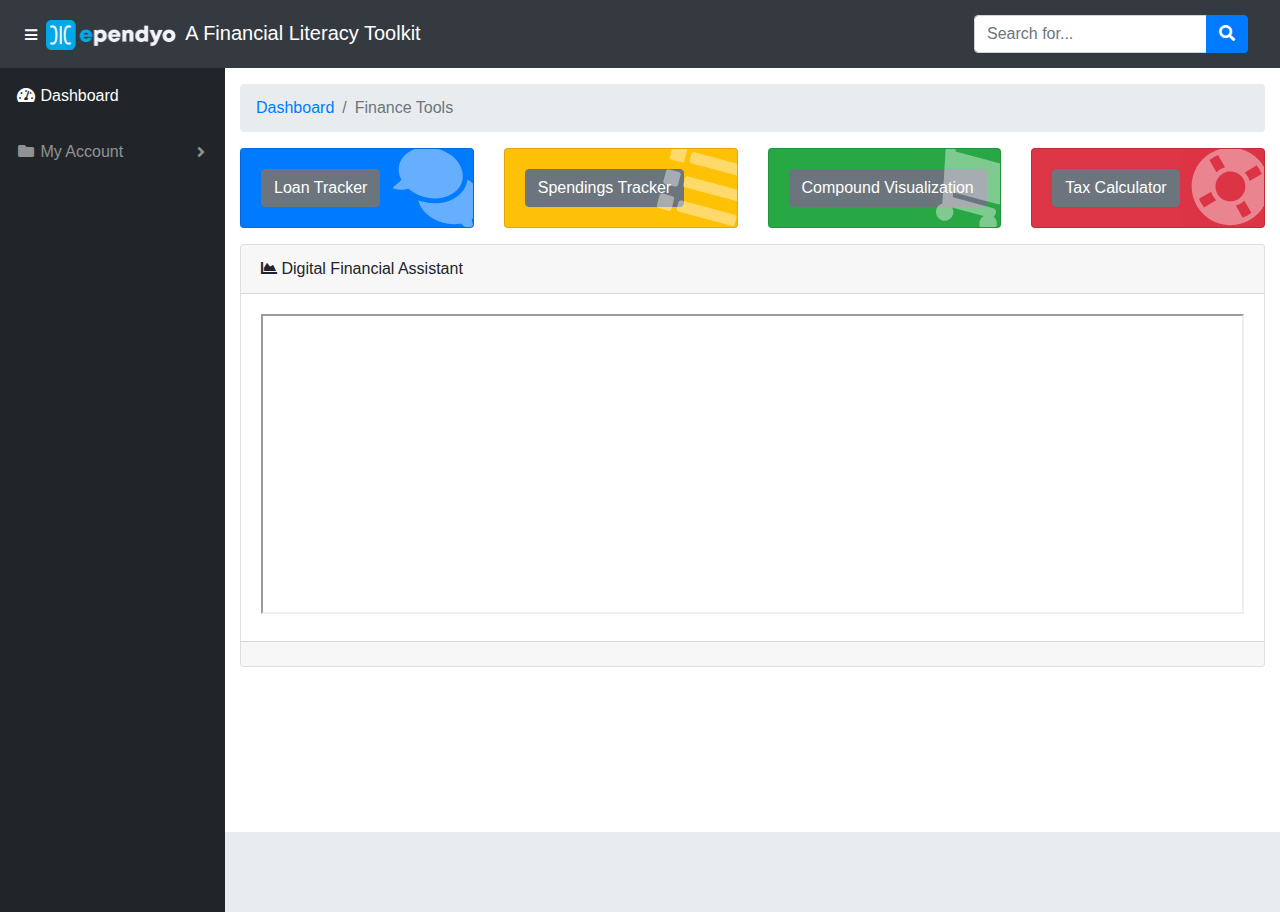
<file: index.html>
<!DOCTYPE html>
<html lang="en">

  <head>

    <meta charset="utf-8">
    <meta http-equiv="X-UA-Compatible" content="IE=edge">
    <meta name="viewport" content="width=device-width, initial-scale=1, shrink-to-fit=no">
    <meta name="description" content="">
    <meta name="author" content="">

    <title>Ependyo</title>
    <link rel="shortcut icon" href="favicon.ico"/>
    <!-- Bootstrap core CSS-->
    <link href="vendor/bootstrap/css/bootstrap.min.css" rel="stylesheet">

    <!-- Custom fonts for this template-->
    <link href="vendor/fontawesome-free/css/all.min.css" rel="stylesheet" type="text/css">

    <!-- Page level plugin CSS-->
    <link href="vendor/datatables/dataTables.bootstrap4.css" rel="stylesheet">

    <!-- Custom styles for this template-->
    <link href="css/sb-admin.css" rel="stylesheet">

  </head>

  <body id="page-top">

    <nav class="navbar navbar-expand navbar-dark bg-dark static-top">
      <button class="btn btn-link btn-sm text-white order-1 order-sm-0" id="sidebarToggle" href="#" style="padding-right: 100px">
        <i class="fas fa-bars"></i>
      <a class="navbar-brand mr-1" href="index.html"><img src = "Ependyo.png" width =130px style="margin-left : 5px ;margin-right : 5px"/>   A Financial Literacy Toolkit</a>

 
      </button>

      <!-- Navbar Search -->
      <form class="d-none d-md-inline-block form-inline ml-auto mr-0 mr-md-3 my-2 my-md-0">
        <div class="input-group">
          <input type="text" class="form-control" placeholder="Search for..." aria-label="Search" aria-describedby="basic-addon2">
          <div class="input-group-append">
            <button class="btn btn-primary" type="button">
              <i class="fas fa-search"></i>
            </button>
          </div>
        </div>
      </form>

      
    </nav>

    <div id="wrapper">

      <!-- Sidebar -->
      <ul class="sidebar navbar-nav">
        <li class="nav-item active">
          <a class="nav-link" href="index.html">
            <i class="fas fa-fw fa-tachometer-alt"></i>
            <span>Dashboard</span>
          </a>
        </li>
        <li class="nav-item dropdown">
          <a class="nav-link dropdown-toggle" href="#" id="pagesDropdown" role="button" data-toggle="dropdown" aria-haspopup="true" aria-expanded="false">
            <i class="fas fa-fw fa-folder"></i>
            <span>My Account</span>
          </a>
          <div class="dropdown-menu" aria-labelledby="pagesDropdown">
            <h6 class="dropdown-header">Login Screens:</h6>
            <a class="dropdown-item" href="login.html">Login</a>
            <a class="dropdown-item" href="register.html">Register</a>
            <a class="dropdown-item" href="forgot-password.html">Forgot Password</a>
          </div>
      </ul>

      <div id="content-wrapper">

        <div class="container-fluid">

          <!-- Breadcrumbs-->
          <ol class="breadcrumb">
            <li class="breadcrumb-item">
              <a href="#">Dashboard</a>
            </li>
            <li class="breadcrumb-item active">Finance Tools</li>
          </ol>

          <!-- Icon Cards-->
          <div class="row">
            <div class="col-xl-3 col-sm-6 mb-3">
              <div class="card text-white bg-primary o-hidden h-100">
                <div class="card-body">
                  <div class="card-body-icon">
                    <i class="fas fa-fw fa-comments"></i>
                  </div>
                  <div class="mr-5"><a class="btn btn-secondary" href="loan.html">Loan Tracker</a></div>
                </div>
              </div>
            </div>
            <div class="col-xl-3 col-sm-6 mb-3">
              <div class="card text-white bg-warning o-hidden h-100">
                <div class="card-body">
                  <div class="card-body-icon">
                    <i class="fas fa-fw fa-list"></i>
                  </div>
                  <div class="mr-5"><a class="btn btn-secondary" href="spend.html">Spendings Tracker</a></div>
                </div>
              </div>
            </div>
            <div class="col-xl-3 col-sm-6 mb-3">
              <div class="card text-white bg-success o-hidden h-100">
                <div class="card-body">
                  <div class="card-body-icon">
                    <i class="fas fa-fw fa-shopping-cart"></i>
                  </div>
                  <div class="mr-5"><a class="btn btn-secondary" href="compound.html">Compound Visualization</a></div>
                </div>
              </div>
            </div>
            <div class="col-xl-3 col-sm-6 mb-3">
              <div class="card text-white bg-danger o-hidden h-100">
                <div class="card-body">
                  <div class="card-body-icon">
                    <i class="fas fa-fw fa-life-ring"></i>
                  </div>
                  <div class="mr-5"><a class="btn btn-secondary" href="tax.html">Tax Calculator</a></div>
                </div>
              </div>
            </div>
          </div>

          <!-- Area Chart Example-->
          <div class="card mb-3">
            <div class="card-header">
              <i class="fas fa-chart-area"></i>
              Digital Financial Assistant</div>
            <div class="card-body">
             <!--<canvas id="myAreaChart" width="100%" height="30"></canvas>-->
              <iframe id="chat" style="width: 100%; height: 300px; align-content: center" src=''></iframe>
            </div>
            <div class="card-footer small text-muted"></div>
          </div>


        </div>
        <!-- /.container-fluid -->

        <!-- Sticky Footer -->
        <footer class="sticky-footer">
          <div class="container my-auto">
            <div class="copyright text-center my-auto">
              <span></span>
            </div>
          </div>
        </footer>

      </div>
      <!-- /.content-wrapper -->

    </div>
    <!-- /#wrapper -->

    <!-- Scroll to Top Button-->
    <a class="scroll-to-top rounded" href="#page-top">
      <i class="fas fa-angle-up"></i>
    </a>

    <!-- Logout Modal-->
    <div class="modal fade" id="logoutModal" tabindex="-1" role="dialog" aria-labelledby="exampleModalLabel" aria-hidden="true">
      <div class="modal-dialog" role="document">
        <div class="modal-content">
          <div class="modal-header">
            <h5 class="modal-title" id="exampleModalLabel">Ready to Leave?</h5>
            <button class="close" type="button" data-dismiss="modal" aria-label="Close">
              <span aria-hidden="true">×</span>
            </button>
          </div>
          <div class="modal-body">Select "Logout" below if you are ready to end your current session.</div>
          <div class="modal-footer">
            <button class="btn btn-secondary" type="button" data-dismiss="modal">Cancel</button>
            <a class="btn btn-primary" href="login.html">Logout</a>
          </div>
        </div>
      </div>
    </div>

    <!-- Bootstrap core JavaScript-->
    <script src="vendor/jquery/jquery.min.js"></script>
    <script src="vendor/bootstrap/js/bootstrap.bundle.min.js"></script>

    <!-- Core plugin JavaScript-->
    <script src="vendor/jquery-easing/jquery.easing.min.js"></script>

    <!-- Page level plugin JavaScript-->
    <script src="vendor/chart.js/Chart.min.js"></script>
    <script src="vendor/datatables/jquery.dataTables.js"></script>
    <script src="vendor/datatables/dataTables.bootstrap4.js"></script>

    <!-- Custom scripts for all pages-->
    <script src="js/sb-admin.min.js"></script>

    <!-- Demo scripts for this page-->
    <script src="js/demo/datatables-demo.js"></script>
    <script src="js/demo/chart-area-demo.js"></script>

    <script>

      var xhr = new XMLHttpRequest();
      xhr.open('GET', "https://webchat.botframework.com/api/tokens", true);
      xhr.setRequestHeader('Authorization', 'BotConnector ' + 'GXserXkWDPA.cwA.05g.EZK3FPhX_1m-8yxAbHFjgjeOmjbIJdRU8AMkO7GrwLA');
      xhr.send();
      xhr.onreadystatechange = processRequest;
  
      function processRequest(e) {
        if (xhr.readyState == 4  && xhr.status == 200) {
          var response = JSON.parse(xhr.responseText);
          document.getElementById("chat").src="https://webchat.botframework.com/embed/PFBotR1?t="+response
        }
      }
  
    </script>
  </body>

</html>
</file>
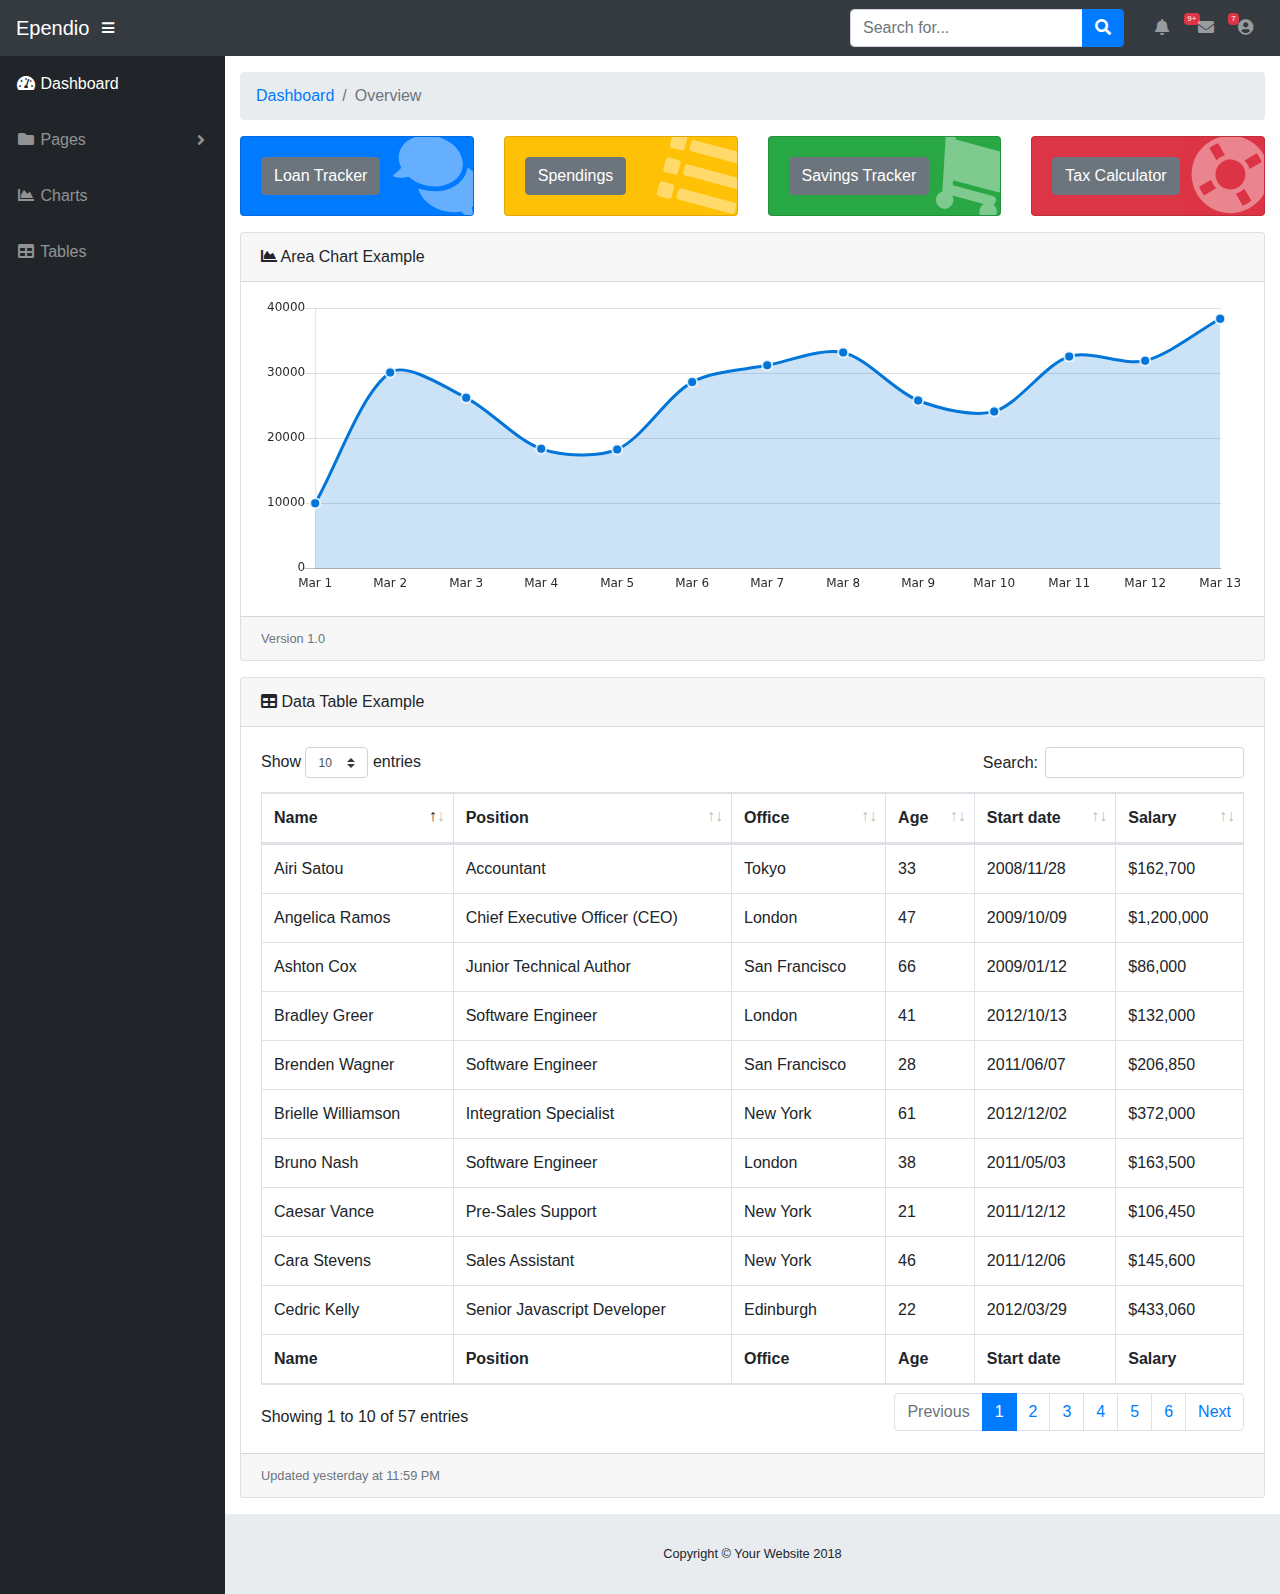
<file: Ependio/index.html>
<!DOCTYPE html>
<html lang="en">

  <head>

    <meta charset="utf-8">
    <meta http-equiv="X-UA-Compatible" content="IE=edge">
    <meta name="viewport" content="width=device-width, initial-scale=1, shrink-to-fit=no">
    <meta name="description" content="">
    <meta name="author" content="">

    <title>Ependio</title>

    <!-- Bootstrap core CSS-->
    <link href="vendor/bootstrap/css/bootstrap.min.css" rel="stylesheet">

    <!-- Custom fonts for this template-->
    <link href="vendor/fontawesome-free/css/all.min.css" rel="stylesheet" type="text/css">

    <!-- Page level plugin CSS-->
    <link href="vendor/datatables/dataTables.bootstrap4.css" rel="stylesheet">

    <!-- Custom styles for this template-->
    <link href="css/sb-admin.css" rel="stylesheet">

  </head>

  <body id="page-top">

    <nav class="navbar navbar-expand navbar-dark bg-dark static-top">

      <a class="navbar-brand mr-1" href="index.html">Ependio</a>

      <button class="btn btn-link btn-sm text-white order-1 order-sm-0" id="sidebarToggle" href="#">
        <i class="fas fa-bars"></i>
      </button>

      <!-- Navbar Search -->
      <form class="d-none d-md-inline-block form-inline ml-auto mr-0 mr-md-3 my-2 my-md-0">
        <div class="input-group">
          <input type="text" class="form-control" placeholder="Search for..." aria-label="Search" aria-describedby="basic-addon2">
          <div class="input-group-append">
            <button class="btn btn-primary" type="button">
              <i class="fas fa-search"></i>
            </button>
          </div>
        </div>
      </form>

      <!-- Navbar -->
      <ul class="navbar-nav ml-auto ml-md-0">
        <li class="nav-item dropdown no-arrow mx-1">
          <a class="nav-link dropdown-toggle" href="#" id="alertsDropdown" role="button" data-toggle="dropdown" aria-haspopup="true" aria-expanded="false">
            <i class="fas fa-bell fa-fw"></i>
            <span class="badge badge-danger">9+</span>
          </a>
          <div class="dropdown-menu dropdown-menu-right" aria-labelledby="alertsDropdown">
            <a class="dropdown-item" href="#">Action</a>
            <a class="dropdown-item" href="#">Another action</a>
            <div class="dropdown-divider"></div>
            <a class="dropdown-item" href="#">Something else here</a>
          </div>
        </li>
        <li class="nav-item dropdown no-arrow mx-1">
          <a class="nav-link dropdown-toggle" href="#" id="messagesDropdown" role="button" data-toggle="dropdown" aria-haspopup="true" aria-expanded="false">
            <i class="fas fa-envelope fa-fw"></i>
            <span class="badge badge-danger">7</span>
          </a>
          <div class="dropdown-menu dropdown-menu-right" aria-labelledby="messagesDropdown">
            <a class="dropdown-item" href="#">Action</a>
            <a class="dropdown-item" href="#">Another action</a>
            <div class="dropdown-divider"></div>
            <a class="dropdown-item" href="#">Something else here</a>
          </div>
        </li>
        <li class="nav-item dropdown no-arrow">
          <a class="nav-link dropdown-toggle" href="#" id="userDropdown" role="button" data-toggle="dropdown" aria-haspopup="true" aria-expanded="false">
            <i class="fas fa-user-circle fa-fw"></i>
          </a>
          <div class="dropdown-menu dropdown-menu-right" aria-labelledby="userDropdown">
            <a class="dropdown-item" href="#">Settings</a>
            <a class="dropdown-item" href="#">Activity Log</a>
            <div class="dropdown-divider"></div>
            <a class="dropdown-item" href="#" data-toggle="modal" data-target="#logoutModal">Logout</a>
          </div>
        </li>
      </ul>

    </nav>

    <div id="wrapper">

      <!-- Sidebar -->
      <ul class="sidebar navbar-nav">
        <li class="nav-item active">
          <a class="nav-link" href="index.html">
            <i class="fas fa-fw fa-tachometer-alt"></i>
            <span>Dashboard</span>
          </a>
        </li>
        <li class="nav-item dropdown">
          <a class="nav-link dropdown-toggle" href="#" id="pagesDropdown" role="button" data-toggle="dropdown" aria-haspopup="true" aria-expanded="false">
            <i class="fas fa-fw fa-folder"></i>
            <span>Pages</span>
          </a>
          <div class="dropdown-menu" aria-labelledby="pagesDropdown">
            <h6 class="dropdown-header">Login Screens:</h6>
            <a class="dropdown-item" href="login.html">Login</a>
            <a class="dropdown-item" href="register.html">Register</a>
            <a class="dropdown-item" href="forgot-password.html">Forgot Password</a>
            <div class="dropdown-divider"></div>
            <h6 class="dropdown-header">Other Pages:</h6>
            <a class="dropdown-item" href="404.html">404 Page</a>
            <a class="dropdown-item" href="blank.html">Blank Page</a>
          </div>
        </li>
        <li class="nav-item">
          <a class="nav-link" href="charts.html">
            <i class="fas fa-fw fa-chart-area"></i>
            <span>Charts</span></a>
        </li>
        <li class="nav-item">
          <a class="nav-link" href="tables.html">
            <i class="fas fa-fw fa-table"></i>
            <span>Tables</span></a>
        </li>
      </ul>

      <div id="content-wrapper">

        <div class="container-fluid">

          <!-- Breadcrumbs-->
          <ol class="breadcrumb">
            <li class="breadcrumb-item">
              <a href="#">Dashboard</a>
            </li>
            <li class="breadcrumb-item active">Overview</li>
          </ol>

          <!-- Icon Cards-->
          <div class="row">
            <div class="col-xl-3 col-sm-6 mb-3">
              <div class="card text-white bg-primary o-hidden h-100">
                <div class="card-body">
                  <div class="card-body-icon">
                    <i class="fas fa-fw fa-comments"></i>
                  </div>
                  <div class="mr-5"><a class="btn btn-secondary" href="loan.html">Loan Tracker</a></div>
                </div>
              </div>
            </div>
            <div class="col-xl-3 col-sm-6 mb-3">
              <div class="card text-white bg-warning o-hidden h-100">
                <div class="card-body">
                  <div class="card-body-icon">
                    <i class="fas fa-fw fa-list"></i>
                  </div>
                  <div class="mr-5"><a class="btn btn-secondary" href="spend.html">Spendings</a></div>
                </div>
              </div>
            </div>
            <div class="col-xl-3 col-sm-6 mb-3">
              <div class="card text-white bg-success o-hidden h-100">
                <div class="card-body">
                  <div class="card-body-icon">
                    <i class="fas fa-fw fa-shopping-cart"></i>
                  </div>
                  <div class="mr-5"><a class="btn btn-secondary" href="save.html">Savings Tracker</a></div>
                </div>
              </div>
            </div>
            <div class="col-xl-3 col-sm-6 mb-3">
              <div class="card text-white bg-danger o-hidden h-100">
                <div class="card-body">
                  <div class="card-body-icon">
                    <i class="fas fa-fw fa-life-ring"></i>
                  </div>
                  <div class="mr-5"><a class="btn btn-secondary" href="tax.html">Tax Calculator</a></div>
                </div>
              </div>
            </div>
          </div>

          <!-- Area Chart Example-->
          <div class="card mb-3">
            <div class="card-header">
              <i class="fas fa-chart-area"></i>
              Area Chart Example</div>
            <div class="card-body">
              <canvas id="myAreaChart" width="100%" height="30"></canvas>
            </div>
            <div class="card-footer small text-muted">Version 1.0</div>
          </div>

          <!-- DataTables Example -->
          <div class="card mb-3">
            <div class="card-header">
              <i class="fas fa-table"></i>
              Data Table Example</div>
            <div class="card-body">
              <div class="table-responsive">
                <table class="table table-bordered" id="dataTable" width="100%" cellspacing="0">
                  <thead>
                    <tr>
                      <th>Name</th>
                      <th>Position</th>
                      <th>Office</th>
                      <th>Age</th>
                      <th>Start date</th>
                      <th>Salary</th>
                    </tr>
                  </thead>
                  <tfoot>
                    <tr>
                      <th>Name</th>
                      <th>Position</th>
                      <th>Office</th>
                      <th>Age</th>
                      <th>Start date</th>
                      <th>Salary</th>
                    </tr>
                  </tfoot>
                  <tbody>
                    <tr>
                      <td>Tiger Nixon</td>
                      <td>System Architect</td>
                      <td>Edinburgh</td>
                      <td>61</td>
                      <td>2011/04/25</td>
                      <td>$320,800</td>
                    </tr>
                    <tr>
                      <td>Garrett Winters</td>
                      <td>Accountant</td>
                      <td>Tokyo</td>
                      <td>63</td>
                      <td>2011/07/25</td>
                      <td>$170,750</td>
                    </tr>
                    <tr>
                      <td>Ashton Cox</td>
                      <td>Junior Technical Author</td>
                      <td>San Francisco</td>
                      <td>66</td>
                      <td>2009/01/12</td>
                      <td>$86,000</td>
                    </tr>
                    <tr>
                      <td>Cedric Kelly</td>
                      <td>Senior Javascript Developer</td>
                      <td>Edinburgh</td>
                      <td>22</td>
                      <td>2012/03/29</td>
                      <td>$433,060</td>
                    </tr>
                    <tr>
                      <td>Airi Satou</td>
                      <td>Accountant</td>
                      <td>Tokyo</td>
                      <td>33</td>
                      <td>2008/11/28</td>
                      <td>$162,700</td>
                    </tr>
                    <tr>
                      <td>Brielle Williamson</td>
                      <td>Integration Specialist</td>
                      <td>New York</td>
                      <td>61</td>
                      <td>2012/12/02</td>
                      <td>$372,000</td>
                    </tr>
                    <tr>
                      <td>Herrod Chandler</td>
                      <td>Sales Assistant</td>
                      <td>San Francisco</td>
                      <td>59</td>
                      <td>2012/08/06</td>
                      <td>$137,500</td>
                    </tr>
                    <tr>
                      <td>Rhona Davidson</td>
                      <td>Integration Specialist</td>
                      <td>Tokyo</td>
                      <td>55</td>
                      <td>2010/10/14</td>
                      <td>$327,900</td>
                    </tr>
                    <tr>
                      <td>Colleen Hurst</td>
                      <td>Javascript Developer</td>
                      <td>San Francisco</td>
                      <td>39</td>
                      <td>2009/09/15</td>
                      <td>$205,500</td>
                    </tr>
                    <tr>
                      <td>Sonya Frost</td>
                      <td>Software Engineer</td>
                      <td>Edinburgh</td>
                      <td>23</td>
                      <td>2008/12/13</td>
                      <td>$103,600</td>
                    </tr>
                    <tr>
                      <td>Jena Gaines</td>
                      <td>Office Manager</td>
                      <td>London</td>
                      <td>30</td>
                      <td>2008/12/19</td>
                      <td>$90,560</td>
                    </tr>
                    <tr>
                      <td>Quinn Flynn</td>
                      <td>Support Lead</td>
                      <td>Edinburgh</td>
                      <td>22</td>
                      <td>2013/03/03</td>
                      <td>$342,000</td>
                    </tr>
                    <tr>
                      <td>Charde Marshall</td>
                      <td>Regional Director</td>
                      <td>San Francisco</td>
                      <td>36</td>
                      <td>2008/10/16</td>
                      <td>$470,600</td>
                    </tr>
                    <tr>
                      <td>Haley Kennedy</td>
                      <td>Senior Marketing Designer</td>
                      <td>London</td>
                      <td>43</td>
                      <td>2012/12/18</td>
                      <td>$313,500</td>
                    </tr>
                    <tr>
                      <td>Tatyana Fitzpatrick</td>
                      <td>Regional Director</td>
                      <td>London</td>
                      <td>19</td>
                      <td>2010/03/17</td>
                      <td>$385,750</td>
                    </tr>
                    <tr>
                      <td>Michael Silva</td>
                      <td>Marketing Designer</td>
                      <td>London</td>
                      <td>66</td>
                      <td>2012/11/27</td>
                      <td>$198,500</td>
                    </tr>
                    <tr>
                      <td>Paul Byrd</td>
                      <td>Chief Financial Officer (CFO)</td>
                      <td>New York</td>
                      <td>64</td>
                      <td>2010/06/09</td>
                      <td>$725,000</td>
                    </tr>
                    <tr>
                      <td>Gloria Little</td>
                      <td>Systems Administrator</td>
                      <td>New York</td>
                      <td>59</td>
                      <td>2009/04/10</td>
                      <td>$237,500</td>
                    </tr>
                    <tr>
                      <td>Bradley Greer</td>
                      <td>Software Engineer</td>
                      <td>London</td>
                      <td>41</td>
                      <td>2012/10/13</td>
                      <td>$132,000</td>
                    </tr>
                    <tr>
                      <td>Dai Rios</td>
                      <td>Personnel Lead</td>
                      <td>Edinburgh</td>
                      <td>35</td>
                      <td>2012/09/26</td>
                      <td>$217,500</td>
                    </tr>
                    <tr>
                      <td>Jenette Caldwell</td>
                      <td>Development Lead</td>
                      <td>New York</td>
                      <td>30</td>
                      <td>2011/09/03</td>
                      <td>$345,000</td>
                    </tr>
                    <tr>
                      <td>Yuri Berry</td>
                      <td>Chief Marketing Officer (CMO)</td>
                      <td>New York</td>
                      <td>40</td>
                      <td>2009/06/25</td>
                      <td>$675,000</td>
                    </tr>
                    <tr>
                      <td>Caesar Vance</td>
                      <td>Pre-Sales Support</td>
                      <td>New York</td>
                      <td>21</td>
                      <td>2011/12/12</td>
                      <td>$106,450</td>
                    </tr>
                    <tr>
                      <td>Doris Wilder</td>
                      <td>Sales Assistant</td>
                      <td>Sidney</td>
                      <td>23</td>
                      <td>2010/09/20</td>
                      <td>$85,600</td>
                    </tr>
                    <tr>
                      <td>Angelica Ramos</td>
                      <td>Chief Executive Officer (CEO)</td>
                      <td>London</td>
                      <td>47</td>
                      <td>2009/10/09</td>
                      <td>$1,200,000</td>
                    </tr>
                    <tr>
                      <td>Gavin Joyce</td>
                      <td>Developer</td>
                      <td>Edinburgh</td>
                      <td>42</td>
                      <td>2010/12/22</td>
                      <td>$92,575</td>
                    </tr>
                    <tr>
                      <td>Jennifer Chang</td>
                      <td>Regional Director</td>
                      <td>Singapore</td>
                      <td>28</td>
                      <td>2010/11/14</td>
                      <td>$357,650</td>
                    </tr>
                    <tr>
                      <td>Brenden Wagner</td>
                      <td>Software Engineer</td>
                      <td>San Francisco</td>
                      <td>28</td>
                      <td>2011/06/07</td>
                      <td>$206,850</td>
                    </tr>
                    <tr>
                      <td>Fiona Green</td>
                      <td>Chief Operating Officer (COO)</td>
                      <td>San Francisco</td>
                      <td>48</td>
                      <td>2010/03/11</td>
                      <td>$850,000</td>
                    </tr>
                    <tr>
                      <td>Shou Itou</td>
                      <td>Regional Marketing</td>
                      <td>Tokyo</td>
                      <td>20</td>
                      <td>2011/08/14</td>
                      <td>$163,000</td>
                    </tr>
                    <tr>
                      <td>Michelle House</td>
                      <td>Integration Specialist</td>
                      <td>Sidney</td>
                      <td>37</td>
                      <td>2011/06/02</td>
                      <td>$95,400</td>
                    </tr>
                    <tr>
                      <td>Suki Burks</td>
                      <td>Developer</td>
                      <td>London</td>
                      <td>53</td>
                      <td>2009/10/22</td>
                      <td>$114,500</td>
                    </tr>
                    <tr>
                      <td>Prescott Bartlett</td>
                      <td>Technical Author</td>
                      <td>London</td>
                      <td>27</td>
                      <td>2011/05/07</td>
                      <td>$145,000</td>
                    </tr>
                    <tr>
                      <td>Gavin Cortez</td>
                      <td>Team Leader</td>
                      <td>San Francisco</td>
                      <td>22</td>
                      <td>2008/10/26</td>
                      <td>$235,500</td>
                    </tr>
                    <tr>
                      <td>Martena Mccray</td>
                      <td>Post-Sales support</td>
                      <td>Edinburgh</td>
                      <td>46</td>
                      <td>2011/03/09</td>
                      <td>$324,050</td>
                    </tr>
                    <tr>
                      <td>Unity Butler</td>
                      <td>Marketing Designer</td>
                      <td>San Francisco</td>
                      <td>47</td>
                      <td>2009/12/09</td>
                      <td>$85,675</td>
                    </tr>
                    <tr>
                      <td>Howard Hatfield</td>
                      <td>Office Manager</td>
                      <td>San Francisco</td>
                      <td>51</td>
                      <td>2008/12/16</td>
                      <td>$164,500</td>
                    </tr>
                    <tr>
                      <td>Hope Fuentes</td>
                      <td>Secretary</td>
                      <td>San Francisco</td>
                      <td>41</td>
                      <td>2010/02/12</td>
                      <td>$109,850</td>
                    </tr>
                    <tr>
                      <td>Vivian Harrell</td>
                      <td>Financial Controller</td>
                      <td>San Francisco</td>
                      <td>62</td>
                      <td>2009/02/14</td>
                      <td>$452,500</td>
                    </tr>
                    <tr>
                      <td>Timothy Mooney</td>
                      <td>Office Manager</td>
                      <td>London</td>
                      <td>37</td>
                      <td>2008/12/11</td>
                      <td>$136,200</td>
                    </tr>
                    <tr>
                      <td>Jackson Bradshaw</td>
                      <td>Director</td>
                      <td>New York</td>
                      <td>65</td>
                      <td>2008/09/26</td>
                      <td>$645,750</td>
                    </tr>
                    <tr>
                      <td>Olivia Liang</td>
                      <td>Support Engineer</td>
                      <td>Singapore</td>
                      <td>64</td>
                      <td>2011/02/03</td>
                      <td>$234,500</td>
                    </tr>
                    <tr>
                      <td>Bruno Nash</td>
                      <td>Software Engineer</td>
                      <td>London</td>
                      <td>38</td>
                      <td>2011/05/03</td>
                      <td>$163,500</td>
                    </tr>
                    <tr>
                      <td>Sakura Yamamoto</td>
                      <td>Support Engineer</td>
                      <td>Tokyo</td>
                      <td>37</td>
                      <td>2009/08/19</td>
                      <td>$139,575</td>
                    </tr>
                    <tr>
                      <td>Thor Walton</td>
                      <td>Developer</td>
                      <td>New York</td>
                      <td>61</td>
                      <td>2013/08/11</td>
                      <td>$98,540</td>
                    </tr>
                    <tr>
                      <td>Finn Camacho</td>
                      <td>Support Engineer</td>
                      <td>San Francisco</td>
                      <td>47</td>
                      <td>2009/07/07</td>
                      <td>$87,500</td>
                    </tr>
                    <tr>
                      <td>Serge Baldwin</td>
                      <td>Data Coordinator</td>
                      <td>Singapore</td>
                      <td>64</td>
                      <td>2012/04/09</td>
                      <td>$138,575</td>
                    </tr>
                    <tr>
                      <td>Zenaida Frank</td>
                      <td>Software Engineer</td>
                      <td>New York</td>
                      <td>63</td>
                      <td>2010/01/04</td>
                      <td>$125,250</td>
                    </tr>
                    <tr>
                      <td>Zorita Serrano</td>
                      <td>Software Engineer</td>
                      <td>San Francisco</td>
                      <td>56</td>
                      <td>2012/06/01</td>
                      <td>$115,000</td>
                    </tr>
                    <tr>
                      <td>Jennifer Acosta</td>
                      <td>Junior Javascript Developer</td>
                      <td>Edinburgh</td>
                      <td>43</td>
                      <td>2013/02/01</td>
                      <td>$75,650</td>
                    </tr>
                    <tr>
                      <td>Cara Stevens</td>
                      <td>Sales Assistant</td>
                      <td>New York</td>
                      <td>46</td>
                      <td>2011/12/06</td>
                      <td>$145,600</td>
                    </tr>
                    <tr>
                      <td>Hermione Butler</td>
                      <td>Regional Director</td>
                      <td>London</td>
                      <td>47</td>
                      <td>2011/03/21</td>
                      <td>$356,250</td>
                    </tr>
                    <tr>
                      <td>Lael Greer</td>
                      <td>Systems Administrator</td>
                      <td>London</td>
                      <td>21</td>
                      <td>2009/02/27</td>
                      <td>$103,500</td>
                    </tr>
                    <tr>
                      <td>Jonas Alexander</td>
                      <td>Developer</td>
                      <td>San Francisco</td>
                      <td>30</td>
                      <td>2010/07/14</td>
                      <td>$86,500</td>
                    </tr>
                    <tr>
                      <td>Shad Decker</td>
                      <td>Regional Director</td>
                      <td>Edinburgh</td>
                      <td>51</td>
                      <td>2008/11/13</td>
                      <td>$183,000</td>
                    </tr>
                    <tr>
                      <td>Michael Bruce</td>
                      <td>Javascript Developer</td>
                      <td>Singapore</td>
                      <td>29</td>
                      <td>2011/06/27</td>
                      <td>$183,000</td>
                    </tr>
                    <tr>
                      <td>Donna Snider</td>
                      <td>Customer Support</td>
                      <td>New York</td>
                      <td>27</td>
                      <td>2011/01/25</td>
                      <td>$112,000</td>
                    </tr>
                  </tbody>
                </table>
              </div>
            </div>
            <div class="card-footer small text-muted">Updated yesterday at 11:59 PM</div>
          </div>

        </div>
        <!-- /.container-fluid -->

        <!-- Sticky Footer -->
        <footer class="sticky-footer">
          <div class="container my-auto">
            <div class="copyright text-center my-auto">
              <span>Copyright © Your Website 2018</span>
            </div>
          </div>
        </footer>

      </div>
      <!-- /.content-wrapper -->

    </div>
    <!-- /#wrapper -->

    <!-- Scroll to Top Button-->
    <a class="scroll-to-top rounded" href="#page-top">
      <i class="fas fa-angle-up"></i>
    </a>

    <!-- Logout Modal-->
    <div class="modal fade" id="logoutModal" tabindex="-1" role="dialog" aria-labelledby="exampleModalLabel" aria-hidden="true">
      <div class="modal-dialog" role="document">
        <div class="modal-content">
          <div class="modal-header">
            <h5 class="modal-title" id="exampleModalLabel">Ready to Leave?</h5>
            <button class="close" type="button" data-dismiss="modal" aria-label="Close">
              <span aria-hidden="true">×</span>
            </button>
          </div>
          <div class="modal-body">Select "Logout" below if you are ready to end your current session.</div>
          <div class="modal-footer">
            <button class="btn btn-secondary" type="button" data-dismiss="modal">Cancel</button>
            <a class="btn btn-primary" href="login.html">Logout</a>
          </div>
        </div>
      </div>
    </div>

    <!-- Bootstrap core JavaScript-->
    <script src="vendor/jquery/jquery.min.js"></script>
    <script src="vendor/bootstrap/js/bootstrap.bundle.min.js"></script>

    <!-- Core plugin JavaScript-->
    <script src="vendor/jquery-easing/jquery.easing.min.js"></script>

    <!-- Page level plugin JavaScript-->
    <script src="vendor/chart.js/Chart.min.js"></script>
    <script src="vendor/datatables/jquery.dataTables.js"></script>
    <script src="vendor/datatables/dataTables.bootstrap4.js"></script>

    <!-- Custom scripts for all pages-->
    <script src="js/sb-admin.min.js"></script>

    <!-- Demo scripts for this page-->
    <script src="js/demo/datatables-demo.js"></script>
    <script src="js/demo/chart-area-demo.js"></script>

  </body>

</html>
</file>
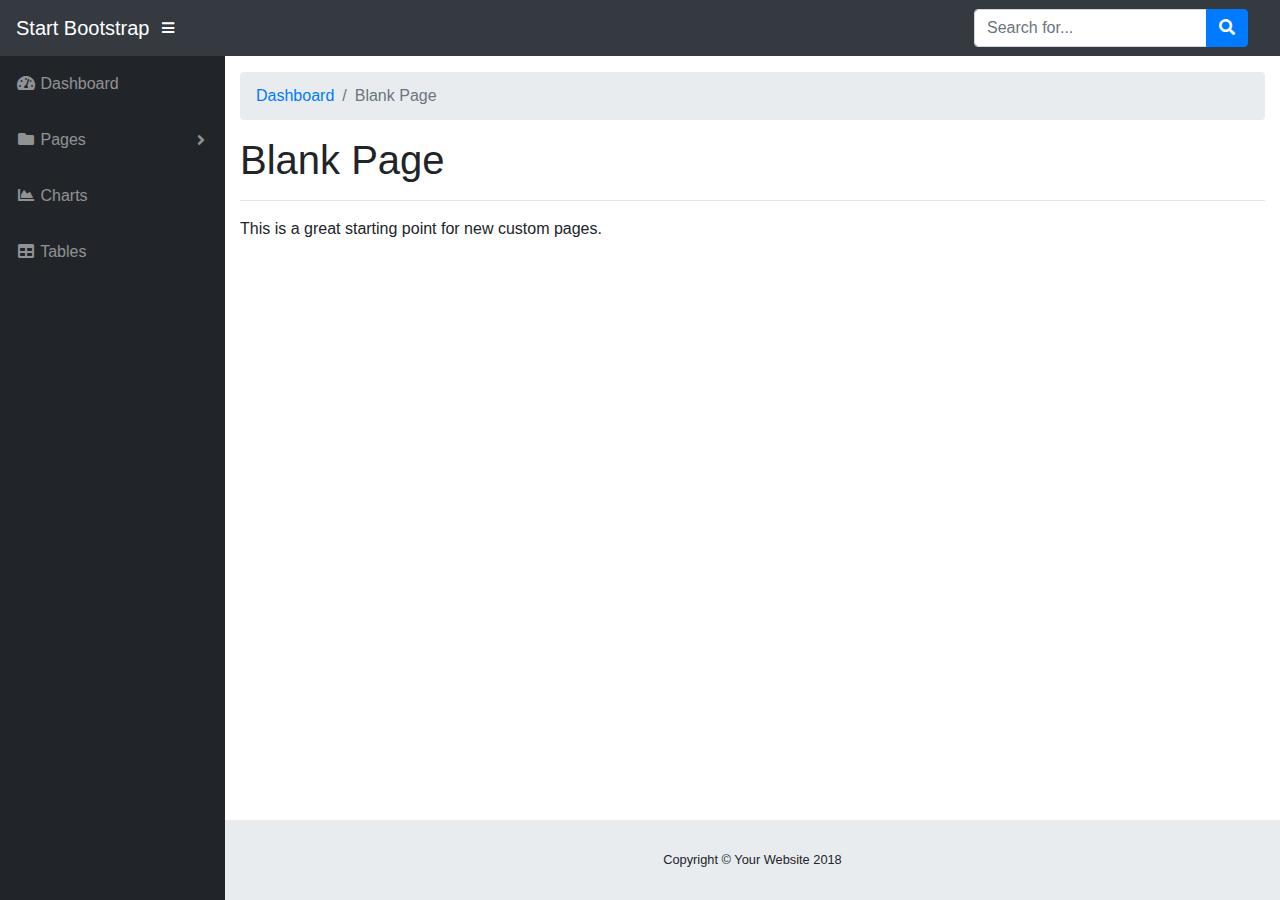
<file: blank.html>
<!DOCTYPE html>
<html lang="en">

  <head>

    <meta charset="utf-8">
    <meta http-equiv="X-UA-Compatible" content="IE=edge">
    <meta name="viewport" content="width=device-width, initial-scale=1, shrink-to-fit=no">
    <meta name="description" content="">
    <meta name="author" content="">

    <title>SB Admin - Blank Page</title>

    <!-- Bootstrap core CSS-->
    <link href="vendor/bootstrap/css/bootstrap.min.css" rel="stylesheet">

    <!-- Custom fonts for this template-->
    <link href="vendor/fontawesome-free/css/all.min.css" rel="stylesheet" type="text/css">

    <!-- Page level plugin CSS-->
    <link href="vendor/datatables/dataTables.bootstrap4.css" rel="stylesheet">

    <!-- Custom styles for this template-->
    <link href="css/sb-admin.css" rel="stylesheet">

  </head>

  <body id="page-top">

    <nav class="navbar navbar-expand navbar-dark bg-dark static-top">

      <a class="navbar-brand mr-1" href="index.html">Start Bootstrap</a>

      <button class="btn btn-link btn-sm text-white order-1 order-sm-0" id="sidebarToggle" href="#">
        <i class="fas fa-bars"></i>
      </button>

      <!-- Navbar Search -->
      <form class="d-none d-md-inline-block form-inline ml-auto mr-0 mr-md-3 my-2 my-md-0">
        <div class="input-group">
          <input type="text" class="form-control" placeholder="Search for..." aria-label="Search" aria-describedby="basic-addon2">
          <div class="input-group-append">
            <button class="btn btn-primary" type="button">
              <i class="fas fa-search"></i>
            </button>
          </div>
        </div>
      </form>

      <!-- Navbar -->
      

    </nav>

    <div id="wrapper">

      <!-- Sidebar -->
      <ul class="sidebar navbar-nav">
        <li class="nav-item">
          <a class="nav-link" href="index.html">
            <i class="fas fa-fw fa-tachometer-alt"></i>
            <span>Dashboard</span>
          </a>
        </li>
        <li class="nav-item dropdown">
          <a class="nav-link dropdown-toggle" href="#" id="pagesDropdown" role="button" data-toggle="dropdown" aria-haspopup="true" aria-expanded="false">
            <i class="fas fa-fw fa-folder"></i>
            <span>Pages</span>
          </a>
          <div class="dropdown-menu" aria-labelledby="pagesDropdown">
            <h6 class="dropdown-header">Login Screens:</h6>
            <a class="dropdown-item" href="login.html">Login</a>
            <a class="dropdown-item" href="register.html">Register</a>
            <a class="dropdown-item" href="forgot-password.html">Forgot Password</a>
            <div class="dropdown-divider"></div>
            <h6 class="dropdown-header">Other Pages:</h6>
            <a class="dropdown-item" href="404.html">404 Page</a>
            <a class="dropdown-item active" href="blank.html">Blank Page</a>
          </div>
        </li>
        <li class="nav-item">
          <a class="nav-link" href="charts.html">
            <i class="fas fa-fw fa-chart-area"></i>
            <span>Charts</span></a>
        </li>
        <li class="nav-item">
          <a class="nav-link" href="tables.html">
            <i class="fas fa-fw fa-table"></i>
            <span>Tables</span></a>
        </li>
      </ul>

      <div id="content-wrapper">

        <div class="container-fluid">

          <!-- Breadcrumbs-->
          <ol class="breadcrumb">
            <li class="breadcrumb-item">
              <a href="index.html">Dashboard</a>
            </li>
            <li class="breadcrumb-item active">Blank Page</li>
          </ol>

          <!-- Page Content -->
          <h1>Blank Page</h1>
          <hr>
          <p>This is a great starting point for new custom pages.</p>

        </div>
        <!-- /.container-fluid -->

        <!-- Sticky Footer -->
        <footer class="sticky-footer">
          <div class="container my-auto">
            <div class="copyright text-center my-auto">
              <span>Copyright © Your Website 2018</span>
            </div>
          </div>
        </footer>

      </div>
      <!-- /.content-wrapper -->

    </div>
    <!-- /#wrapper -->

    <!-- Scroll to Top Button-->
    <a class="scroll-to-top rounded" href="#page-top">
      <i class="fas fa-angle-up"></i>
    </a>

    <!-- Logout Modal-->
    <div class="modal fade" id="logoutModal" tabindex="-1" role="dialog" aria-labelledby="exampleModalLabel" aria-hidden="true">
      <div class="modal-dialog" role="document">
        <div class="modal-content">
          <div class="modal-header">
            <h5 class="modal-title" id="exampleModalLabel">Ready to Leave?</h5>
            <button class="close" type="button" data-dismiss="modal" aria-label="Close">
              <span aria-hidden="true">×</span>
            </button>
          </div>
          <div class="modal-body">Select "Logout" below if you are ready to end your current session.</div>
          <div class="modal-footer">
            <button class="btn btn-secondary" type="button" data-dismiss="modal">Cancel</button>
            <a class="btn btn-primary" href="login.html">Logout</a>
          </div>
        </div>
      </div>
    </div>

    <!-- Bootstrap core JavaScript-->
    <script src="vendor/jquery/jquery.min.js"></script>
    <script src="vendor/bootstrap/js/bootstrap.bundle.min.js"></script>

    <!-- Core plugin JavaScript-->
    <script src="vendor/jquery-easing/jquery.easing.min.js"></script>

    <!-- Custom scripts for all pages-->
    <script src="js/sb-admin.min.js"></script>

  </body>

</html>
</file>
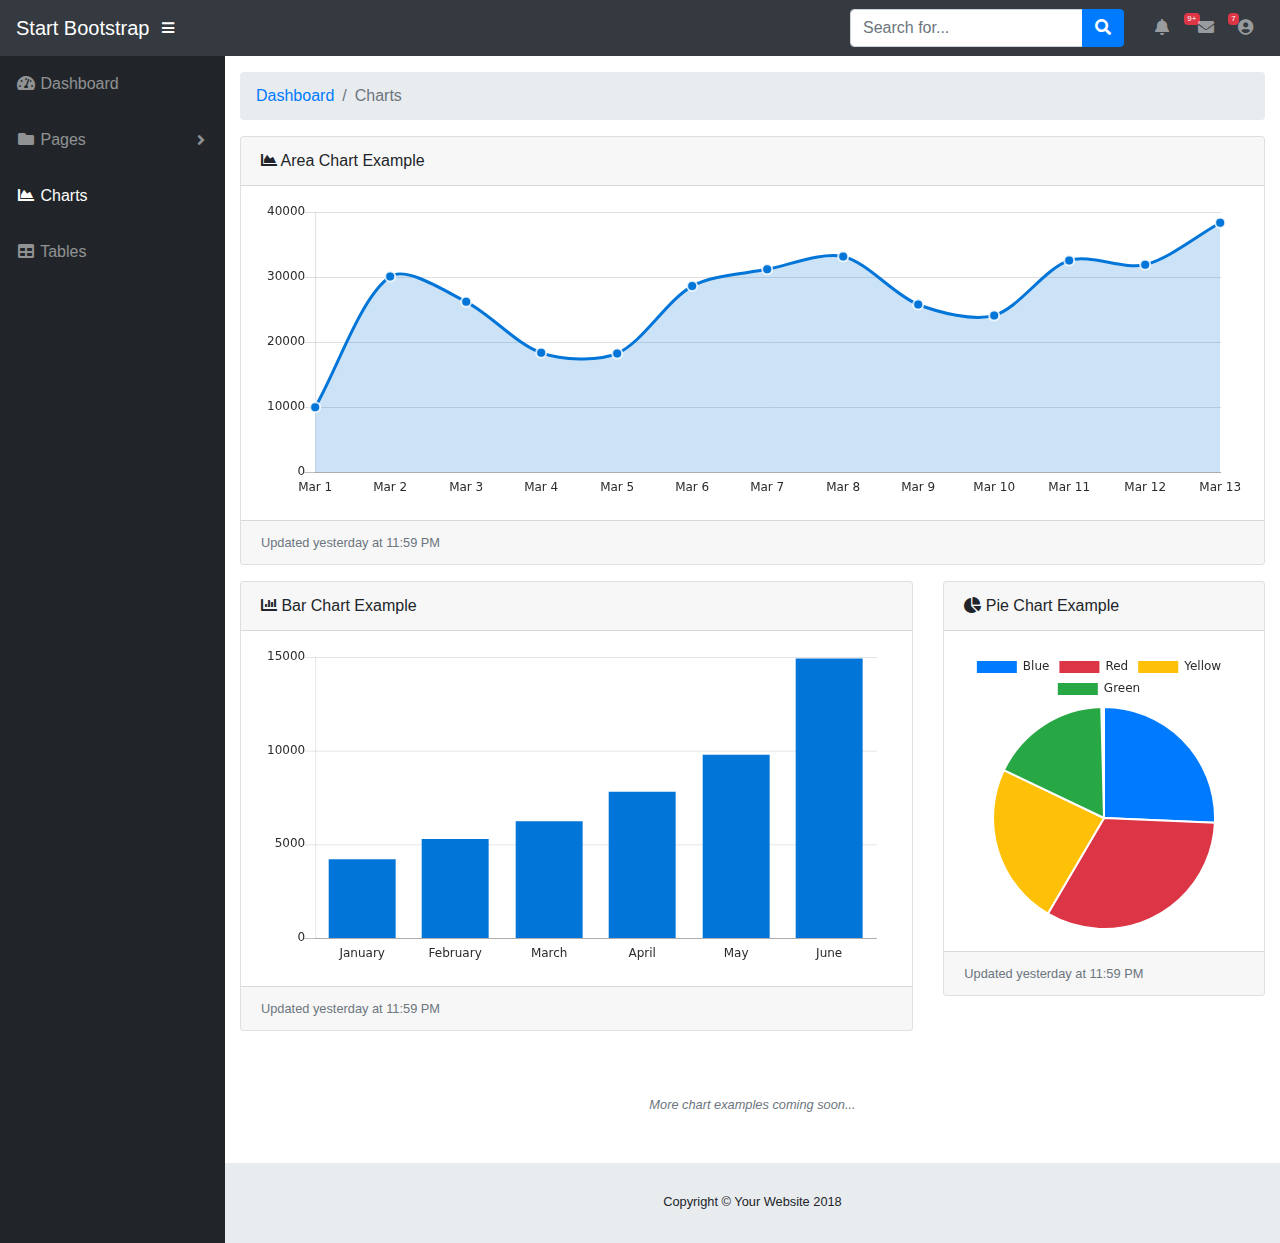
<file: charts.html>
<!DOCTYPE html>
<html lang="en">

  <head>

    <meta charset="utf-8">
    <meta http-equiv="X-UA-Compatible" content="IE=edge">
    <meta name="viewport" content="width=device-width, initial-scale=1, shrink-to-fit=no">
    <meta name="description" content="">
    <meta name="author" content="">

    <title>SB Admin - Charts</title>

    <!-- Bootstrap core CSS-->
    <link href="vendor/bootstrap/css/bootstrap.min.css" rel="stylesheet">

    <!-- Custom fonts for this template-->
    <link href="vendor/fontawesome-free/css/all.min.css" rel="stylesheet" type="text/css">

    <!-- Page level plugin CSS-->
    <link href="vendor/datatables/dataTables.bootstrap4.css" rel="stylesheet">

    <!-- Custom styles for this template-->
    <link href="css/sb-admin.css" rel="stylesheet">

  </head>

  <body id="page-top">

    <nav class="navbar navbar-expand navbar-dark bg-dark static-top">

      <a class="navbar-brand mr-1" href="index.html">Start Bootstrap</a>

      <button class="btn btn-link btn-sm text-white order-1 order-sm-0" id="sidebarToggle" href="#">
        <i class="fas fa-bars"></i>
      </button>

      <!-- Navbar Search -->
      <form class="d-none d-md-inline-block form-inline ml-auto mr-0 mr-md-3 my-2 my-md-0">
        <div class="input-group">
          <input type="text" class="form-control" placeholder="Search for..." aria-label="Search" aria-describedby="basic-addon2">
          <div class="input-group-append">
            <button class="btn btn-primary" type="button">
              <i class="fas fa-search"></i>
            </button>
          </div>
        </div>
      </form>

      <!-- Navbar -->
      <ul class="navbar-nav ml-auto ml-md-0">
        <li class="nav-item dropdown no-arrow mx-1">
          <a class="nav-link dropdown-toggle" href="#" id="alertsDropdown" role="button" data-toggle="dropdown" aria-haspopup="true" aria-expanded="false">
            <i class="fas fa-bell fa-fw"></i>
            <span class="badge badge-danger">9+</span>
          </a>
          <div class="dropdown-menu dropdown-menu-right" aria-labelledby="alertsDropdown">
            <a class="dropdown-item" href="#">Action</a>
            <a class="dropdown-item" href="#">Another action</a>
            <div class="dropdown-divider"></div>
            <a class="dropdown-item" href="#">Something else here</a>
          </div>
        </li>
        <li class="nav-item dropdown no-arrow mx-1">
          <a class="nav-link dropdown-toggle" href="#" id="messagesDropdown" role="button" data-toggle="dropdown" aria-haspopup="true" aria-expanded="false">
            <i class="fas fa-envelope fa-fw"></i>
            <span class="badge badge-danger">7</span>
          </a>
          <div class="dropdown-menu dropdown-menu-right" aria-labelledby="messagesDropdown">
            <a class="dropdown-item" href="#">Action</a>
            <a class="dropdown-item" href="#">Another action</a>
            <div class="dropdown-divider"></div>
            <a class="dropdown-item" href="#">Something else here</a>
          </div>
        </li>
        <li class="nav-item dropdown no-arrow">
          <a class="nav-link dropdown-toggle" href="#" id="userDropdown" role="button" data-toggle="dropdown" aria-haspopup="true" aria-expanded="false">
            <i class="fas fa-user-circle fa-fw"></i>
          </a>
          <div class="dropdown-menu dropdown-menu-right" aria-labelledby="userDropdown">
            <a class="dropdown-item" href="#">Settings</a>
            <a class="dropdown-item" href="#">Activity Log</a>
            <div class="dropdown-divider"></div>
            <a class="dropdown-item" href="#" data-toggle="modal" data-target="#logoutModal">Logout</a>
          </div>
        </li>
      </ul>

    </nav>

    <div id="wrapper">

      <!-- Sidebar -->
      <ul class="sidebar navbar-nav">
        <li class="nav-item">
          <a class="nav-link" href="index.html">
            <i class="fas fa-fw fa-tachometer-alt"></i>
            <span>Dashboard</span>
          </a>
        </li>
        <li class="nav-item dropdown">
          <a class="nav-link dropdown-toggle" href="#" id="pagesDropdown" role="button" data-toggle="dropdown" aria-haspopup="true" aria-expanded="false">
            <i class="fas fa-fw fa-folder"></i>
            <span>Pages</span>
          </a>
          <div class="dropdown-menu" aria-labelledby="pagesDropdown">
            <h6 class="dropdown-header">Login Screens:</h6>
            <a class="dropdown-item" href="login.html">Login</a>
            <a class="dropdown-item" href="register.html">Register</a>
            <a class="dropdown-item" href="forgot-password.html">Forgot Password</a>
            <div class="dropdown-divider"></div>
            <h6 class="dropdown-header">Other Pages:</h6>
            <a class="dropdown-item" href="404.html">404 Page</a>
            <a class="dropdown-item" href="blank.html">Blank Page</a>
          </div>
        </li>
        <li class="nav-item active">
          <a class="nav-link" href="charts.html">
            <i class="fas fa-fw fa-chart-area"></i>
            <span>Charts</span></a>
        </li>
        <li class="nav-item">
          <a class="nav-link" href="tables.html">
            <i class="fas fa-fw fa-table"></i>
            <span>Tables</span></a>
        </li>
      </ul>

      <div id="content-wrapper">

        <div class="container-fluid">

          <!-- Breadcrumbs-->
          <ol class="breadcrumb">
            <li class="breadcrumb-item">
              <a href="#">Dashboard</a>
            </li>
            <li class="breadcrumb-item active">Charts</li>
          </ol>

          <!-- Area Chart Example-->
          <div class="card mb-3">
            <div class="card-header">
              <i class="fas fa-chart-area"></i>
              Area Chart Example</div>
            <div class="card-body">
              <canvas id="myAreaChart" width="100%" height="30"></canvas>
            </div>
            <div class="card-footer small text-muted">Updated yesterday at 11:59 PM</div>
          </div>

          <div class="row">
            <div class="col-lg-8">
              <div class="card mb-3">
                <div class="card-header">
                  <i class="fas fa-chart-bar"></i>
                  Bar Chart Example</div>
                <div class="card-body">
                  <canvas id="myBarChart" width="100%" height="50"></canvas>
                </div>
                <div class="card-footer small text-muted">Updated yesterday at 11:59 PM</div>
              </div>
            </div>
            <div class="col-lg-4">
              <div class="card mb-3">
                <div class="card-header">
                  <i class="fas fa-chart-pie"></i>
                  Pie Chart Example</div>
                <div class="card-body">
                  <canvas id="myPieChart" width="100%" height="100"></canvas>
                </div>
                <div class="card-footer small text-muted">Updated yesterday at 11:59 PM</div>
              </div>
            </div>
          </div>

          <p class="small text-center text-muted my-5">
            <em>More chart examples coming soon...</em>
          </p>

        </div>
        <!-- /.container-fluid -->

        <!-- Sticky Footer -->
        <footer class="sticky-footer">
          <div class="container my-auto">
            <div class="copyright text-center my-auto">
              <span>Copyright © Your Website 2018</span>
            </div>
          </div>
        </footer>

      </div>
      <!-- /.content-wrapper -->

    </div>
    <!-- /#wrapper -->

    <!-- Scroll to Top Button-->
    <a class="scroll-to-top rounded" href="#page-top">
      <i class="fas fa-angle-up"></i>
    </a>

    <!-- Logout Modal-->
    <div class="modal fade" id="logoutModal" tabindex="-1" role="dialog" aria-labelledby="exampleModalLabel" aria-hidden="true">
      <div class="modal-dialog" role="document">
        <div class="modal-content">
          <div class="modal-header">
            <h5 class="modal-title" id="exampleModalLabel">Ready to Leave?</h5>
            <button class="close" type="button" data-dismiss="modal" aria-label="Close">
              <span aria-hidden="true">×</span>
            </button>
          </div>
          <div class="modal-body">Select "Logout" below if you are ready to end your current session.</div>
          <div class="modal-footer">
            <button class="btn btn-secondary" type="button" data-dismiss="modal">Cancel</button>
            <a class="btn btn-primary" href="login.html">Logout</a>
          </div>
        </div>
      </div>
    </div>

    <!-- Bootstrap core JavaScript-->
    <script src="vendor/jquery/jquery.min.js"></script>
    <script src="vendor/bootstrap/js/bootstrap.bundle.min.js"></script>

    <!-- Core plugin JavaScript-->
    <script src="vendor/jquery-easing/jquery.easing.min.js"></script>

    <!-- Page level plugin JavaScript-->
    <script src="vendor/chart.js/Chart.min.js"></script>

    <!-- Custom scripts for all pages-->
    <script src="js/sb-admin.min.js"></script>

    <!-- Demo scripts for this page-->
    <script src="js/demo/chart-area-demo.js"></script>
    <script src="js/demo/chart-bar-demo.js"></script>
    <script src="js/demo/chart-pie-demo.js"></script>

  </body>

</html>
</file>
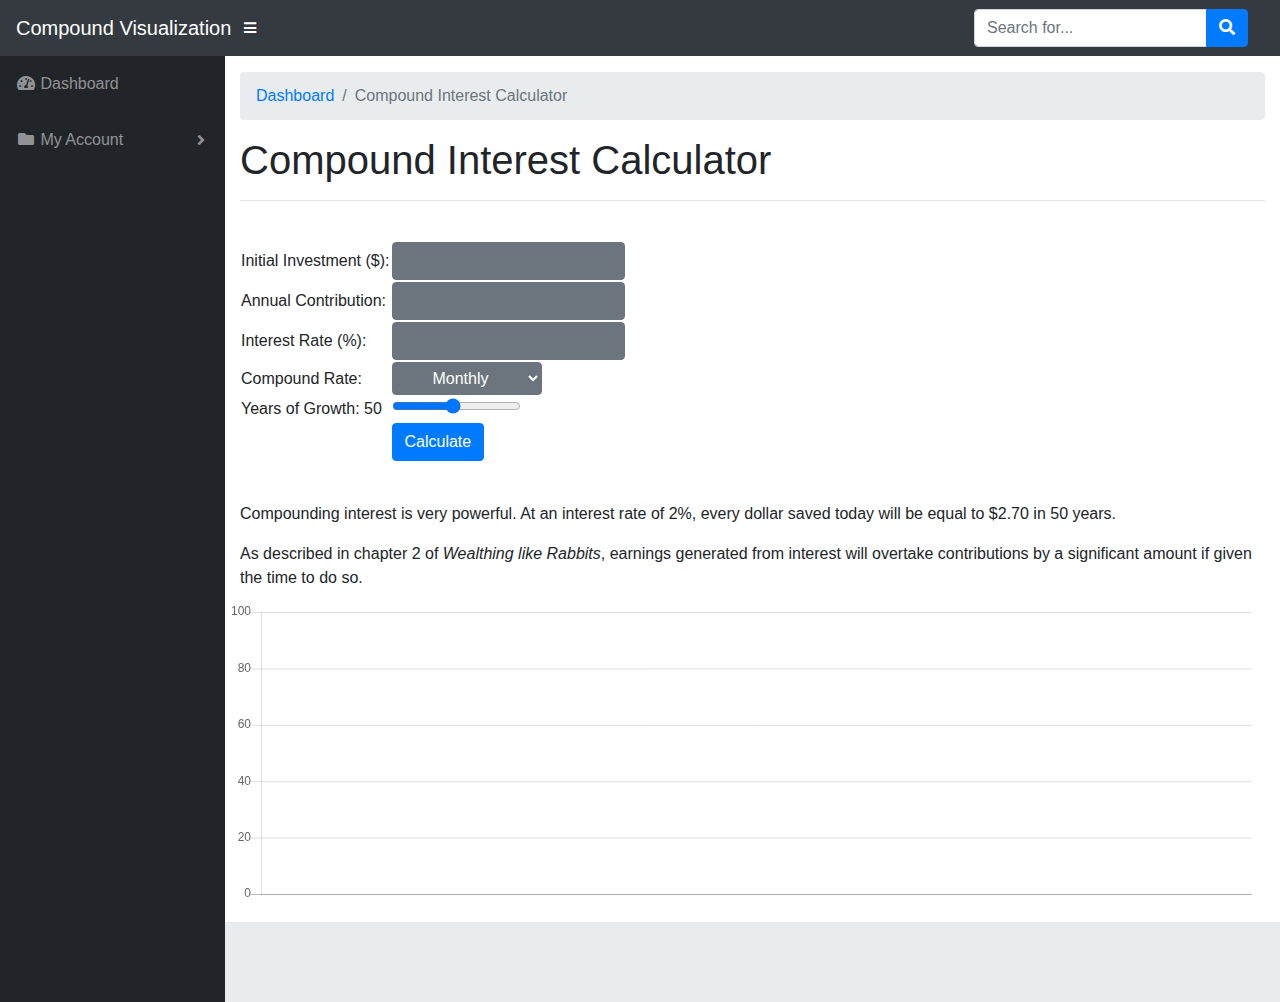
<file: compound.html>
<!DOCTYPE html>
<html lang="en">

  <head>

    <meta charset="utf-8">
    <meta http-equiv="X-UA-Compatible" content="IE=edge">
    <meta name="viewport" content="width=device-width, initial-scale=1, shrink-to-fit=no">
    <meta name="description" content="">
    <meta name="author" content="">

    <title>Compound Visualization</title>

    <!-- Bootstrap core CSS-->
    <link href="vendor/bootstrap/css/bootstrap.min.css" rel="stylesheet">

    <!-- Custom fonts for this template-->
    <link href="vendor/fontawesome-free/css/all.min.css" rel="stylesheet" type="text/css">

    <!-- Page level plugin CSS-->
    <link href="vendor/datatables/dataTables.bootstrap4.css" rel="stylesheet">

    <!-- Custom styles for this template-->
    <link href="css/sb-admin.css" rel="stylesheet">

  </head>

  <body id="page-top">

    <nav class="navbar navbar-expand navbar-dark bg-dark static-top">

      <a class="navbar-brand mr-1" href="index.html"> Compound Visualization </a>

      <button class="btn btn-link btn-sm text-white order-1 order-sm-0" id="sidebarToggle" href="#">
        <i class="fas fa-bars"></i>
      </button>

      <!-- Navbar Search -->
      <form class="d-none d-md-inline-block form-inline ml-auto mr-0 mr-md-3 my-2 my-md-0">
        <div class="input-group">
          <input type="text" class="form-control" placeholder="Search for..." aria-label="Search" aria-describedby="basic-addon2">
          <div class="input-group-append">
            <button class="btn btn-primary" type="button">
              <i class="fas fa-search"></i>
            </button>
          </div>
        </div>
      </form>

      <!-- Navbar -->
      

    </nav>

    <div id="wrapper">

      <!-- Sidebar -->
      <ul class="sidebar navbar-nav">
        <li class="nav-item">
          <a class="nav-link" href="index.html">
            <i class="fas fa-fw fa-tachometer-alt"></i>
            <span>Dashboard</span>
          </a>
        </li>
        <li class="nav-item dropdown">
          <a class="nav-link dropdown-toggle" href="#" id="pagesDropdown" role="button" data-toggle="dropdown" aria-haspopup="true" aria-expanded="false">
            <i class="fas fa-fw fa-folder"></i>
            <span>My Account</span>
          </a>
          <div class="dropdown-menu" aria-labelledby="pagesDropdown">
            <h6 class="dropdown-header">Login Screens:</h6>
            <a class="dropdown-item" href="login.html">Login</a>
            <a class="dropdown-item" href="register.html">Register</a>
            <a class="dropdown-item" href="forgot-password.html">Forgot Password</a>


      </ul>

      <div id="content-wrapper">

        <div class="container-fluid">

          <!-- Breadcrumbs-->
          <ol class="breadcrumb">
            <li class="breadcrumb-item">
              <a href="index.html">Dashboard</a>
            </li>
            <li class="breadcrumb-item active">Compound Interest Calculator</li>
          </ol>

          <!-- Page Content -->
          <h1>Compound Interest Calculator</h1>
          <hr>
          <table>
            <tr>
                <td>Initial Investment ($):</td>
                <td><input id="principal" type="text" class="btn btn-secondary"></td>
                <td rowspan=8></td>
            </tr>
            <tr>
              <td>Annual Contribution: </td>
              <td><input id="contribution" type="text" class="btn btn-secondary"></td>
              <td rowspan=8></td>
           </tr>
           <tr>
              <td> Interest Rate (%):</td>
              <td><input id="interest" type="text" name="income" class="btn btn-secondary"></td>
              <td rowspan=8></canvas></td>
            </tr>
            <tr>
                <td>Compound Rate:</td>
                <td>
                  <select id="compound" class="btn btn-secondary">
                    <option value="12">Monthly</option>
                      <option value="1">Annually</option>
                      <option value="2">Semi-Annually</option>
                      <option value="4">Quarterly</option>
                  </select>
                
                </td>
            </tr>
              <tr>
                <td> Years of Growth: <span id="time-display"></span> </td>
                <td><input type="range" min="5" max="100" value="50" class="slider" id="time" class="btn btn-secondary"></td>
                <td rowspan=8></td>
              </tr>
            <tr>
                <tr>
                    <th></th>
                    <td><button id="calculate-compound" type="button" class="btn btn-primary">Calculate</button></td>
                </tr>
                <tr>
                  <br>
                </tr>
               
        </table>
          <p id="compounded"></p>
          <br>
          <p>Compounding interest is very powerful. At an interest rate of 2%, every dollar saved today will be equal to $2.70 in 50 years.</p>
          <p>As described in chapter 2 of <i>Wealthing like Rabbits</i>, earnings generated from interest will overtake contributions by a significant amount if given the time to do so.</p>
        </div>
        <canvas id="compound-chart" width="100%" height="30"></canvas>
        <!-- /.container-fluid -->

        <!-- Sticky Footer -->
        <footer class="sticky-footer">
          <div class="container my-auto">
            <div class="copyright text-center my-auto">
              <span></span>
            </div>
          </div>
        </footer>

      </div>
      <!-- /.content-wrapper -->

    </div>
    <!-- /#wrapper -->

    <!-- Scroll to Top Button-->
    <a class="scroll-to-top rounded" href="#page-top">
      <i class="fas fa-angle-up"></i>
    </a>

    <!-- Logout Modal-->
    <div class="modal fade" id="logoutModal" tabindex="-1" role="dialog" aria-labelledby="exampleModalLabel" aria-hidden="true">
      <div class="modal-dialog" role="document">
        <div class="modal-content">
          <div class="modal-header">
            <h5 class="modal-title" id="exampleModalLabel">Ready to Leave?</h5>
            <button class="close" type="button" data-dismiss="modal" aria-label="Close">
              <span aria-hidden="true">×</span>
            </button>
          </div>
          <div class="modal-body">Select "Logout" below if you are ready to end your current session.</div>
          <div class="modal-footer">
            <button class="btn btn-secondary" type="button" data-dismiss="modal">Cancel</button>
            <a class="btn btn-primary" href="login.html">Logout</a>
          </div>
        </div>
      </div>
    </div>

    <!-- Bootstrap core JavaScript-->
    <script src="vendor/jquery/jquery.min.js"></script>
    <script src="vendor/bootstrap/js/bootstrap.bundle.min.js"></script>

    <!-- Core plugin JavaScript-->
    <script src="vendor/jquery-easing/jquery.easing.min.js"></script>
    <!-- Page level plugin JavaScript-->
    <script src="vendor/chart.js/Chart.min.js"></script>
    <!-- Custom scripts for all pages-->
    <script src="js/sb-admin.min.js"></script>
    <script src="js/compound.js"></script>
  </body>

</html>
</file>
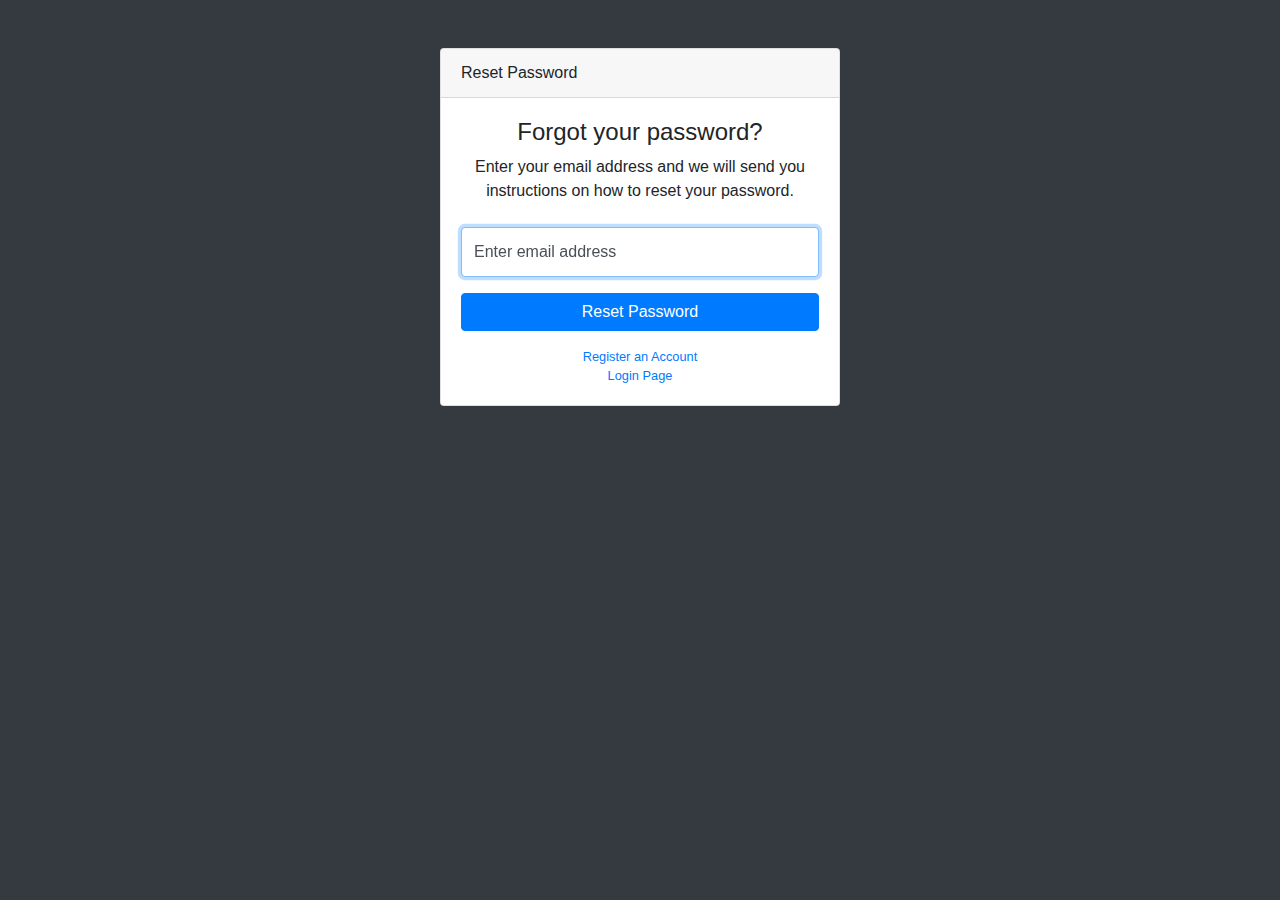
<file: forgot-password.html>
<!DOCTYPE html>
<html lang="en">

  <head>

    <meta charset="utf-8">
    <meta http-equiv="X-UA-Compatible" content="IE=edge">
    <meta name="viewport" content="width=device-width, initial-scale=1, shrink-to-fit=no">
    <meta name="description" content="">
    <meta name="author" content="">

    <title>SB Admin - Forgot Password</title>

    <!-- Bootstrap core CSS-->
    <link href="vendor/bootstrap/css/bootstrap.min.css" rel="stylesheet">

    <!-- Custom fonts for this template-->
    <link href="vendor/fontawesome-free/css/all.min.css" rel="stylesheet" type="text/css">

    <!-- Custom styles for this template-->
    <link href="css/sb-admin.css" rel="stylesheet">

  </head>

  <body class="bg-dark">

    <div class="container">
      <div class="card card-login mx-auto mt-5">
        <div class="card-header">Reset Password</div>
        <div class="card-body">
          <div class="text-center mb-4">
            <h4>Forgot your password?</h4>
            <p>Enter your email address and we will send you instructions on how to reset your password.</p>
          </div>
          <form>
            <div class="form-group">
              <div class="form-label-group">
                <input type="email" id="inputEmail" class="form-control" placeholder="Enter email address" required="required" autofocus="autofocus">
                <label for="inputEmail">Enter email address</label>
              </div>
            </div>
            <a class="btn btn-primary btn-block" href="login.html">Reset Password</a>
          </form>
          <div class="text-center">
            <a class="d-block small mt-3" href="register.html">Register an Account</a>
            <a class="d-block small" href="login.html">Login Page</a>
          </div>
        </div>
      </div>
    </div>

    <!-- Bootstrap core JavaScript-->
    <script src="vendor/jquery/jquery.min.js"></script>
    <script src="vendor/bootstrap/js/bootstrap.bundle.min.js"></script>

    <!-- Core plugin JavaScript-->
    <script src="vendor/jquery-easing/jquery.easing.min.js"></script>

  </body>

</html>
</file>
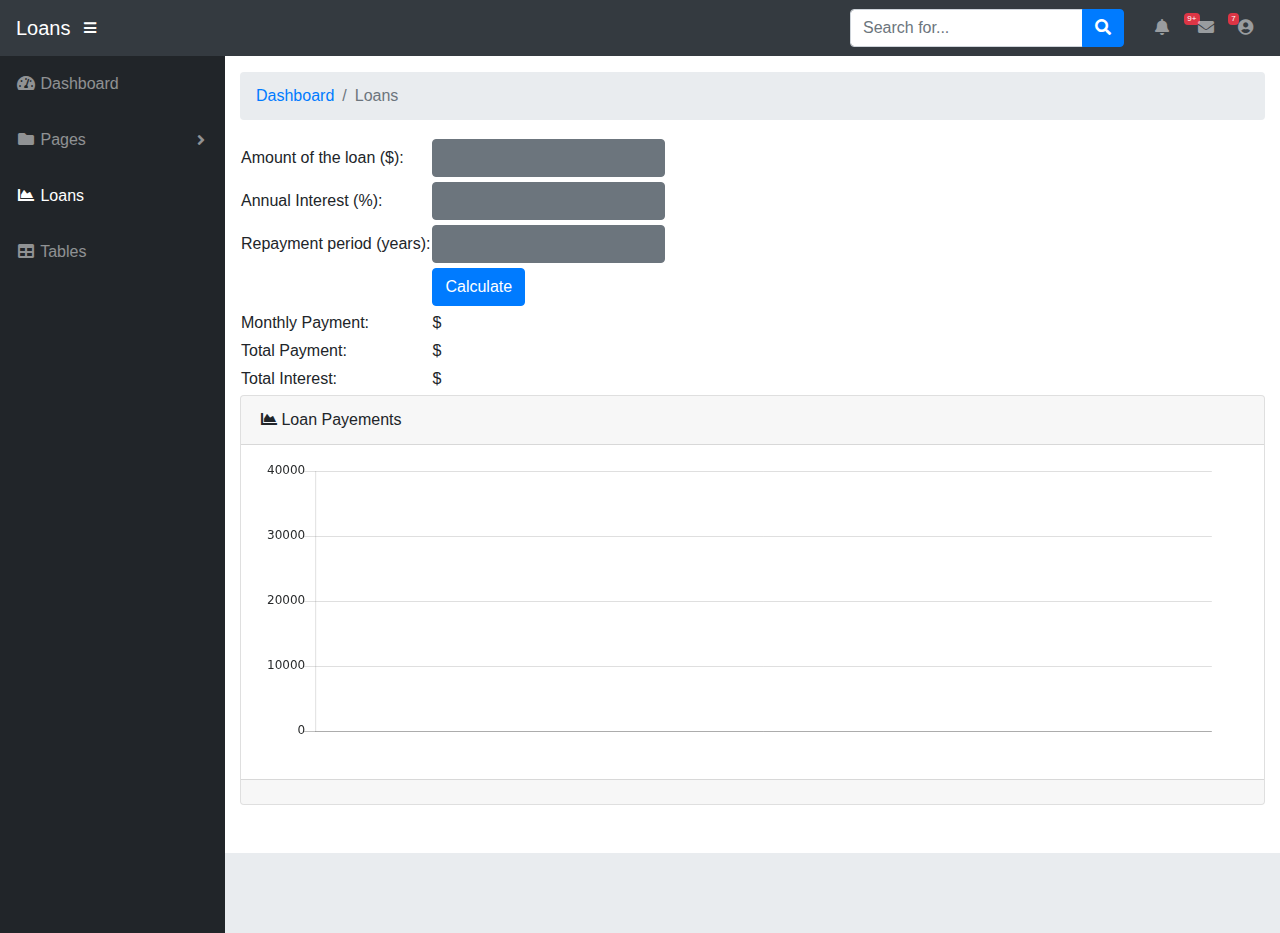
<file: loan.html>
<!DOCTYPE html>
<html lang="en">

  <head>

    <meta charset="utf-8">
    <meta http-equiv="X-UA-Compatible" content="IE=edge">
    <meta name="viewport" content="width=device-width, initial-scale=1, shrink-to-fit=no">
    <meta name="description" content="">
    <meta name="author" content="">

    <title>Loan Tracker</title>

    <!-- Bootstrap core CSS-->
    <link href="vendor/bootstrap/css/bootstrap.min.css" rel="stylesheet">

    <!-- Custom fonts for this template-->
    <link href="vendor/fontawesome-free/css/all.min.css" rel="stylesheet" type="text/css">

    <!-- Page level plugin CSS-->
    <link href="vendor/datatables/dataTables.bootstrap4.css" rel="stylesheet">

    <!-- Custom styles for this template-->
    <link href="css/sb-admin.css" rel="stylesheet">

  </head>

  <body id="page-top">

    <nav class="navbar navbar-expand navbar-dark bg-dark static-top">

      <a class="navbar-brand mr-1" href="index.html">Loans</a>

      <button class="btn btn-link btn-sm text-white order-1 order-sm-0" id="sidebarToggle" href="#">
        <i class="fas fa-bars"></i>
      </button>

      <!-- Navbar Search -->
      <form class="d-none d-md-inline-block form-inline ml-auto mr-0 mr-md-3 my-2 my-md-0">
        <div class="input-group">
          <input type="text" class="form-control" placeholder="Search for..." aria-label="Search" aria-describedby="basic-addon2">
          <div class="input-group-append">
            <button class="btn btn-primary" type="button">
              <i class="fas fa-search"></i>
            </button>
          </div>
        </div>
      </form>

      <!-- Navbar -->
      <ul class="navbar-nav ml-auto ml-md-0">
        <li class="nav-item dropdown no-arrow mx-1">
          <a class="nav-link dropdown-toggle" href="#" id="alertsDropdown" role="button" data-toggle="dropdown" aria-haspopup="true" aria-expanded="false">
            <i class="fas fa-bell fa-fw"></i>
            <span class="badge badge-danger">9+</span>
          </a>
          <div class="dropdown-menu dropdown-menu-right" aria-labelledby="alertsDropdown">
            <a class="dropdown-item" href="#">Action</a>
            <a class="dropdown-item" href="#">Another action</a>
            <div class="dropdown-divider"></div>
            <a class="dropdown-item" href="#">Something else here</a>
          </div>
        </li>
        <li class="nav-item dropdown no-arrow mx-1">
          <a class="nav-link dropdown-toggle" href="#" id="messagesDropdown" role="button" data-toggle="dropdown" aria-haspopup="true" aria-expanded="false">
            <i class="fas fa-envelope fa-fw"></i>
            <span class="badge badge-danger">7</span>
          </a>
          <div class="dropdown-menu dropdown-menu-right" aria-labelledby="messagesDropdown">
            <a class="dropdown-item" href="#">Action</a>
            <a class="dropdown-item" href="#">Another action</a>
            <div class="dropdown-divider"></div>
            <a class="dropdown-item" href="#">Something else here</a>
          </div>
        </li>
        <li class="nav-item dropdown no-arrow">
          <a class="nav-link dropdown-toggle" href="#" id="userDropdown" role="button" data-toggle="dropdown" aria-haspopup="true" aria-expanded="false">
            <i class="fas fa-user-circle fa-fw"></i>
          </a>
          <div class="dropdown-menu dropdown-menu-right" aria-labelledby="userDropdown">
            <a class="dropdown-item" href="#">Settings</a>
            <a class="dropdown-item" href="#">Activity Log</a>
            <div class="dropdown-divider"></div>
            <a class="dropdown-item" href="#" data-toggle="modal" data-target="#logoutModal">Logout</a>
          </div>
        </li>
      </ul>

    </nav>

    <div id="wrapper">

      <!-- Sidebar -->
      <ul class="sidebar navbar-nav">
        <li class="nav-item">
          <a class="nav-link" href="index.html">
            <i class="fas fa-fw fa-tachometer-alt"></i>
            <span>Dashboard</span>
          </a>
        </li>
        <li class="nav-item dropdown">
          <a class="nav-link dropdown-toggle" href="#" id="pagesDropdown" role="button" data-toggle="dropdown" aria-haspopup="true" aria-expanded="false">
            <i class="fas fa-fw fa-folder"></i>
            <span>Pages</span>
          </a>
          <div class="dropdown-menu" aria-labelledby="pagesDropdown">
            <h6 class="dropdown-header">Login Screens:</h6>
            <a class="dropdown-item" href="login.html">Login</a>
            <a class="dropdown-item" href="register.html">Register</a>
            <a class="dropdown-item" href="forgot-password.html">Forgot Password</a>
            <div class="dropdown-divider"></div>
            <h6 class="dropdown-header">Other Pages:</h6>
            <a class="dropdown-item" href="404.html">404 Page</a>
            <a class="dropdown-item" href="blank.html">Blank Page</a>
          </div>
        </li>
        <li class="nav-item active">
          <a class="nav-link" href="charts.html">
            <i class="fas fa-fw fa-chart-area"></i>
            <span>Loans</span></a>
        </li>
        <li class="nav-item">
          <a class="nav-link" href="tables.html">
            <i class="fas fa-fw fa-table"></i>
            <span>Tables</span></a>
        </li>
      </ul>

      <div id="content-wrapper">

        <div class="container-fluid">

          <!-- Breadcrumbs-->
          <ol class="breadcrumb">
            <li class="breadcrumb-item">
              <a href="index.html">Dashboard</a>
            </li>
            <li class="breadcrumb-item active">Loans</li>
          </ol>

          <table>
            <tr>
                <td>Amount of the loan ($):</td>
                <td><input id="amount" class="btn btn-secondary" onchange="calculate();"></td>
                <td rowspan=8>
                    <canvas id="graph" width="400" height="250"></canvas></td>
            </tr>
            <tr>
                <td>Annual Interest (%):</td>
                <td><input id="apr" class="btn btn-secondary" onchange="calculate();"></td>
            </tr>
            <tr>
                <td>Repayment period (years):</td>
                <td><input id="years" class="btn btn-secondary" onchange="calculate();"></td>
                <tr>
                    <th></th>
                    <td><button class="btn btn-primary"  onclick="calculate();">Calculate</button></td>
                </tr>
                <tr>
                     <td>Monthly Payment:</td>
                     <td>$<span class="output" id="payment"></span></td>
                </tr>
                <tr>
                     <td>Total Payment:</td>
                     <td>$<span class="output" id="total"></span></td>
                </tr>
                <tr>
                     <td>Total Interest:</td>
                     <td>$<span class="output" id="totalinterest"></span></td>
                </tr>
                <tr>
                     <th></th>
                     <td colspan=2>
                         <div id="lenders"></div></td>
                </tr>
        </table>

          <!-- Area Chart Example-->
          <div class="card mb-3">
            <div class="card-header">
              <i class="fas fa-chart-area"></i>
              Loan Payements</div>
            <div class="card-body">
              <canvas id="myAreaChart" width="100%" height="30"></canvas>
            </div>
            <div class="card-footer small text-muted"></div>
          </div>

         

          <p class="small text-center text-muted my-5">
            <em></em>
          </p>

        </div>
        <!-- /.container-fluid -->

        <!-- Sticky Footer -->
        <footer class="sticky-footer">
          <div class="container my-auto">
            <div class="copyright text-center my-auto">
              <span></span>
            </div>
          </div>
        </footer>

      </div>
      <!-- /.content-wrapper -->

    </div>
    <!-- /#wrapper -->

    <!-- Scroll to Top Button-->
    <a class="scroll-to-top rounded" href="#page-top">
      <i class="fas fa-angle-up"></i>
    </a>

    <!-- Logout Modal-->
    <div class="modal fade" id="logoutModal" tabindex="-1" role="dialog" aria-labelledby="exampleModalLabel" aria-hidden="true">
      <div class="modal-dialog" role="document">
        <div class="modal-content">
          <div class="modal-header">
            <h5 class="modal-title" id="exampleModalLabel">Ready to Leave?</h5>
            <button class="close" type="button" data-dismiss="modal" aria-label="Close">
              <span aria-hidden="true">×</span>
            </button>
          </div>
          <div class="modal-body">Select "Logout" below if you are ready to end your current session.</div>
          <div class="modal-footer">
            <button class="btn btn-secondary" type="button" data-dismiss="modal">Cancel</button>
            <a class="btn btn-primary" href="login.html">Logout</a>
          </div>
        </div>
      </div>
    </div>

    <!-- Bootstrap core JavaScript-->
    <script src="vendor/jquery/jquery.min.js"></script>
    <script src="vendor/bootstrap/js/bootstrap.bundle.min.js"></script>

    <!-- Core plugin JavaScript-->
    <script src="vendor/jquery-easing/jquery.easing.min.js"></script>

    <!-- Page level plugin JavaScript-->
    <script src="vendor/chart.js/Chart.min.js"></script>

    <!-- Custom scripts for all pages-->
    <script src="js/sb-admin.min.js"></script>

    <!-- Demo scripts for this page-->
    <script src="js/demo/loan.js"></script>
    <script src="js/demo/chart-bar-demo.js"></script>
    <script src="js/demo/chart-pie-demo.js"></script>

  </body>

</html>
</file>
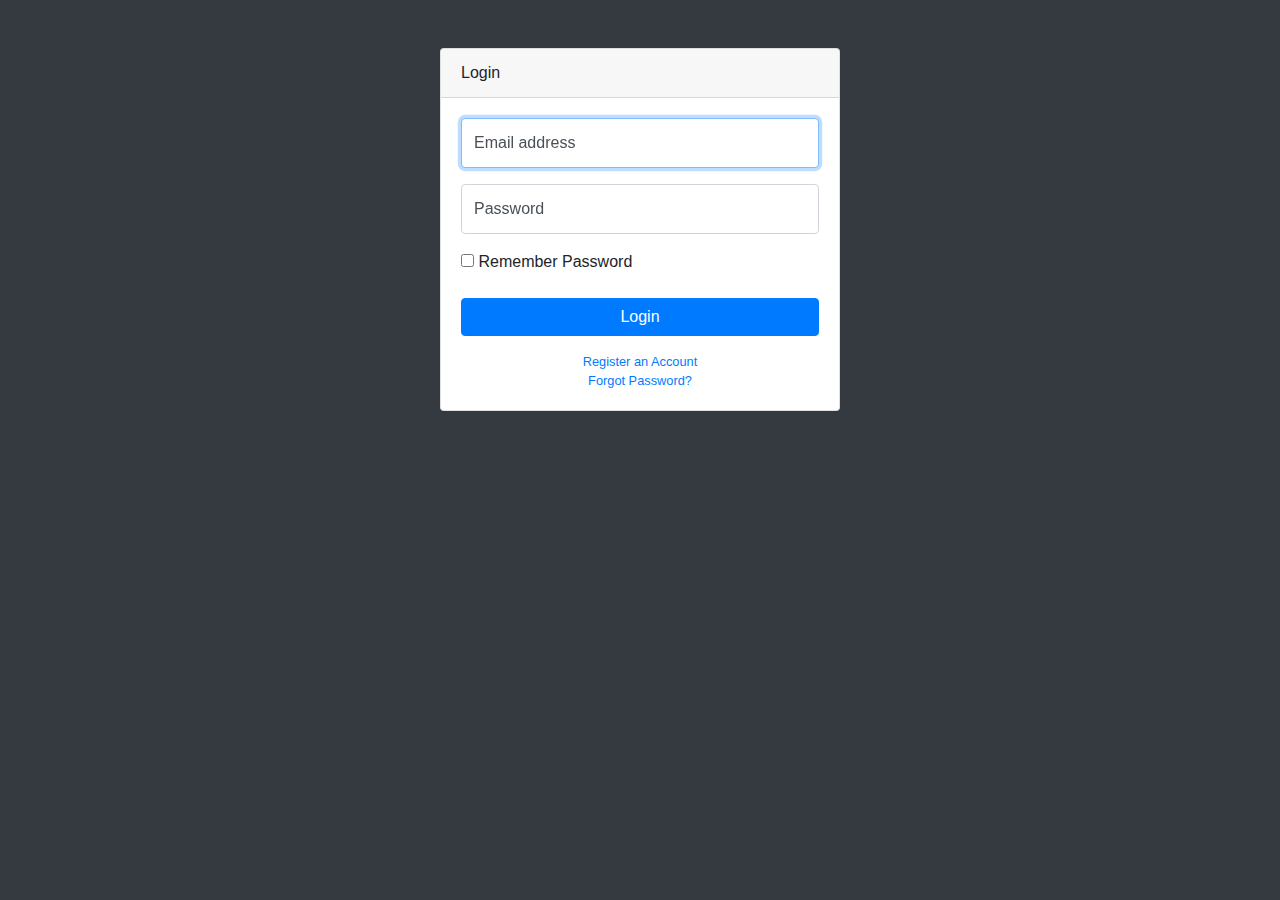
<file: login.html>
<!DOCTYPE html>
<html lang="en">

  <head>

    <meta charset="utf-8">
    <meta http-equiv="X-UA-Compatible" content="IE=edge">
    <meta name="viewport" content="width=device-width, initial-scale=1, shrink-to-fit=no">
    <meta name="description" content="">
    <meta name="author" content="">

    <title>SB Admin - Login</title>

    <!-- Bootstrap core CSS-->
    <link href="vendor/bootstrap/css/bootstrap.min.css" rel="stylesheet">

    <!-- Custom fonts for this template-->
    <link href="vendor/fontawesome-free/css/all.min.css" rel="stylesheet" type="text/css">

    <!-- Custom styles for this template-->
    <link href="css/sb-admin.css" rel="stylesheet">

  </head>

  <body class="bg-dark">

    <div class="container">
      <div class="card card-login mx-auto mt-5">
        <div class="card-header">Login</div>
        <div class="card-body">
          <form>
            <div class="form-group">
              <div class="form-label-group">
                <input type="email" id="inputEmail" class="form-control" placeholder="Email address" required="required" autofocus="autofocus">
                <label for="inputEmail">Email address</label>
              </div>
            </div>
            <div class="form-group">
              <div class="form-label-group">
                <input type="password" id="inputPassword" class="form-control" placeholder="Password" required="required">
                <label for="inputPassword">Password</label>
              </div>
            </div>
            <div class="form-group">
              <div class="checkbox">
                <label>
                  <input type="checkbox" value="remember-me">
                  Remember Password
                </label>
              </div>
            </div>
            <a class="btn btn-primary btn-block" href="index.html">Login</a>
          </form>
          <div class="text-center">
            <a class="d-block small mt-3" href="register.html">Register an Account</a>
            <a class="d-block small" href="forgot-password.html">Forgot Password?</a>
          </div>
        </div>
      </div>
    </div>

    <!-- Bootstrap core JavaScript-->
    <script src="vendor/jquery/jquery.min.js"></script>
    <script src="vendor/bootstrap/js/bootstrap.bundle.min.js"></script>

    <!-- Core plugin JavaScript-->
    <script src="vendor/jquery-easing/jquery.easing.min.js"></script>

  </body>

</html>
</file>
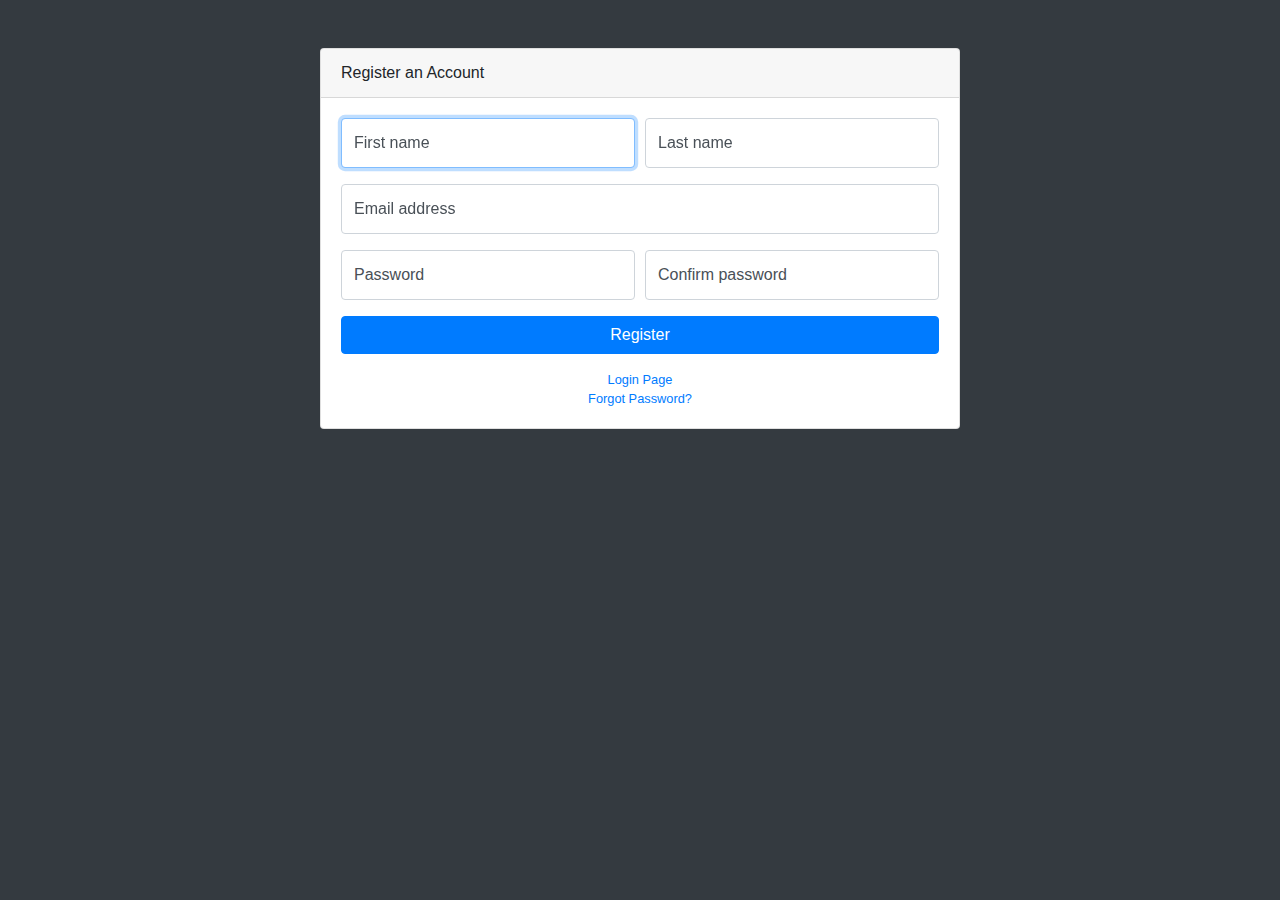
<file: register.html>
<!DOCTYPE html>
<html lang="en">

  <head>

    <meta charset="utf-8">
    <meta http-equiv="X-UA-Compatible" content="IE=edge">
    <meta name="viewport" content="width=device-width, initial-scale=1, shrink-to-fit=no">
    <meta name="description" content="">
    <meta name="author" content="">

    <title>SB Admin - Register</title>

    <!-- Bootstrap core CSS-->
    <link href="vendor/bootstrap/css/bootstrap.min.css" rel="stylesheet">

    <!-- Custom fonts for this template-->
    <link href="vendor/fontawesome-free/css/all.min.css" rel="stylesheet" type="text/css">

    <!-- Custom styles for this template-->
    <link href="css/sb-admin.css" rel="stylesheet">

  </head>

  <body class="bg-dark">

    <div class="container">
      <div class="card card-register mx-auto mt-5">
        <div class="card-header">Register an Account</div>
        <div class="card-body">
          <form>
            <div class="form-group">
              <div class="form-row">
                <div class="col-md-6">
                  <div class="form-label-group">
                    <input type="text" id="firstName" class="form-control" placeholder="First name" required="required" autofocus="autofocus">
                    <label for="firstName">First name</label>
                  </div>
                </div>
                <div class="col-md-6">
                  <div class="form-label-group">
                    <input type="text" id="lastName" class="form-control" placeholder="Last name" required="required">
                    <label for="lastName">Last name</label>
                  </div>
                </div>
              </div>
            </div>
            <div class="form-group">
              <div class="form-label-group">
                <input type="email" id="inputEmail" class="form-control" placeholder="Email address" required="required">
                <label for="inputEmail">Email address</label>
              </div>
            </div>
            <div class="form-group">
              <div class="form-row">
                <div class="col-md-6">
                  <div class="form-label-group">
                    <input type="password" id="inputPassword" class="form-control" placeholder="Password" required="required">
                    <label for="inputPassword">Password</label>
                  </div>
                </div>
                <div class="col-md-6">
                  <div class="form-label-group">
                    <input type="password" id="confirmPassword" class="form-control" placeholder="Confirm password" required="required">
                    <label for="confirmPassword">Confirm password</label>
                  </div>
                </div>
              </div>
            </div>
            <a class="btn btn-primary btn-block" href="login.html">Register</a>
          </form>
          <div class="text-center">
            <a class="d-block small mt-3" href="login.html">Login Page</a>
            <a class="d-block small" href="forgot-password.html">Forgot Password?</a>
          </div>
        </div>
      </div>
    </div>

    <!-- Bootstrap core JavaScript-->
    <script src="vendor/jquery/jquery.min.js"></script>
    <script src="vendor/bootstrap/js/bootstrap.bundle.min.js"></script>

    <!-- Core plugin JavaScript-->
    <script src="vendor/jquery-easing/jquery.easing.min.js"></script>

  </body>

</html>
</file>
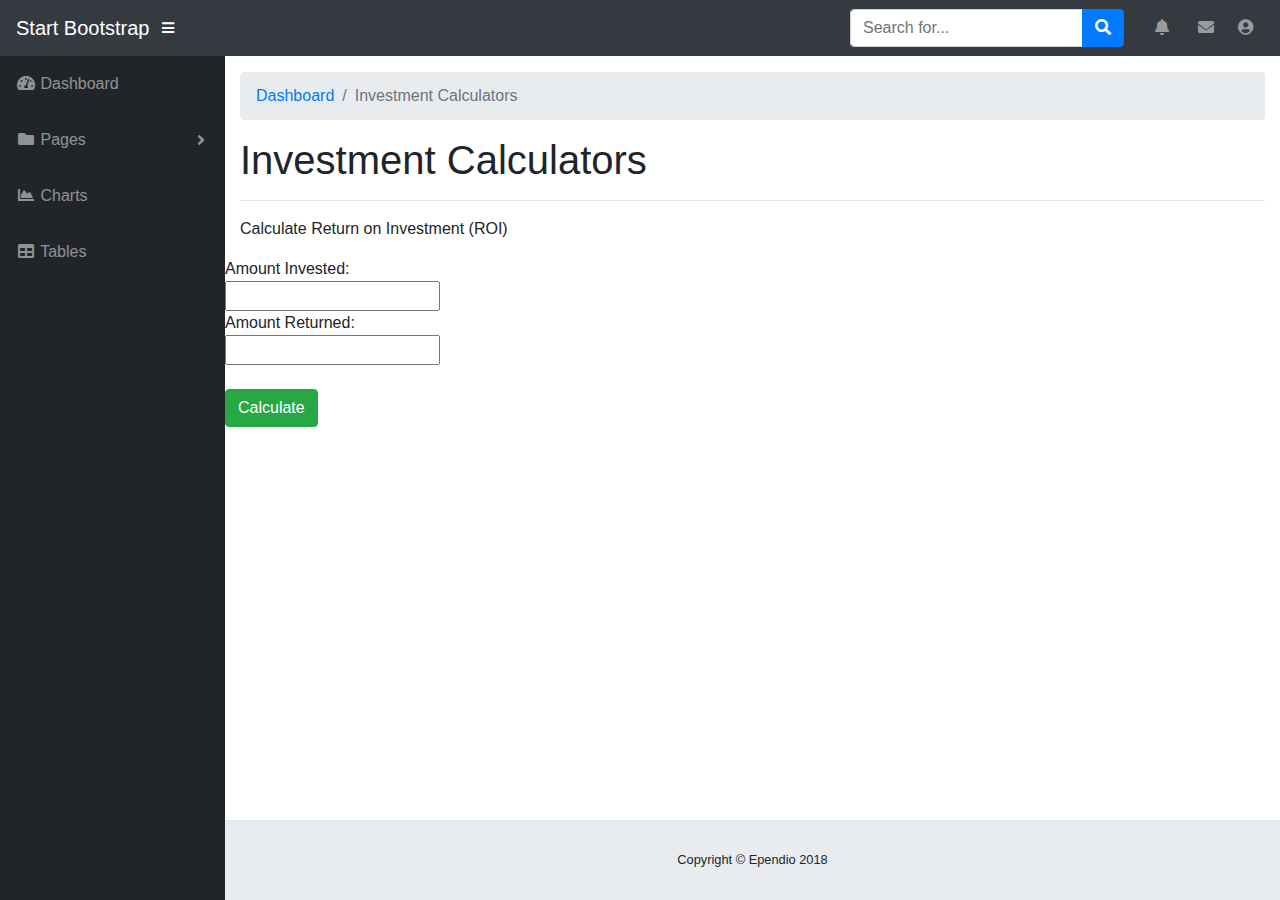
<file: roi.html>
<!DOCTYPE html>
<html lang="en">

  <head>

    <meta charset="utf-8">
    <meta http-equiv="X-UA-Compatible" content="IE=edge">
    <meta name="viewport" content="width=device-width, initial-scale=1, shrink-to-fit=no">
    <meta name="description" content="">
    <meta name="author" content="">

    <title>Investment Calculators</title>

    <!-- Bootstrap core CSS-->
    <link href="vendor/bootstrap/css/bootstrap.min.css" rel="stylesheet">

    <!-- Custom fonts for this template-->
    <link href="vendor/fontawesome-free/css/all.min.css" rel="stylesheet" type="text/css">

    <!-- Page level plugin CSS-->
    <link href="vendor/datatables/dataTables.bootstrap4.css" rel="stylesheet">

    <!-- Custom styles for this template-->
    <link href="css/sb-admin.css" rel="stylesheet">


  </head>

  <body id="page-top">

    <nav class="navbar navbar-expand navbar-dark bg-dark static-top">

      <a class="navbar-brand mr-1" href="index.html">Start Bootstrap</a>

      <button class="btn btn-link btn-sm text-white order-1 order-sm-0" id="sidebarToggle" href="#">
        <i class="fas fa-bars"></i>
      </button>

      <!-- Navbar Search -->
      <form class="d-none d-md-inline-block form-inline ml-auto mr-0 mr-md-3 my-2 my-md-0">
        <div class="input-group">
          <input type="text" class="form-control" placeholder="Search for..." aria-label="Search" aria-describedby="basic-addon2">
          <div class="input-group-append">
            <button class="btn btn-primary" type="button">
              <i class="fas fa-search"></i>
            </button>
          </div>
        </div>
      </form>

      <!-- Navbar -->
      <ul class="navbar-nav ml-auto ml-md-0">
        <li class="nav-item dropdown no-arrow mx-1">
          <a class="nav-link dropdown-toggle" href="#" id="alertsDropdown" role="button" data-toggle="dropdown" aria-haspopup="true" aria-expanded="false">
            <i class="fas fa-bell fa-fw"></i>
            <span class="badge badge-danger"></span>
          </a>
          <div class="dropdown-menu dropdown-menu-right" aria-labelledby="alertsDropdown">
            <a class="dropdown-item" href="#">Action</a>
            <a class="dropdown-item" href="#">Another action</a>
            <div class="dropdown-divider"></div>
            <a class="dropdown-item" href="#">Something else here</a>
          </div>
        </li>
        <li class="nav-item dropdown no-arrow mx-1">
          <a class="nav-link dropdown-toggle" href="#" id="messagesDropdown" role="button" data-toggle="dropdown" aria-haspopup="true" aria-expanded="false">
            <i class="fas fa-envelope fa-fw"></i>
            <span class="badge badge-danger"></span>
          </a>
          <div class="dropdown-menu dropdown-menu-right" aria-labelledby="messagesDropdown">
            <a class="dropdown-item" href="#">Action</a>
            <a class="dropdown-item" href="#">Another action</a>
            <div class="dropdown-divider"></div>
            <a class="dropdown-item" href="#">Something else here</a>
          </div>
        </li>
        <li class="nav-item dropdown no-arrow">
          <a class="nav-link dropdown-toggle" href="#" id="userDropdown" role="button" data-toggle="dropdown" aria-haspopup="true" aria-expanded="false">
            <i class="fas fa-user-circle fa-fw"></i>
          </a>
          <div class="dropdown-menu dropdown-menu-right" aria-labelledby="userDropdown">
            <a class="dropdown-item" href="#">Settings</a>
            <a class="dropdown-item" href="#">Activity Log</a>
            <div class="dropdown-divider"></div>
            <a class="dropdown-item" href="#" data-toggle="modal" data-target="#logoutModal">Logout</a>
          </div>
        </li>
      </ul>

    </nav>

    <div id="wrapper">

      <!-- Sidebar -->
      <ul class="sidebar navbar-nav">
        <li class="nav-item">
          <a class="nav-link" href="index.html">
            <i class="fas fa-fw fa-tachometer-alt"></i>
            <span>Dashboard</span>
          </a>
        </li>
        <li class="nav-item dropdown">
          <a class="nav-link dropdown-toggle" href="#" id="pagesDropdown" role="button" data-toggle="dropdown" aria-haspopup="true" aria-expanded="false">
            <i class="fas fa-fw fa-folder"></i>
            <span>Pages</span>
          </a>
          <div class="dropdown-menu" aria-labelledby="pagesDropdown">
            <h6 class="dropdown-header">Login Screens:</h6>
            <a class="dropdown-item" href="login.html">Login</a>
            <a class="dropdown-item" href="register.html">Register</a>
            <a class="dropdown-item" href="forgot-password.html">Forgot Password</a>
            <div class="dropdown-divider"></div>
            <h6 class="dropdown-header">Other Pages:</h6>
            <a class="dropdown-item" href="404.html">404 Page</a>
            <a class="dropdown-item active" href="blank.html">Blank Page</a>
          </div>
        </li>
        <li class="nav-item">
          <a class="nav-link" href="charts.html">
            <i class="fas fa-fw fa-chart-area"></i>
            <span>Charts</span></a>
        </li>
        <li class="nav-item">
          <a class="nav-link" href="tables.html">
            <i class="fas fa-fw fa-table"></i>
            <span>Tables</span></a>
        </li>
      </ul>

      <div id="content-wrapper">

        <div class="container-fluid">

          <!-- Breadcrumbs-->
          <ol class="breadcrumb">
            <li class="breadcrumb-item">
              <a href="index.html">Dashboard</a>
            </li>
            <li class="breadcrumb-item active">Investment Calculators</li>
          </ol>

          <!-- Page Content -->
          <h1>Investment Calculators</h1>
          <hr>
          <p>Calculate Return on Investment (ROI)</p>

        </div>
        <!-- /.container-fluid -->
                        <!-- Page Content -->
          Amount Invested:<br>
          <input id="invested" type="text" name="invested" placeholder="">
          <br>
          Amount Returned:<br>
          <input id="returned" type="text" name="returned" placeholder="">
          <br><br>
          <button id="calculate-roi" type="button" class="btn btn-success">Calculate</button>
          <p id="roi"></p>

        

        <!-- Sticky Footer -->
        <footer class="sticky-footer">
          <div class="container my-auto">
            <div class="copyright text-center my-auto">
              <span>Copyright © Ependio 2018</span>
            </div>
          </div>
        </footer>

      </div>
      <!-- /.content-wrapper -->

    </div>
    <!-- /#wrapper -->

    <!-- Scroll to Top Button-->
    <a class="scroll-to-top rounded" href="#page-top">
      <i class="fas fa-angle-up"></i>
    </a>

    <!-- Logout Modal-->
    <div class="modal fade" id="logoutModal" tabindex="-1" role="dialog" aria-labelledby="exampleModalLabel" aria-hidden="true">
      <div class="modal-dialog" role="document">
        <div class="modal-content">
          <div class="modal-header">
            <h5 class="modal-title" id="exampleModalLabel">Ready to Leave?</h5>
            <button class="close" type="button" data-dismiss="modal" aria-label="Close">
              <span aria-hidden="true">×</span>
            </button>
          </div>
          <div class="modal-body">Select "Logout" below if you are ready to end your current session.</div>
          <div class="modal-footer">
            <button class="btn btn-secondary" type="button" data-dismiss="modal">Cancel</button>
            <a class="btn btn-primary" href="login.html">Logout</a>
          </div>
        </div>
      </div>
    </div>

    <!-- Bootstrap core JavaScript-->
    <script src="vendor/jquery/jquery.min.js"></script>
    <script src="vendor/bootstrap/js/bootstrap.bundle.min.js"></script>

    <!-- Core plugin JavaScript-->
    <script src="vendor/jquery-easing/jquery.easing.min.js"></script>

    <!-- Custom scripts for all pages-->
    <script src="js/sb-admin.min.js"></script>
    <script src="js/roi-calculate.js"></script>


  </body>

</html>
</file>
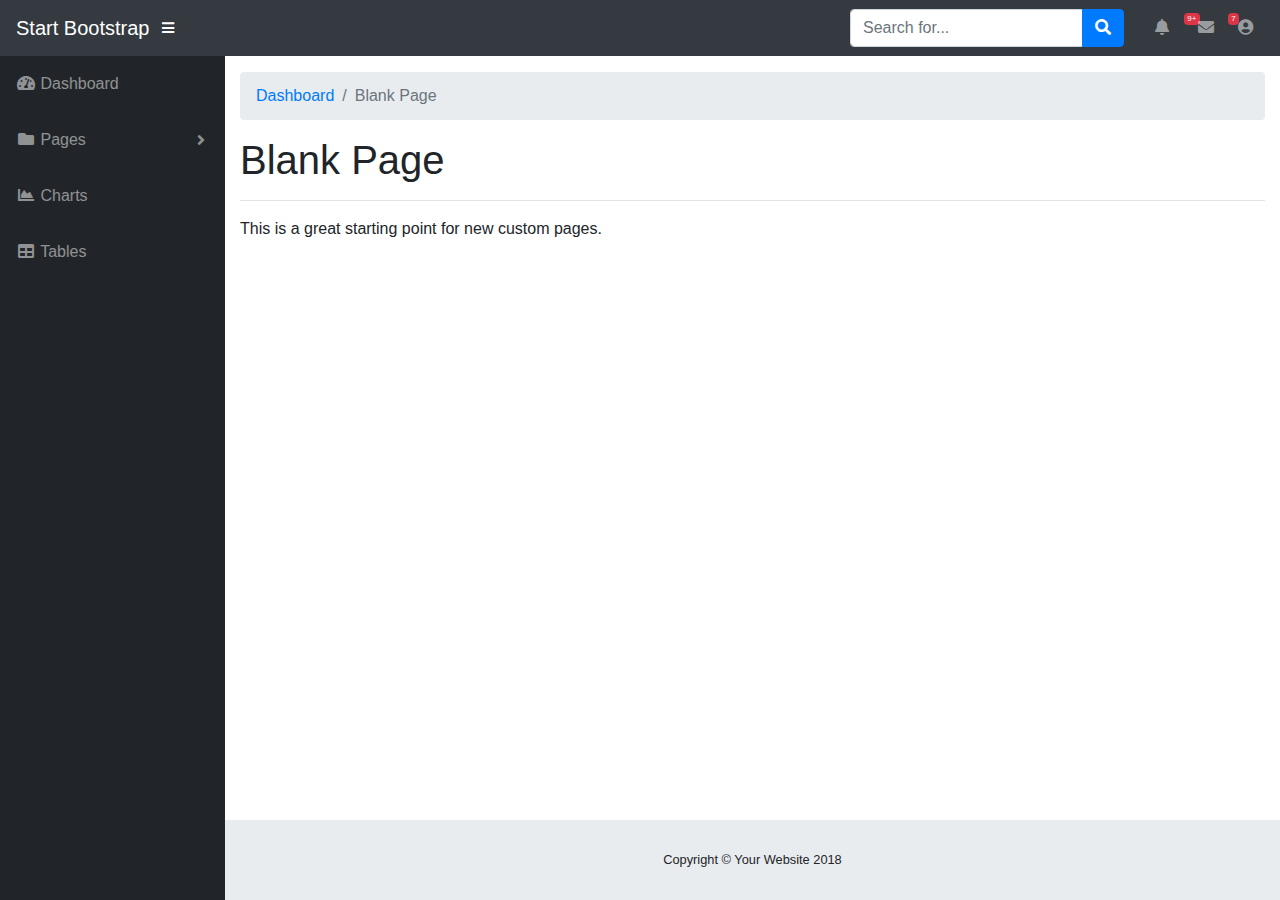
<file: save.html>
<!DOCTYPE html>
<html lang="en">

  <head>

    <meta charset="utf-8">
    <meta http-equiv="X-UA-Compatible" content="IE=edge">
    <meta name="viewport" content="width=device-width, initial-scale=1, shrink-to-fit=no">
    <meta name="description" content="">
    <meta name="author" content="">

    <title>SB Admin - Blank Page</title>

    <!-- Bootstrap core CSS-->
    <link href="vendor/bootstrap/css/bootstrap.min.css" rel="stylesheet">

    <!-- Custom fonts for this template-->
    <link href="vendor/fontawesome-free/css/all.min.css" rel="stylesheet" type="text/css">

    <!-- Page level plugin CSS-->
    <link href="vendor/datatables/dataTables.bootstrap4.css" rel="stylesheet">

    <!-- Custom styles for this template-->
    <link href="css/sb-admin.css" rel="stylesheet">

  </head>

  <body id="page-top">

    <nav class="navbar navbar-expand navbar-dark bg-dark static-top">

      <a class="navbar-brand mr-1" href="index.html">Start Bootstrap</a>

      <button class="btn btn-link btn-sm text-white order-1 order-sm-0" id="sidebarToggle" href="#">
        <i class="fas fa-bars"></i>
      </button>

      <!-- Navbar Search -->
      <form class="d-none d-md-inline-block form-inline ml-auto mr-0 mr-md-3 my-2 my-md-0">
        <div class="input-group">
          <input type="text" class="form-control" placeholder="Search for..." aria-label="Search" aria-describedby="basic-addon2">
          <div class="input-group-append">
            <button class="btn btn-primary" type="button">
              <i class="fas fa-search"></i>
            </button>
          </div>
        </div>
      </form>

      <!-- Navbar -->
      <ul class="navbar-nav ml-auto ml-md-0">
        <li class="nav-item dropdown no-arrow mx-1">
          <a class="nav-link dropdown-toggle" href="#" id="alertsDropdown" role="button" data-toggle="dropdown" aria-haspopup="true" aria-expanded="false">
            <i class="fas fa-bell fa-fw"></i>
            <span class="badge badge-danger">9+</span>
          </a>
          <div class="dropdown-menu dropdown-menu-right" aria-labelledby="alertsDropdown">
            <a class="dropdown-item" href="#">Action</a>
            <a class="dropdown-item" href="#">Another action</a>
            <div class="dropdown-divider"></div>
            <a class="dropdown-item" href="#">Something else here</a>
          </div>
        </li>
        <li class="nav-item dropdown no-arrow mx-1">
          <a class="nav-link dropdown-toggle" href="#" id="messagesDropdown" role="button" data-toggle="dropdown" aria-haspopup="true" aria-expanded="false">
            <i class="fas fa-envelope fa-fw"></i>
            <span class="badge badge-danger">7</span>
          </a>
          <div class="dropdown-menu dropdown-menu-right" aria-labelledby="messagesDropdown">
            <a class="dropdown-item" href="#">Action</a>
            <a class="dropdown-item" href="#">Another action</a>
            <div class="dropdown-divider"></div>
            <a class="dropdown-item" href="#">Something else here</a>
          </div>
        </li>
        <li class="nav-item dropdown no-arrow">
          <a class="nav-link dropdown-toggle" href="#" id="userDropdown" role="button" data-toggle="dropdown" aria-haspopup="true" aria-expanded="false">
            <i class="fas fa-user-circle fa-fw"></i>
          </a>
          <div class="dropdown-menu dropdown-menu-right" aria-labelledby="userDropdown">
            <a class="dropdown-item" href="#">Settings</a>
            <a class="dropdown-item" href="#">Activity Log</a>
            <div class="dropdown-divider"></div>
            <a class="dropdown-item" href="#" data-toggle="modal" data-target="#logoutModal">Logout</a>
          </div>
        </li>
      </ul>

    </nav>

    <div id="wrapper">

      <!-- Sidebar -->
      <ul class="sidebar navbar-nav">
        <li class="nav-item">
          <a class="nav-link" href="index.html">
            <i class="fas fa-fw fa-tachometer-alt"></i>
            <span>Dashboard</span>
          </a>
        </li>
        <li class="nav-item dropdown">
          <a class="nav-link dropdown-toggle" href="#" id="pagesDropdown" role="button" data-toggle="dropdown" aria-haspopup="true" aria-expanded="false">
            <i class="fas fa-fw fa-folder"></i>
            <span>Pages</span>
          </a>
          <div class="dropdown-menu" aria-labelledby="pagesDropdown">
            <h6 class="dropdown-header">Login Screens:</h6>
            <a class="dropdown-item" href="login.html">Login</a>
            <a class="dropdown-item" href="register.html">Register</a>
            <a class="dropdown-item" href="forgot-password.html">Forgot Password</a>
            <div class="dropdown-divider"></div>
            <h6 class="dropdown-header">Other Pages:</h6>
            <a class="dropdown-item" href="404.html">404 Page</a>
            <a class="dropdown-item active" href="blank.html">Blank Page</a>
          </div>
        </li>
        <li class="nav-item">
          <a class="nav-link" href="charts.html">
            <i class="fas fa-fw fa-chart-area"></i>
            <span>Charts</span></a>
        </li>
        <li class="nav-item">
          <a class="nav-link" href="tables.html">
            <i class="fas fa-fw fa-table"></i>
            <span>Tables</span></a>
        </li>
      </ul>

      <div id="content-wrapper">

        <div class="container-fluid">

          <!-- Breadcrumbs-->
          <ol class="breadcrumb">
            <li class="breadcrumb-item">
              <a href="index.html">Dashboard</a>
            </li>
            <li class="breadcrumb-item active">Blank Page</li>
          </ol>

          <!-- Page Content -->
          <h1>Blank Page</h1>
          <hr>
          <p>This is a great starting point for new custom pages.</p>

        </div>
        <!-- /.container-fluid -->

        <!-- Sticky Footer -->
        <footer class="sticky-footer">
          <div class="container my-auto">
            <div class="copyright text-center my-auto">
              <span>Copyright © Your Website 2018</span>
            </div>
          </div>
        </footer>

      </div>
      <!-- /.content-wrapper -->

    </div>
    <!-- /#wrapper -->

    <!-- Scroll to Top Button-->
    <a class="scroll-to-top rounded" href="#page-top">
      <i class="fas fa-angle-up"></i>
    </a>

    <!-- Logout Modal-->
    <div class="modal fade" id="logoutModal" tabindex="-1" role="dialog" aria-labelledby="exampleModalLabel" aria-hidden="true">
      <div class="modal-dialog" role="document">
        <div class="modal-content">
          <div class="modal-header">
            <h5 class="modal-title" id="exampleModalLabel">Ready to Leave?</h5>
            <button class="close" type="button" data-dismiss="modal" aria-label="Close">
              <span aria-hidden="true">×</span>
            </button>
          </div>
          <div class="modal-body">Select "Logout" below if you are ready to end your current session.</div>
          <div class="modal-footer">
            <button class="btn btn-secondary" type="button" data-dismiss="modal">Cancel</button>
            <a class="btn btn-primary" href="login.html">Logout</a>
          </div>
        </div>
      </div>
    </div>

    <!-- Bootstrap core JavaScript-->
    <script src="vendor/jquery/jquery.min.js"></script>
    <script src="vendor/bootstrap/js/bootstrap.bundle.min.js"></script>

    <!-- Core plugin JavaScript-->
    <script src="vendor/jquery-easing/jquery.easing.min.js"></script>

    <!-- Custom scripts for all pages-->
    <script src="js/sb-admin.min.js"></script>

  </body>

</html>
</file>
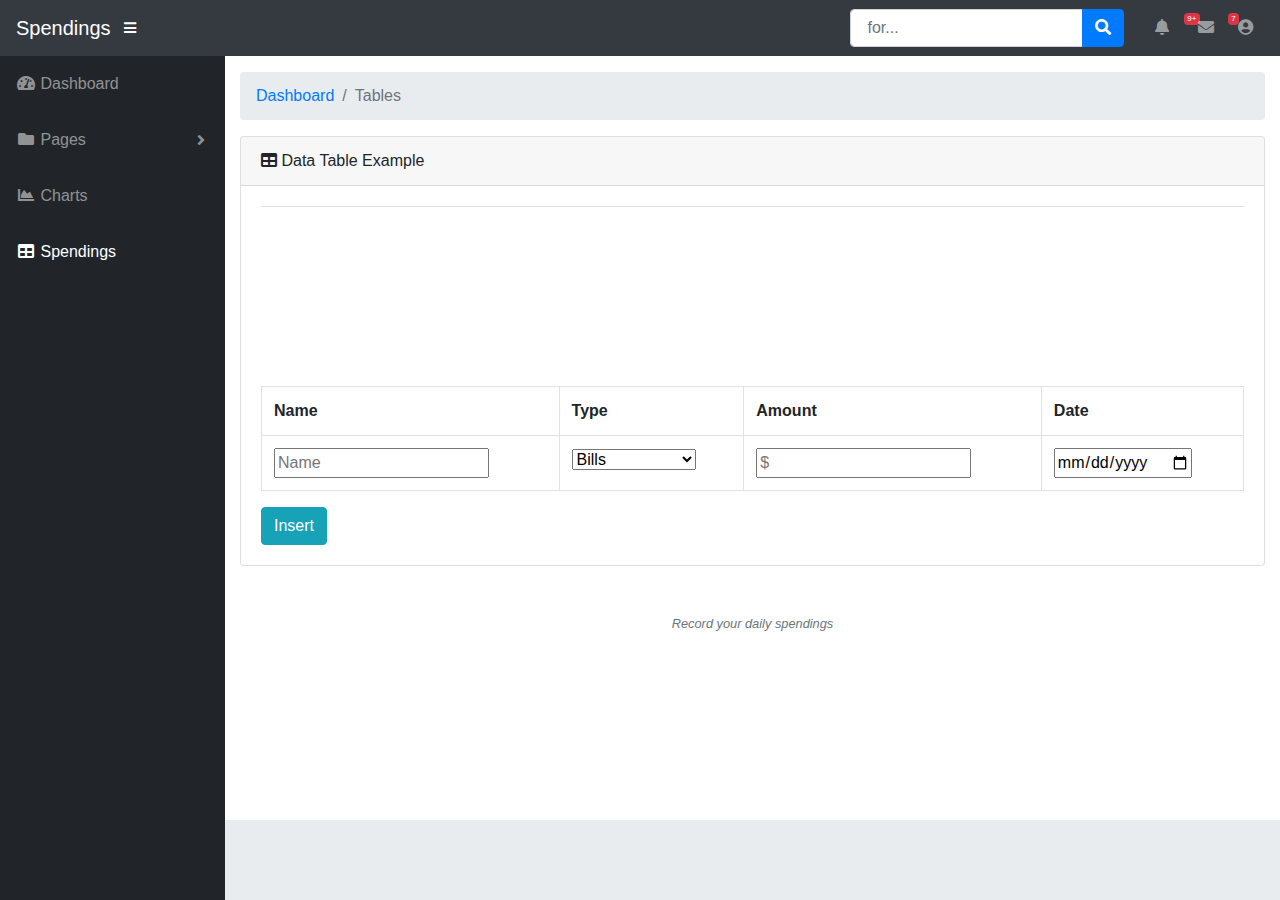
<file: spend.html>
<!DOCTYPE html>
<html lang="en">

<head>

  <meta charset="utf-8">
  <meta http-equiv="X-UA-Compatible" content="IE=edge">
  <meta name="viewport" content="width=device-width, initial-scale=1, shrink-to-fit=no">
  <meta name="description" content="">
  <meta name="author" content="">

  <title>Spendings</title>

  <!-- Bootstrap core CSS-->
  <link href="vendor/bootstrap/css/bootstrap.min.css" rel="stylesheet">

  <!-- Custom fonts for this template-->
  <link href="vendor/fontawesome-free/css/all.min.css" rel="stylesheet" type="text/css">

  <!-- Page level plugin CSS-->
  <link href="vendor/datatables/dataTables.bootstrap4.css" rel="stylesheet">
  <link href="css/default.css" rel="stylesheet">
  <!-- Custom styles for this template-->
  <link href="css/sb-admin.css" rel="stylesheet">
  <script type="text/javascript" src="js/Chart.bundle.js"></script>
  <script type="text/javascript" src="js/jquery-3.3.1.min.js"></script>
  <script type="text/javascript" src="js/pie_options.js"></script>
  <script type="text/javascript">
    //  function expenses(name, type, date) {
    //  return {
    //    name: name,
    //    type: type,
    //    date: date,
    //  }
    //}
    //var infoArray = [];
    //function append(name, type, date) {
    //  let object = new expenses(name, type, date);
    //  infoArray.push(object);
    //}

  </script>
</head>

<body id="page-top">

  <nav class="navbar navbar-expand navbar-dark bg-dark static-top">

    <a class="navbar-brand mr-1" href="index.html">Spendings</a>

    <button class="btn btn-link btn-sm text-white order-1 order-sm-0" id="sidebarToggle" href="#">
      <i class="fas fa-bars"></i>
    </button>

    <!-- Navbar Search -->
    <form class="d-none d-md-inline-block form-inline ml-auto mr-0 mr-md-3 my-2 my-md-0">
      <div class="input-group">
        <input type="text" class="form-control" placeholder=" for..." aria-laSearchbel="Search" aria-describedby="basic-addon2">
        <div class="input-group-append">
          <button class="btn btn-primary" type="button">
            <i class="fas fa-search"></i>
          </button>
        </div>
      </div>
    </form>

    <!-- Navbar -->
    <ul class="navbar-nav ml-auto ml-md-0">
      <li class="nav-item dropdown no-arrow mx-1">
        <a class="nav-link dropdown-toggle" href="#" id="alertsDropdown" role="button" data-toggle="dropdown"
          aria-haspopup="true" aria-expanded="false">
          <i class="fas fa-bell fa-fw"></i>
          <span class="badge badge-danger">9+</span>
        </a>
        <div class="dropdown-menu dropdown-menu-right" aria-labelledby="alertsDropdown">
          <a class="dropdown-item" href="#">Action</a>
          <a class="dropdown-item" href="#">Another action</a>
          <div class="dropdown-divider"></div>
          <a class="dropdown-item" href="#">Something else here</a>
        </div>
      </li>
      <li class="nav-item dropdown no-arrow mx-1">
        <a class="nav-link dropdown-toggle" href="#" id="messagesDropdown" role="button" data-toggle="dropdown"
          aria-haspopup="true" aria-expanded="false">
          <i class="fas fa-envelope fa-fw"></i>
          <span class="badge badge-danger">7</span>
        </a>
        <div class="dropdown-menu dropdown-menu-right" aria-labelledby="messagesDropdown">
          <a class="dropdown-item" href="#">Action</a>
          <a class="dropdown-item" href="#">Another action</a>
          <div class="dropdown-divider"></div>
          <a class="dropdown-item" href="#">Something else here</a>
        </div>
      </li>
      <li class="nav-item dropdown no-arrow">
        <a class="nav-link dropdown-toggle" href="#" id="userDropdown" role="button" data-toggle="dropdown"
          aria-haspopup="true" aria-expanded="false">
          <i class="fas fa-user-circle fa-fw"></i>
        </a>
        <div class="dropdown-menu dropdown-menu-right" aria-labelledby="userDropdown">
          <a class="dropdown-item" href="#">Settings</a>
          <a class="dropdown-item" href="#">Activity Log</a>
          <div class="dropdown-divider"></div>
          <a class="dropdown-item" href="#" data-toggle="modal" data-target="#logoutModal">Logout</a>
        </div>
      </li>
    </ul>

  </nav>

  <div id="wrapper">

    <!-- Sidebar -->
    <ul class="sidebar navbar-nav">
      <li class="nav-item">
        <a class="nav-link" href="index.html">
          <i class="fas fa-fw fa-tachometer-alt"></i>
          <span>Dashboard</span>
        </a>
      </li>
      <li class="nav-item dropdown">
        <a class="nav-link dropdown-toggle" href="#" id="pagesDropdown" role="button" data-toggle="dropdown"
          aria-haspopup="true" aria-expanded="false">
          <i class="fas fa-fw fa-folder"></i>
          <span>Pages</span>
        </a>
        <div class="dropdown-menu" aria-labelledby="pagesDropdown">
          <h6 class="dropdown-header">Login Screens:</h6>
          <a class="dropdown-item" href="login.html">Login</a>
          <a class="dropdown-item" href="register.html">Register</a>
          <a class="dropdown-item" href="forgot-password.html">Forgot Password</a>
          <div class="dropdown-divider"></div>
          <h6 class="dropdown-header">Other Pages:</h6>
          <a class="dropdown-item" href="404.html">404 Page</a>
          <a class="dropdown-item" href="blank.html">Blank Page</a>
        </div>
      </li>
      <li class="nav-item">
        <a class="nav-link" href="charts.html">
          <i class="fas fa-fw fa-chart-area"></i>
          <span>Charts</span></a>
      </li>
      <li class="nav-item active">
        <a class="nav-link" href="tables.html">
          <i class="fas fa-fw fa-table"></i>
          <span>Spendings</span></a>
      </li>
    </ul>

    <div id="content-wrapper">

      <div class="container-fluid">

        <!-- Breadcrumbs-->
        <ol class="breadcrumb">
          <li class="breadcrumb-item">
            <a href="index.html">Dashboard</a>
          </li>
          <li class="breadcrumb-item active">Tables</li>
        </ol>

        <!-- DataTables Example -->
        <div class="card mb-3">
          <div class="card-header">
            <i class="fas fa-table"></i>
            Data Table Example</div>
          <div class="card-body">
              <div class="card-footer small text-muted" style="background-color: #ffffff;">
                  <div class="chart-container" style="position: relative;">
                    <div class="pie-chart-container">
                      <canvas id="pie-chartcanvas-1"></canvas>
                    </div>
                  </div>
                </div>
            <div class="table-responsive">
              <form>
                <table class="table table-bordered" id="table" width="100%" cellspacing="0">
                  <tr>
                    <th>Name</th>
                    <th>Type</th>
                    <th>Amount</th>
                    <th>Date</th>

                  </tr>
                  <tr>
                    <td>
                      <input type="text" name="theName" id="theName" placeholder="Name"/>
                    </td>
                    <td>
                      <select name="list" id="list">
                        <option value="Bills">Bills</option>
                        <option value="Food">Food</option>
                        <option value="Entertainment">Entertainment</option>
                        <option value="Miscellaneous">Miscellaneous</option>
                      </select>
                    </td>
                    <td>
                      <input type="number" name="amount" id="amount" placeholder="$" />
                    </td>
                    <td>
                      <input type="date" name="date" id="date" placeholder="dd/mm/yy" />
                    </td>

                  </tr>
                </table>
                <div class="set-form">
                  <input type="button" id="more_fields" onclick="addRow();" value="Insert" class="btn btn-info" />
                </div>
              </form>
            </div>
          </div>


        </div>

        <p class="small text-center text-muted my-5">
          <em>Record your daily spendings</em>
        </p>

      </div>
      <!-- /.container-fluid -->

      <!-- Sticky Footer -->
      <footer class="sticky-footer">
        <div class="container my-auto">
          <div class="copyright text-center my-auto">
            <span></span>
          </div>
        </div>
      </footer>

    </div>


    <!-- /.content-wrapper -->

  </div>

  <!-- /#wrapper -->

  <!-- Scroll to Top Button-->
  <a class="scroll-to-top rounded" href="#page-top">
    <i class="fas fa-angle-up"></i>
  </a>

  <!-- Logout Modal-->
  <div class="modal fade" id="logoutModal" tabindex="-1" role="dialog" aria-labelledby="exampleModalLabel" aria-hidden="true">
    <div class="modal-dialog" role="document">
      <div class="modal-content">
        <div class="modal-header">
          <h5 class="modal-title" id="exampleModalLabel">Ready to Leave?</h5>
          <button class="close" type="button" data-dismiss="modal" aria-label="Close">
            <span aria-hidden="true">×</span>
          </button>
        </div>
        <div class="modal-body">Select "Logout" below if you are ready to end your current session.</div>
        <div class="modal-footer">
          <button class="btn btn-secondary" type="button" data-dismiss="modal">Cancel</button>
          <a class="btn btn-primary" href="login.html">Logout</a>
        </div>
      </div>
    </div>
  </div>

  <!-- Bootstrap core JavaScript-->
  <script src="vendor/jquery/jquery.min.js"></script>
  <script src="vendor/bootstrap/js/bootstrap.bundle.min.js"></script>

  <!-- Core plugin JavaScript-->
  <script src="vendor/jquery-easing/jquery.easing.min.js"></script>

  <!-- Page level plugin JavaScript-->
  <script src="vendor/datatables/jquery.dataTables.js"></script>
  <script src="vendor/datatables/dataTables.bootstrap4.js"></script>

  <!-- Custom scripts for all pages-->
  <script src="js/sb-admin.min.js"></script>

  <!-- Demo scripts for this page-->
  <script src="js/demo/datatables-demo.js"></script>

</body>

</html>
</file>
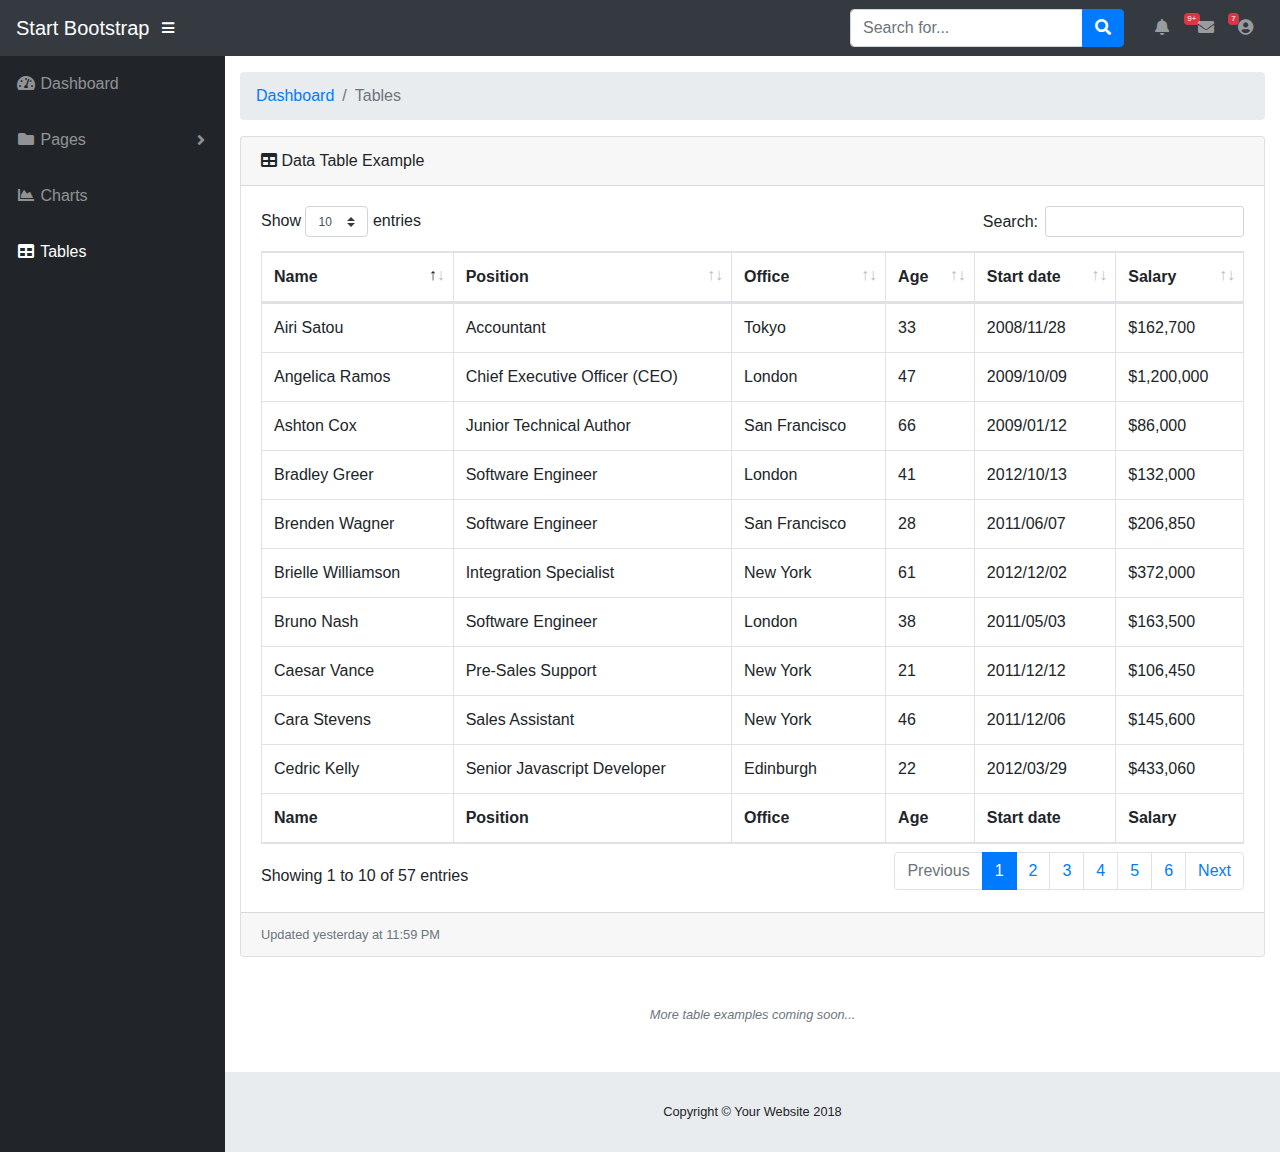
<file: tables.html>
<!DOCTYPE html>
<html lang="en">

  <head>

    <meta charset="utf-8">
    <meta http-equiv="X-UA-Compatible" content="IE=edge">
    <meta name="viewport" content="width=device-width, initial-scale=1, shrink-to-fit=no">
    <meta name="description" content="">
    <meta name="author" content="">

    <title>SB Admin - Tables</title>

    <!-- Bootstrap core CSS-->
    <link href="vendor/bootstrap/css/bootstrap.min.css" rel="stylesheet">

    <!-- Custom fonts for this template-->
    <link href="vendor/fontawesome-free/css/all.min.css" rel="stylesheet" type="text/css">

    <!-- Page level plugin CSS-->
    <link href="vendor/datatables/dataTables.bootstrap4.css" rel="stylesheet">

    <!-- Custom styles for this template-->
    <link href="css/sb-admin.css" rel="stylesheet">

  </head>

  <body id="page-top">

    <nav class="navbar navbar-expand navbar-dark bg-dark static-top">

      <a class="navbar-brand mr-1" href="index.html">Start Bootstrap</a>

      <button class="btn btn-link btn-sm text-white order-1 order-sm-0" id="sidebarToggle" href="#">
        <i class="fas fa-bars"></i>
      </button>

      <!-- Navbar Search -->
      <form class="d-none d-md-inline-block form-inline ml-auto mr-0 mr-md-3 my-2 my-md-0">
        <div class="input-group">
          <input type="text" class="form-control" placeholder="Search for..." aria-label="Search" aria-describedby="basic-addon2">
          <div class="input-group-append">
            <button class="btn btn-primary" type="button">
              <i class="fas fa-search"></i>
            </button>
          </div>
        </div>
      </form>

      <!-- Navbar -->
      <ul class="navbar-nav ml-auto ml-md-0">
        <li class="nav-item dropdown no-arrow mx-1">
          <a class="nav-link dropdown-toggle" href="#" id="alertsDropdown" role="button" data-toggle="dropdown" aria-haspopup="true" aria-expanded="false">
            <i class="fas fa-bell fa-fw"></i>
            <span class="badge badge-danger">9+</span>
          </a>
          <div class="dropdown-menu dropdown-menu-right" aria-labelledby="alertsDropdown">
            <a class="dropdown-item" href="#">Action</a>
            <a class="dropdown-item" href="#">Another action</a>
            <div class="dropdown-divider"></div>
            <a class="dropdown-item" href="#">Something else here</a>
          </div>
        </li>
        <li class="nav-item dropdown no-arrow mx-1">
          <a class="nav-link dropdown-toggle" href="#" id="messagesDropdown" role="button" data-toggle="dropdown" aria-haspopup="true" aria-expanded="false">
            <i class="fas fa-envelope fa-fw"></i>
            <span class="badge badge-danger">7</span>
          </a>
          <div class="dropdown-menu dropdown-menu-right" aria-labelledby="messagesDropdown">
            <a class="dropdown-item" href="#">Action</a>
            <a class="dropdown-item" href="#">Another action</a>
            <div class="dropdown-divider"></div>
            <a class="dropdown-item" href="#">Something else here</a>
          </div>
        </li>
        <li class="nav-item dropdown no-arrow">
          <a class="nav-link dropdown-toggle" href="#" id="userDropdown" role="button" data-toggle="dropdown" aria-haspopup="true" aria-expanded="false">
            <i class="fas fa-user-circle fa-fw"></i>
          </a>
          <div class="dropdown-menu dropdown-menu-right" aria-labelledby="userDropdown">
            <a class="dropdown-item" href="#">Settings</a>
            <a class="dropdown-item" href="#">Activity Log</a>
            <div class="dropdown-divider"></div>
            <a class="dropdown-item" href="#" data-toggle="modal" data-target="#logoutModal">Logout</a>
          </div>
        </li>
      </ul>

    </nav>

    <div id="wrapper">

      <!-- Sidebar -->
      <ul class="sidebar navbar-nav">
        <li class="nav-item">
          <a class="nav-link" href="index.html">
            <i class="fas fa-fw fa-tachometer-alt"></i>
            <span>Dashboard</span>
          </a>
        </li>
        <li class="nav-item dropdown">
          <a class="nav-link dropdown-toggle" href="#" id="pagesDropdown" role="button" data-toggle="dropdown" aria-haspopup="true" aria-expanded="false">
            <i class="fas fa-fw fa-folder"></i>
            <span>Pages</span>
          </a>
          <div class="dropdown-menu" aria-labelledby="pagesDropdown">
            <h6 class="dropdown-header">Login Screens:</h6>
            <a class="dropdown-item" href="login.html">Login</a>
            <a class="dropdown-item" href="register.html">Register</a>
            <a class="dropdown-item" href="forgot-password.html">Forgot Password</a>
            <div class="dropdown-divider"></div>
            <h6 class="dropdown-header">Other Pages:</h6>
            <a class="dropdown-item" href="404.html">404 Page</a>
            <a class="dropdown-item" href="blank.html">Blank Page</a>
          </div>
        </li>
        <li class="nav-item">
          <a class="nav-link" href="charts.html">
            <i class="fas fa-fw fa-chart-area"></i>
            <span>Charts</span></a>
        </li>
        <li class="nav-item active">
          <a class="nav-link" href="tables.html">
            <i class="fas fa-fw fa-table"></i>
            <span>Tables</span></a>
        </li>
      </ul>

      <div id="content-wrapper">

        <div class="container-fluid">

          <!-- Breadcrumbs-->
          <ol class="breadcrumb">
            <li class="breadcrumb-item">
              <a href="#">Dashboard</a>
            </li>
            <li class="breadcrumb-item active">Tables</li>
          </ol>

          <!-- DataTables Example -->
          <div class="card mb-3">
            <div class="card-header">
              <i class="fas fa-table"></i>
              Data Table Example</div>
            <div class="card-body">
              <div class="table-responsive">
                <table class="table table-bordered" id="dataTable" width="100%" cellspacing="0">
                  <thead>
                    <tr>
                      <th>Name</th>
                      <th>Position</th>
                      <th>Office</th>
                      <th>Age</th>
                      <th>Start date</th>
                      <th>Salary</th>
                    </tr>
                  </thead>
                  <tfoot>
                    <tr>
                      <th>Name</th>
                      <th>Position</th>
                      <th>Office</th>
                      <th>Age</th>
                      <th>Start date</th>
                      <th>Salary</th>
                    </tr>
                  </tfoot>
                  <tbody>
                    <tr>
                      <td>Tiger Nixon</td>
                      <td>System Architect</td>
                      <td>Edinburgh</td>
                      <td>61</td>
                      <td>2011/04/25</td>
                      <td>$320,800</td>
                    </tr>
                    <tr>
                      <td>Garrett Winters</td>
                      <td>Accountant</td>
                      <td>Tokyo</td>
                      <td>63</td>
                      <td>2011/07/25</td>
                      <td>$170,750</td>
                    </tr>
                    <tr>
                      <td>Ashton Cox</td>
                      <td>Junior Technical Author</td>
                      <td>San Francisco</td>
                      <td>66</td>
                      <td>2009/01/12</td>
                      <td>$86,000</td>
                    </tr>
                    <tr>
                      <td>Cedric Kelly</td>
                      <td>Senior Javascript Developer</td>
                      <td>Edinburgh</td>
                      <td>22</td>
                      <td>2012/03/29</td>
                      <td>$433,060</td>
                    </tr>
                    <tr>
                      <td>Airi Satou</td>
                      <td>Accountant</td>
                      <td>Tokyo</td>
                      <td>33</td>
                      <td>2008/11/28</td>
                      <td>$162,700</td>
                    </tr>
                    <tr>
                      <td>Brielle Williamson</td>
                      <td>Integration Specialist</td>
                      <td>New York</td>
                      <td>61</td>
                      <td>2012/12/02</td>
                      <td>$372,000</td>
                    </tr>
                    <tr>
                      <td>Herrod Chandler</td>
                      <td>Sales Assistant</td>
                      <td>San Francisco</td>
                      <td>59</td>
                      <td>2012/08/06</td>
                      <td>$137,500</td>
                    </tr>
                    <tr>
                      <td>Rhona Davidson</td>
                      <td>Integration Specialist</td>
                      <td>Tokyo</td>
                      <td>55</td>
                      <td>2010/10/14</td>
                      <td>$327,900</td>
                    </tr>
                    <tr>
                      <td>Colleen Hurst</td>
                      <td>Javascript Developer</td>
                      <td>San Francisco</td>
                      <td>39</td>
                      <td>2009/09/15</td>
                      <td>$205,500</td>
                    </tr>
                    <tr>
                      <td>Sonya Frost</td>
                      <td>Software Engineer</td>
                      <td>Edinburgh</td>
                      <td>23</td>
                      <td>2008/12/13</td>
                      <td>$103,600</td>
                    </tr>
                    <tr>
                      <td>Jena Gaines</td>
                      <td>Office Manager</td>
                      <td>London</td>
                      <td>30</td>
                      <td>2008/12/19</td>
                      <td>$90,560</td>
                    </tr>
                    <tr>
                      <td>Quinn Flynn</td>
                      <td>Support Lead</td>
                      <td>Edinburgh</td>
                      <td>22</td>
                      <td>2013/03/03</td>
                      <td>$342,000</td>
                    </tr>
                    <tr>
                      <td>Charde Marshall</td>
                      <td>Regional Director</td>
                      <td>San Francisco</td>
                      <td>36</td>
                      <td>2008/10/16</td>
                      <td>$470,600</td>
                    </tr>
                    <tr>
                      <td>Haley Kennedy</td>
                      <td>Senior Marketing Designer</td>
                      <td>London</td>
                      <td>43</td>
                      <td>2012/12/18</td>
                      <td>$313,500</td>
                    </tr>
                    <tr>
                      <td>Tatyana Fitzpatrick</td>
                      <td>Regional Director</td>
                      <td>London</td>
                      <td>19</td>
                      <td>2010/03/17</td>
                      <td>$385,750</td>
                    </tr>
                    <tr>
                      <td>Michael Silva</td>
                      <td>Marketing Designer</td>
                      <td>London</td>
                      <td>66</td>
                      <td>2012/11/27</td>
                      <td>$198,500</td>
                    </tr>
                    <tr>
                      <td>Paul Byrd</td>
                      <td>Chief Financial Officer (CFO)</td>
                      <td>New York</td>
                      <td>64</td>
                      <td>2010/06/09</td>
                      <td>$725,000</td>
                    </tr>
                    <tr>
                      <td>Gloria Little</td>
                      <td>Systems Administrator</td>
                      <td>New York</td>
                      <td>59</td>
                      <td>2009/04/10</td>
                      <td>$237,500</td>
                    </tr>
                    <tr>
                      <td>Bradley Greer</td>
                      <td>Software Engineer</td>
                      <td>London</td>
                      <td>41</td>
                      <td>2012/10/13</td>
                      <td>$132,000</td>
                    </tr>
                    <tr>
                      <td>Dai Rios</td>
                      <td>Personnel Lead</td>
                      <td>Edinburgh</td>
                      <td>35</td>
                      <td>2012/09/26</td>
                      <td>$217,500</td>
                    </tr>
                    <tr>
                      <td>Jenette Caldwell</td>
                      <td>Development Lead</td>
                      <td>New York</td>
                      <td>30</td>
                      <td>2011/09/03</td>
                      <td>$345,000</td>
                    </tr>
                    <tr>
                      <td>Yuri Berry</td>
                      <td>Chief Marketing Officer (CMO)</td>
                      <td>New York</td>
                      <td>40</td>
                      <td>2009/06/25</td>
                      <td>$675,000</td>
                    </tr>
                    <tr>
                      <td>Caesar Vance</td>
                      <td>Pre-Sales Support</td>
                      <td>New York</td>
                      <td>21</td>
                      <td>2011/12/12</td>
                      <td>$106,450</td>
                    </tr>
                    <tr>
                      <td>Doris Wilder</td>
                      <td>Sales Assistant</td>
                      <td>Sidney</td>
                      <td>23</td>
                      <td>2010/09/20</td>
                      <td>$85,600</td>
                    </tr>
                    <tr>
                      <td>Angelica Ramos</td>
                      <td>Chief Executive Officer (CEO)</td>
                      <td>London</td>
                      <td>47</td>
                      <td>2009/10/09</td>
                      <td>$1,200,000</td>
                    </tr>
                    <tr>
                      <td>Gavin Joyce</td>
                      <td>Developer</td>
                      <td>Edinburgh</td>
                      <td>42</td>
                      <td>2010/12/22</td>
                      <td>$92,575</td>
                    </tr>
                    <tr>
                      <td>Jennifer Chang</td>
                      <td>Regional Director</td>
                      <td>Singapore</td>
                      <td>28</td>
                      <td>2010/11/14</td>
                      <td>$357,650</td>
                    </tr>
                    <tr>
                      <td>Brenden Wagner</td>
                      <td>Software Engineer</td>
                      <td>San Francisco</td>
                      <td>28</td>
                      <td>2011/06/07</td>
                      <td>$206,850</td>
                    </tr>
                    <tr>
                      <td>Fiona Green</td>
                      <td>Chief Operating Officer (COO)</td>
                      <td>San Francisco</td>
                      <td>48</td>
                      <td>2010/03/11</td>
                      <td>$850,000</td>
                    </tr>
                    <tr>
                      <td>Shou Itou</td>
                      <td>Regional Marketing</td>
                      <td>Tokyo</td>
                      <td>20</td>
                      <td>2011/08/14</td>
                      <td>$163,000</td>
                    </tr>
                    <tr>
                      <td>Michelle House</td>
                      <td>Integration Specialist</td>
                      <td>Sidney</td>
                      <td>37</td>
                      <td>2011/06/02</td>
                      <td>$95,400</td>
                    </tr>
                    <tr>
                      <td>Suki Burks</td>
                      <td>Developer</td>
                      <td>London</td>
                      <td>53</td>
                      <td>2009/10/22</td>
                      <td>$114,500</td>
                    </tr>
                    <tr>
                      <td>Prescott Bartlett</td>
                      <td>Technical Author</td>
                      <td>London</td>
                      <td>27</td>
                      <td>2011/05/07</td>
                      <td>$145,000</td>
                    </tr>
                    <tr>
                      <td>Gavin Cortez</td>
                      <td>Team Leader</td>
                      <td>San Francisco</td>
                      <td>22</td>
                      <td>2008/10/26</td>
                      <td>$235,500</td>
                    </tr>
                    <tr>
                      <td>Martena Mccray</td>
                      <td>Post-Sales support</td>
                      <td>Edinburgh</td>
                      <td>46</td>
                      <td>2011/03/09</td>
                      <td>$324,050</td>
                    </tr>
                    <tr>
                      <td>Unity Butler</td>
                      <td>Marketing Designer</td>
                      <td>San Francisco</td>
                      <td>47</td>
                      <td>2009/12/09</td>
                      <td>$85,675</td>
                    </tr>
                    <tr>
                      <td>Howard Hatfield</td>
                      <td>Office Manager</td>
                      <td>San Francisco</td>
                      <td>51</td>
                      <td>2008/12/16</td>
                      <td>$164,500</td>
                    </tr>
                    <tr>
                      <td>Hope Fuentes</td>
                      <td>Secretary</td>
                      <td>San Francisco</td>
                      <td>41</td>
                      <td>2010/02/12</td>
                      <td>$109,850</td>
                    </tr>
                    <tr>
                      <td>Vivian Harrell</td>
                      <td>Financial Controller</td>
                      <td>San Francisco</td>
                      <td>62</td>
                      <td>2009/02/14</td>
                      <td>$452,500</td>
                    </tr>
                    <tr>
                      <td>Timothy Mooney</td>
                      <td>Office Manager</td>
                      <td>London</td>
                      <td>37</td>
                      <td>2008/12/11</td>
                      <td>$136,200</td>
                    </tr>
                    <tr>
                      <td>Jackson Bradshaw</td>
                      <td>Director</td>
                      <td>New York</td>
                      <td>65</td>
                      <td>2008/09/26</td>
                      <td>$645,750</td>
                    </tr>
                    <tr>
                      <td>Olivia Liang</td>
                      <td>Support Engineer</td>
                      <td>Singapore</td>
                      <td>64</td>
                      <td>2011/02/03</td>
                      <td>$234,500</td>
                    </tr>
                    <tr>
                      <td>Bruno Nash</td>
                      <td>Software Engineer</td>
                      <td>London</td>
                      <td>38</td>
                      <td>2011/05/03</td>
                      <td>$163,500</td>
                    </tr>
                    <tr>
                      <td>Sakura Yamamoto</td>
                      <td>Support Engineer</td>
                      <td>Tokyo</td>
                      <td>37</td>
                      <td>2009/08/19</td>
                      <td>$139,575</td>
                    </tr>
                    <tr>
                      <td>Thor Walton</td>
                      <td>Developer</td>
                      <td>New York</td>
                      <td>61</td>
                      <td>2013/08/11</td>
                      <td>$98,540</td>
                    </tr>
                    <tr>
                      <td>Finn Camacho</td>
                      <td>Support Engineer</td>
                      <td>San Francisco</td>
                      <td>47</td>
                      <td>2009/07/07</td>
                      <td>$87,500</td>
                    </tr>
                    <tr>
                      <td>Serge Baldwin</td>
                      <td>Data Coordinator</td>
                      <td>Singapore</td>
                      <td>64</td>
                      <td>2012/04/09</td>
                      <td>$138,575</td>
                    </tr>
                    <tr>
                      <td>Zenaida Frank</td>
                      <td>Software Engineer</td>
                      <td>New York</td>
                      <td>63</td>
                      <td>2010/01/04</td>
                      <td>$125,250</td>
                    </tr>
                    <tr>
                      <td>Zorita Serrano</td>
                      <td>Software Engineer</td>
                      <td>San Francisco</td>
                      <td>56</td>
                      <td>2012/06/01</td>
                      <td>$115,000</td>
                    </tr>
                    <tr>
                      <td>Jennifer Acosta</td>
                      <td>Junior Javascript Developer</td>
                      <td>Edinburgh</td>
                      <td>43</td>
                      <td>2013/02/01</td>
                      <td>$75,650</td>
                    </tr>
                    <tr>
                      <td>Cara Stevens</td>
                      <td>Sales Assistant</td>
                      <td>New York</td>
                      <td>46</td>
                      <td>2011/12/06</td>
                      <td>$145,600</td>
                    </tr>
                    <tr>
                      <td>Hermione Butler</td>
                      <td>Regional Director</td>
                      <td>London</td>
                      <td>47</td>
                      <td>2011/03/21</td>
                      <td>$356,250</td>
                    </tr>
                    <tr>
                      <td>Lael Greer</td>
                      <td>Systems Administrator</td>
                      <td>London</td>
                      <td>21</td>
                      <td>2009/02/27</td>
                      <td>$103,500</td>
                    </tr>
                    <tr>
                      <td>Jonas Alexander</td>
                      <td>Developer</td>
                      <td>San Francisco</td>
                      <td>30</td>
                      <td>2010/07/14</td>
                      <td>$86,500</td>
                    </tr>
                    <tr>
                      <td>Shad Decker</td>
                      <td>Regional Director</td>
                      <td>Edinburgh</td>
                      <td>51</td>
                      <td>2008/11/13</td>
                      <td>$183,000</td>
                    </tr>
                    <tr>
                      <td>Michael Bruce</td>
                      <td>Javascript Developer</td>
                      <td>Singapore</td>
                      <td>29</td>
                      <td>2011/06/27</td>
                      <td>$183,000</td>
                    </tr>
                    <tr>
                      <td>Donna Snider</td>
                      <td>Customer Support</td>
                      <td>New York</td>
                      <td>27</td>
                      <td>2011/01/25</td>
                      <td>$112,000</td>
                    </tr>
                  </tbody>
                </table>
              </div>
            </div>
            <div class="card-footer small text-muted">Updated yesterday at 11:59 PM</div>
          </div>

          <p class="small text-center text-muted my-5">
            <em>More table examples coming soon...</em>
          </p>

        </div>
        <!-- /.container-fluid -->

        <!-- Sticky Footer -->
        <footer class="sticky-footer">
          <div class="container my-auto">
            <div class="copyright text-center my-auto">
              <span>Copyright © Your Website 2018</span>
            </div>
          </div>
        </footer>

      </div>
      <!-- /.content-wrapper -->

    </div>
    <!-- /#wrapper -->

    <!-- Scroll to Top Button-->
    <a class="scroll-to-top rounded" href="#page-top">
      <i class="fas fa-angle-up"></i>
    </a>

    <!-- Logout Modal-->
    <div class="modal fade" id="logoutModal" tabindex="-1" role="dialog" aria-labelledby="exampleModalLabel" aria-hidden="true">
      <div class="modal-dialog" role="document">
        <div class="modal-content">
          <div class="modal-header">
            <h5 class="modal-title" id="exampleModalLabel">Ready to Leave?</h5>
            <button class="close" type="button" data-dismiss="modal" aria-label="Close">
              <span aria-hidden="true">×</span>
            </button>
          </div>
          <div class="modal-body">Select "Logout" below if you are ready to end your current session.</div>
          <div class="modal-footer">
            <button class="btn btn-secondary" type="button" data-dismiss="modal">Cancel</button>
            <a class="btn btn-primary" href="login.html">Logout</a>
          </div>
        </div>
      </div>
    </div>

    <!-- Bootstrap core JavaScript-->
    <script src="vendor/jquery/jquery.min.js"></script>
    <script src="vendor/bootstrap/js/bootstrap.bundle.min.js"></script>

    <!-- Core plugin JavaScript-->
    <script src="vendor/jquery-easing/jquery.easing.min.js"></script>

    <!-- Page level plugin JavaScript-->
    <script src="vendor/datatables/jquery.dataTables.js"></script>
    <script src="vendor/datatables/dataTables.bootstrap4.js"></script>

    <!-- Custom scripts for all pages-->
    <script src="js/sb-admin.min.js"></script>

    <!-- Demo scripts for this page-->
    <script src="js/demo/datatables-demo.js"></script>

  </body>

</html>
</file>
<file: css/default.css>
.pie-chart-container {
    width : 70%;
    height : 70%;
    margin: auto;
    float : center;

}
input[type=number]::-webkit-inner-spin-button, 
input[type=number]::-webkit-outer-spin-button { 
  -webkit-appearance: none; 
  margin: 0; 
}
input[type="number"] {
    -moz-appearance: textfield;
}
</file>
<file: vendor/fontawesome-free/css/all.min.css>
/*!
 * Font Awesome Free 5.3.1 by @fontawesome - https://fontawesome.com
 * License - https://fontawesome.com/license/free (Icons: CC BY 4.0, Fonts: SIL OFL 1.1, Code: MIT License)
 */
.fa,.fab,.fal,.far,.fas{-moz-osx-font-smoothing:grayscale;-webkit-font-smoothing:antialiased;display:inline-block;font-style:normal;font-variant:normal;text-rendering:auto;line-height:1}.fa-lg{font-size:1.33333em;line-height:.75em;vertical-align:-.0667em}.fa-xs{font-size:.75em}.fa-sm{font-size:.875em}.fa-1x{font-size:1em}.fa-2x{font-size:2em}.fa-3x{font-size:3em}.fa-4x{font-size:4em}.fa-5x{font-size:5em}.fa-6x{font-size:6em}.fa-7x{font-size:7em}.fa-8x{font-size:8em}.fa-9x{font-size:9em}.fa-10x{font-size:10em}.fa-fw{text-align:center;width:1.25em}.fa-ul{list-style-type:none;margin-left:2.5em;padding-left:0}.fa-ul>li{position:relative}.fa-li{left:-2em;position:absolute;text-align:center;width:2em;line-height:inherit}.fa-border{border:.08em solid #eee;border-radius:.1em;padding:.2em .25em .15em}.fa-pull-left{float:left}.fa-pull-right{float:right}.fa.fa-pull-left,.fab.fa-pull-left,.fal.fa-pull-left,.far.fa-pull-left,.fas.fa-pull-left{margin-right:.3em}.fa.fa-pull-right,.fab.fa-pull-right,.fal.fa-pull-right,.far.fa-pull-right,.fas.fa-pull-right{margin-left:.3em}.fa-spin{animation:fa-spin 2s infinite linear}.fa-pulse{animation:fa-spin 1s infinite steps(8)}@keyframes fa-spin{0%{transform:rotate(0deg)}to{transform:rotate(1turn)}}.fa-rotate-90{-ms-filter:"progid:DXImageTransform.Microsoft.BasicImage(rotation=1)";transform:rotate(90deg)}.fa-rotate-180{-ms-filter:"progid:DXImageTransform.Microsoft.BasicImage(rotation=2)";transform:rotate(180deg)}.fa-rotate-270{-ms-filter:"progid:DXImageTransform.Microsoft.BasicImage(rotation=3)";transform:rotate(270deg)}.fa-flip-horizontal{-ms-filter:"progid:DXImageTransform.Microsoft.BasicImage(rotation=0, mirror=1)";transform:scaleX(-1)}.fa-flip-vertical{transform:scaleY(-1)}.fa-flip-horizontal.fa-flip-vertical,.fa-flip-vertical{-ms-filter:"progid:DXImageTransform.Microsoft.BasicImage(rotation=2, mirror=1)"}.fa-flip-horizontal.fa-flip-vertical{transform:scale(-1)}:root .fa-flip-horizontal,:root .fa-flip-vertical,:root .fa-rotate-90,:root .fa-rotate-180,:root .fa-rotate-270{-webkit-filter:none;filter:none}.fa-stack{display:inline-block;height:2em;line-height:2em;position:relative;vertical-align:middle;width:2em}.fa-stack-1x,.fa-stack-2x{left:0;position:absolute;text-align:center;width:100%}.fa-stack-1x{line-height:inherit}.fa-stack-2x{font-size:2em}.fa-inverse{color:#fff}.fa-500px:before{content:"\f26e"}.fa-accessible-icon:before{content:"\f368"}.fa-accusoft:before{content:"\f369"}.fa-ad:before{content:"\f641"}.fa-address-book:before{content:"\f2b9"}.fa-address-card:before{content:"\f2bb"}.fa-adjust:before{content:"\f042"}.fa-adn:before{content:"\f170"}.fa-adversal:before{content:"\f36a"}.fa-affiliatetheme:before{content:"\f36b"}.fa-air-freshener:before{content:"\f5d0"}.fa-algolia:before{content:"\f36c"}.fa-align-center:before{content:"\f037"}.fa-align-justify:before{content:"\f039"}.fa-align-left:before{content:"\f036"}.fa-align-right:before{content:"\f038"}.fa-alipay:before{content:"\f642"}.fa-allergies:before{content:"\f461"}.fa-amazon:before{content:"\f270"}.fa-amazon-pay:before{content:"\f42c"}.fa-ambulance:before{content:"\f0f9"}.fa-american-sign-language-interpreting:before{content:"\f2a3"}.fa-amilia:before{content:"\f36d"}.fa-anchor:before{content:"\f13d"}.fa-android:before{content:"\f17b"}.fa-angellist:before{content:"\f209"}.fa-angle-double-down:before{content:"\f103"}.fa-angle-double-left:before{content:"\f100"}.fa-angle-double-right:before{content:"\f101"}.fa-angle-double-up:before{content:"\f102"}.fa-angle-down:before{content:"\f107"}.fa-angle-left:before{content:"\f104"}.fa-angle-right:before{content:"\f105"}.fa-angle-up:before{content:"\f106"}.fa-angry:before{content:"\f556"}.fa-angrycreative:before{content:"\f36e"}.fa-angular:before{content:"\f420"}.fa-ankh:before{content:"\f644"}.fa-app-store:before{content:"\f36f"}.fa-app-store-ios:before{content:"\f370"}.fa-apper:before{content:"\f371"}.fa-apple:before{content:"\f179"}.fa-apple-alt:before{content:"\f5d1"}.fa-apple-pay:before{content:"\f415"}.fa-archive:before{content:"\f187"}.fa-archway:before{content:"\f557"}.fa-arrow-alt-circle-down:before{content:"\f358"}.fa-arrow-alt-circle-left:before{content:"\f359"}.fa-arrow-alt-circle-right:before{content:"\f35a"}.fa-arrow-alt-circle-up:before{content:"\f35b"}.fa-arrow-circle-down:before{content:"\f0ab"}.fa-arrow-circle-left:before{content:"\f0a8"}.fa-arrow-circle-right:before{content:"\f0a9"}.fa-arrow-circle-up:before{content:"\f0aa"}.fa-arrow-down:before{content:"\f063"}.fa-arrow-left:before{content:"\f060"}.fa-arrow-right:before{content:"\f061"}.fa-arrow-up:before{content:"\f062"}.fa-arrows-alt:before{content:"\f0b2"}.fa-arrows-alt-h:before{content:"\f337"}.fa-arrows-alt-v:before{content:"\f338"}.fa-assistive-listening-systems:before{content:"\f2a2"}.fa-asterisk:before{content:"\f069"}.fa-asymmetrik:before{content:"\f372"}.fa-at:before{content:"\f1fa"}.fa-atlas:before{content:"\f558"}.fa-atom:before{content:"\f5d2"}.fa-audible:before{content:"\f373"}.fa-audio-description:before{content:"\f29e"}.fa-autoprefixer:before{content:"\f41c"}.fa-avianex:before{content:"\f374"}.fa-aviato:before{content:"\f421"}.fa-award:before{content:"\f559"}.fa-aws:before{content:"\f375"}.fa-backspace:before{content:"\f55a"}.fa-backward:before{content:"\f04a"}.fa-balance-scale:before{content:"\f24e"}.fa-ban:before{content:"\f05e"}.fa-band-aid:before{content:"\f462"}.fa-bandcamp:before{content:"\f2d5"}.fa-barcode:before{content:"\f02a"}.fa-bars:before{content:"\f0c9"}.fa-baseball-ball:before{content:"\f433"}.fa-basketball-ball:before{content:"\f434"}.fa-bath:before{content:"\f2cd"}.fa-battery-empty:before{content:"\f244"}.fa-battery-full:before{content:"\f240"}.fa-battery-half:before{content:"\f242"}.fa-battery-quarter:before{content:"\f243"}.fa-battery-three-quarters:before{content:"\f241"}.fa-bed:before{content:"\f236"}.fa-beer:before{content:"\f0fc"}.fa-behance:before{content:"\f1b4"}.fa-behance-square:before{content:"\f1b5"}.fa-bell:before{content:"\f0f3"}.fa-bell-slash:before{content:"\f1f6"}.fa-bezier-curve:before{content:"\f55b"}.fa-bible:before{content:"\f647"}.fa-bicycle:before{content:"\f206"}.fa-bimobject:before{content:"\f378"}.fa-binoculars:before{content:"\f1e5"}.fa-birthday-cake:before{content:"\f1fd"}.fa-bitbucket:before{content:"\f171"}.fa-bitcoin:before{content:"\f379"}.fa-bity:before{content:"\f37a"}.fa-black-tie:before{content:"\f27e"}.fa-blackberry:before{content:"\f37b"}.fa-blender:before{content:"\f517"}.fa-blind:before{content:"\f29d"}.fa-blogger:before{content:"\f37c"}.fa-blogger-b:before{content:"\f37d"}.fa-bluetooth:before{content:"\f293"}.fa-bluetooth-b:before{content:"\f294"}.fa-bold:before{content:"\f032"}.fa-bolt:before{content:"\f0e7"}.fa-bomb:before{content:"\f1e2"}.fa-bone:before{content:"\f5d7"}.fa-bong:before{content:"\f55c"}.fa-book:before{content:"\f02d"}.fa-book-open:before{content:"\f518"}.fa-book-reader:before{content:"\f5da"}.fa-bookmark:before{content:"\f02e"}.fa-bowling-ball:before{content:"\f436"}.fa-box:before{content:"\f466"}.fa-box-open:before{content:"\f49e"}.fa-boxes:before{content:"\f468"}.fa-braille:before{content:"\f2a1"}.fa-brain:before{content:"\f5dc"}.fa-briefcase:before{content:"\f0b1"}.fa-briefcase-medical:before{content:"\f469"}.fa-broadcast-tower:before{content:"\f519"}.fa-broom:before{content:"\f51a"}.fa-brush:before{content:"\f55d"}.fa-btc:before{content:"\f15a"}.fa-bug:before{content:"\f188"}.fa-building:before{content:"\f1ad"}.fa-bullhorn:before{content:"\f0a1"}.fa-bullseye:before{content:"\f140"}.fa-burn:before{content:"\f46a"}.fa-buromobelexperte:before{content:"\f37f"}.fa-bus:before{content:"\f207"}.fa-bus-alt:before{content:"\f55e"}.fa-business-time:before{content:"\f64a"}.fa-buysellads:before{content:"\f20d"}.fa-calculator:before{content:"\f1ec"}.fa-calendar:before{content:"\f133"}.fa-calendar-alt:before{content:"\f073"}.fa-calendar-check:before{content:"\f274"}.fa-calendar-minus:before{content:"\f272"}.fa-calendar-plus:before{content:"\f271"}.fa-calendar-times:before{content:"\f273"}.fa-camera:before{content:"\f030"}.fa-camera-retro:before{content:"\f083"}.fa-cannabis:before{content:"\f55f"}.fa-capsules:before{content:"\f46b"}.fa-car:before{content:"\f1b9"}.fa-car-alt:before{content:"\f5de"}.fa-car-battery:before{content:"\f5df"}.fa-car-crash:before{content:"\f5e1"}.fa-car-side:before{content:"\f5e4"}.fa-caret-down:before{content:"\f0d7"}.fa-caret-left:before{content:"\f0d9"}.fa-caret-right:before{content:"\f0da"}.fa-caret-square-down:before{content:"\f150"}.fa-caret-square-left:before{content:"\f191"}.fa-caret-square-right:before{content:"\f152"}.fa-caret-square-up:before{content:"\f151"}.fa-caret-up:before{content:"\f0d8"}.fa-cart-arrow-down:before{content:"\f218"}.fa-cart-plus:before{content:"\f217"}.fa-cc-amazon-pay:before{content:"\f42d"}.fa-cc-amex:before{content:"\f1f3"}.fa-cc-apple-pay:before{content:"\f416"}.fa-cc-diners-club:before{content:"\f24c"}.fa-cc-discover:before{content:"\f1f2"}.fa-cc-jcb:before{content:"\f24b"}.fa-cc-mastercard:before{content:"\f1f1"}.fa-cc-paypal:before{content:"\f1f4"}.fa-cc-stripe:before{content:"\f1f5"}.fa-cc-visa:before{content:"\f1f0"}.fa-centercode:before{content:"\f380"}.fa-certificate:before{content:"\f0a3"}.fa-chalkboard:before{content:"\f51b"}.fa-chalkboard-teacher:before{content:"\f51c"}.fa-charging-station:before{content:"\f5e7"}.fa-chart-area:before{content:"\f1fe"}.fa-chart-bar:before{content:"\f080"}.fa-chart-line:before{content:"\f201"}.fa-chart-pie:before{content:"\f200"}.fa-check:before{content:"\f00c"}.fa-check-circle:before{content:"\f058"}.fa-check-double:before{content:"\f560"}.fa-check-square:before{content:"\f14a"}.fa-chess:before{content:"\f439"}.fa-chess-bishop:before{content:"\f43a"}.fa-chess-board:before{content:"\f43c"}.fa-chess-king:before{content:"\f43f"}.fa-chess-knight:before{content:"\f441"}.fa-chess-pawn:before{content:"\f443"}.fa-chess-queen:before{content:"\f445"}.fa-chess-rook:before{content:"\f447"}.fa-chevron-circle-down:before{content:"\f13a"}.fa-chevron-circle-left:before{content:"\f137"}.fa-chevron-circle-right:before{content:"\f138"}.fa-chevron-circle-up:before{content:"\f139"}.fa-chevron-down:before{content:"\f078"}.fa-chevron-left:before{content:"\f053"}.fa-chevron-right:before{content:"\f054"}.fa-chevron-up:before{content:"\f077"}.fa-child:before{content:"\f1ae"}.fa-chrome:before{content:"\f268"}.fa-church:before{content:"\f51d"}.fa-circle:before{content:"\f111"}.fa-circle-notch:before{content:"\f1ce"}.fa-city:before{content:"\f64f"}.fa-clipboard:before{content:"\f328"}.fa-clipboard-check:before{content:"\f46c"}.fa-clipboard-list:before{content:"\f46d"}.fa-clock:before{content:"\f017"}.fa-clone:before{content:"\f24d"}.fa-closed-captioning:before{content:"\f20a"}.fa-cloud:before{content:"\f0c2"}.fa-cloud-download-alt:before{content:"\f381"}.fa-cloud-upload-alt:before{content:"\f382"}.fa-cloudscale:before{content:"\f383"}.fa-cloudsmith:before{content:"\f384"}.fa-cloudversify:before{content:"\f385"}.fa-cocktail:before{content:"\f561"}.fa-code:before{content:"\f121"}.fa-code-branch:before{content:"\f126"}.fa-codepen:before{content:"\f1cb"}.fa-codiepie:before{content:"\f284"}.fa-coffee:before{content:"\f0f4"}.fa-cog:before{content:"\f013"}.fa-cogs:before{content:"\f085"}.fa-coins:before{content:"\f51e"}.fa-columns:before{content:"\f0db"}.fa-comment:before{content:"\f075"}.fa-comment-alt:before{content:"\f27a"}.fa-comment-dollar:before{content:"\f651"}.fa-comment-dots:before{content:"\f4ad"}.fa-comment-slash:before{content:"\f4b3"}.fa-comments:before{content:"\f086"}.fa-comments-dollar:before{content:"\f653"}.fa-compact-disc:before{content:"\f51f"}.fa-compass:before{content:"\f14e"}.fa-compress:before{content:"\f066"}.fa-concierge-bell:before{content:"\f562"}.fa-connectdevelop:before{content:"\f20e"}.fa-contao:before{content:"\f26d"}.fa-cookie:before{content:"\f563"}.fa-cookie-bite:before{content:"\f564"}.fa-copy:before{content:"\f0c5"}.fa-copyright:before{content:"\f1f9"}.fa-couch:before{content:"\f4b8"}.fa-cpanel:before{content:"\f388"}.fa-creative-commons:before{content:"\f25e"}.fa-creative-commons-by:before{content:"\f4e7"}.fa-creative-commons-nc:before{content:"\f4e8"}.fa-creative-commons-nc-eu:before{content:"\f4e9"}.fa-creative-commons-nc-jp:before{content:"\f4ea"}.fa-creative-commons-nd:before{content:"\f4eb"}.fa-creative-commons-pd:before{content:"\f4ec"}.fa-creative-commons-pd-alt:before{content:"\f4ed"}.fa-creative-commons-remix:before{content:"\f4ee"}.fa-creative-commons-sa:before{content:"\f4ef"}.fa-creative-commons-sampling:before{content:"\f4f0"}.fa-creative-commons-sampling-plus:before{content:"\f4f1"}.fa-creative-commons-share:before{content:"\f4f2"}.fa-credit-card:before{content:"\f09d"}.fa-crop:before{content:"\f125"}.fa-crop-alt:before{content:"\f565"}.fa-cross:before{content:"\f654"}.fa-crosshairs:before{content:"\f05b"}.fa-crow:before{content:"\f520"}.fa-crown:before{content:"\f521"}.fa-css3:before{content:"\f13c"}.fa-css3-alt:before{content:"\f38b"}.fa-cube:before{content:"\f1b2"}.fa-cubes:before{content:"\f1b3"}.fa-cut:before{content:"\f0c4"}.fa-cuttlefish:before{content:"\f38c"}.fa-d-and-d:before{content:"\f38d"}.fa-dashcube:before{content:"\f210"}.fa-database:before{content:"\f1c0"}.fa-deaf:before{content:"\f2a4"}.fa-delicious:before{content:"\f1a5"}.fa-deploydog:before{content:"\f38e"}.fa-deskpro:before{content:"\f38f"}.fa-desktop:before{content:"\f108"}.fa-deviantart:before{content:"\f1bd"}.fa-dharmachakra:before{content:"\f655"}.fa-diagnoses:before{content:"\f470"}.fa-dice:before{content:"\f522"}.fa-dice-five:before{content:"\f523"}.fa-dice-four:before{content:"\f524"}.fa-dice-one:before{content:"\f525"}.fa-dice-six:before{content:"\f526"}.fa-dice-three:before{content:"\f527"}.fa-dice-two:before{content:"\f528"}.fa-digg:before{content:"\f1a6"}.fa-digital-ocean:before{content:"\f391"}.fa-digital-tachograph:before{content:"\f566"}.fa-directions:before{content:"\f5eb"}.fa-discord:before{content:"\f392"}.fa-discourse:before{content:"\f393"}.fa-divide:before{content:"\f529"}.fa-dizzy:before{content:"\f567"}.fa-dna:before{content:"\f471"}.fa-dochub:before{content:"\f394"}.fa-docker:before{content:"\f395"}.fa-dollar-sign:before{content:"\f155"}.fa-dolly:before{content:"\f472"}.fa-dolly-flatbed:before{content:"\f474"}.fa-donate:before{content:"\f4b9"}.fa-door-closed:before{content:"\f52a"}.fa-door-open:before{content:"\f52b"}.fa-dot-circle:before{content:"\f192"}.fa-dove:before{content:"\f4ba"}.fa-download:before{content:"\f019"}.fa-draft2digital:before{content:"\f396"}.fa-drafting-compass:before{content:"\f568"}.fa-draw-polygon:before{content:"\f5ee"}.fa-dribbble:before{content:"\f17d"}.fa-dribbble-square:before{content:"\f397"}.fa-dropbox:before{content:"\f16b"}.fa-drum:before{content:"\f569"}.fa-drum-steelpan:before{content:"\f56a"}.fa-drupal:before{content:"\f1a9"}.fa-dumbbell:before{content:"\f44b"}.fa-dyalog:before{content:"\f399"}.fa-earlybirds:before{content:"\f39a"}.fa-ebay:before{content:"\f4f4"}.fa-edge:before{content:"\f282"}.fa-edit:before{content:"\f044"}.fa-eject:before{content:"\f052"}.fa-elementor:before{content:"\f430"}.fa-ellipsis-h:before{content:"\f141"}.fa-ellipsis-v:before{content:"\f142"}.fa-ello:before{content:"\f5f1"}.fa-ember:before{content:"\f423"}.fa-empire:before{content:"\f1d1"}.fa-envelope:before{content:"\f0e0"}.fa-envelope-open:before{content:"\f2b6"}.fa-envelope-open-text:before{content:"\f658"}.fa-envelope-square:before{content:"\f199"}.fa-envira:before{content:"\f299"}.fa-equals:before{content:"\f52c"}.fa-eraser:before{content:"\f12d"}.fa-erlang:before{content:"\f39d"}.fa-ethereum:before{content:"\f42e"}.fa-etsy:before{content:"\f2d7"}.fa-euro-sign:before{content:"\f153"}.fa-exchange-alt:before{content:"\f362"}.fa-exclamation:before{content:"\f12a"}.fa-exclamation-circle:before{content:"\f06a"}.fa-exclamation-triangle:before{content:"\f071"}.fa-expand:before{content:"\f065"}.fa-expand-arrows-alt:before{content:"\f31e"}.fa-expeditedssl:before{content:"\f23e"}.fa-external-link-alt:before{content:"\f35d"}.fa-external-link-square-alt:before{content:"\f360"}.fa-eye:before{content:"\f06e"}.fa-eye-dropper:before{content:"\f1fb"}.fa-eye-slash:before{content:"\f070"}.fa-facebook:before{content:"\f09a"}.fa-facebook-f:before{content:"\f39e"}.fa-facebook-messenger:before{content:"\f39f"}.fa-facebook-square:before{content:"\f082"}.fa-fast-backward:before{content:"\f049"}.fa-fast-forward:before{content:"\f050"}.fa-fax:before{content:"\f1ac"}.fa-feather:before{content:"\f52d"}.fa-feather-alt:before{content:"\f56b"}.fa-female:before{content:"\f182"}.fa-fighter-jet:before{content:"\f0fb"}.fa-file:before{content:"\f15b"}.fa-file-alt:before{content:"\f15c"}.fa-file-archive:before{content:"\f1c6"}.fa-file-audio:before{content:"\f1c7"}.fa-file-code:before{content:"\f1c9"}.fa-file-contract:before{content:"\f56c"}.fa-file-download:before{content:"\f56d"}.fa-file-excel:before{content:"\f1c3"}.fa-file-export:before{content:"\f56e"}.fa-file-image:before{content:"\f1c5"}.fa-file-import:before{content:"\f56f"}.fa-file-invoice:before{content:"\f570"}.fa-file-invoice-dollar:before{content:"\f571"}.fa-file-medical:before{content:"\f477"}.fa-file-medical-alt:before{content:"\f478"}.fa-file-pdf:before{content:"\f1c1"}.fa-file-powerpoint:before{content:"\f1c4"}.fa-file-prescription:before{content:"\f572"}.fa-file-signature:before{content:"\f573"}.fa-file-upload:before{content:"\f574"}.fa-file-video:before{content:"\f1c8"}.fa-file-word:before{content:"\f1c2"}.fa-fill:before{content:"\f575"}.fa-fill-drip:before{content:"\f576"}.fa-film:before{content:"\f008"}.fa-filter:before{content:"\f0b0"}.fa-fingerprint:before{content:"\f577"}.fa-fire:before{content:"\f06d"}.fa-fire-extinguisher:before{content:"\f134"}.fa-firefox:before{content:"\f269"}.fa-first-aid:before{content:"\f479"}.fa-first-order:before{content:"\f2b0"}.fa-first-order-alt:before{content:"\f50a"}.fa-firstdraft:before{content:"\f3a1"}.fa-fish:before{content:"\f578"}.fa-flag:before{content:"\f024"}.fa-flag-checkered:before{content:"\f11e"}.fa-flask:before{content:"\f0c3"}.fa-flickr:before{content:"\f16e"}.fa-flipboard:before{content:"\f44d"}.fa-flushed:before{content:"\f579"}.fa-fly:before{content:"\f417"}.fa-folder:before{content:"\f07b"}.fa-folder-minus:before{content:"\f65d"}.fa-folder-open:before{content:"\f07c"}.fa-folder-plus:before{content:"\f65e"}.fa-font:before{content:"\f031"}.fa-font-awesome:before{content:"\f2b4"}.fa-font-awesome-alt:before{content:"\f35c"}.fa-font-awesome-flag:before{content:"\f425"}.fa-font-awesome-logo-full:before{content:"\f4e6"}.fa-fonticons:before{content:"\f280"}.fa-fonticons-fi:before{content:"\f3a2"}.fa-football-ball:before{content:"\f44e"}.fa-fort-awesome:before{content:"\f286"}.fa-fort-awesome-alt:before{content:"\f3a3"}.fa-forumbee:before{content:"\f211"}.fa-forward:before{content:"\f04e"}.fa-foursquare:before{content:"\f180"}.fa-free-code-camp:before{content:"\f2c5"}.fa-freebsd:before{content:"\f3a4"}.fa-frog:before{content:"\f52e"}.fa-frown:before{content:"\f119"}.fa-frown-open:before{content:"\f57a"}.fa-fulcrum:before{content:"\f50b"}.fa-funnel-dollar:before{content:"\f662"}.fa-futbol:before{content:"\f1e3"}.fa-galactic-republic:before{content:"\f50c"}.fa-galactic-senate:before{content:"\f50d"}.fa-gamepad:before{content:"\f11b"}.fa-gas-pump:before{content:"\f52f"}.fa-gavel:before{content:"\f0e3"}.fa-gem:before{content:"\f3a5"}.fa-genderless:before{content:"\f22d"}.fa-get-pocket:before{content:"\f265"}.fa-gg:before{content:"\f260"}.fa-gg-circle:before{content:"\f261"}.fa-gift:before{content:"\f06b"}.fa-git:before{content:"\f1d3"}.fa-git-square:before{content:"\f1d2"}.fa-github:before{content:"\f09b"}.fa-github-alt:before{content:"\f113"}.fa-github-square:before{content:"\f092"}.fa-gitkraken:before{content:"\f3a6"}.fa-gitlab:before{content:"\f296"}.fa-gitter:before{content:"\f426"}.fa-glass-martini:before{content:"\f000"}.fa-glass-martini-alt:before{content:"\f57b"}.fa-glasses:before{content:"\f530"}.fa-glide:before{content:"\f2a5"}.fa-glide-g:before{content:"\f2a6"}.fa-globe:before{content:"\f0ac"}.fa-globe-africa:before{content:"\f57c"}.fa-globe-americas:before{content:"\f57d"}.fa-globe-asia:before{content:"\f57e"}.fa-gofore:before{content:"\f3a7"}.fa-golf-ball:before{content:"\f450"}.fa-goodreads:before{content:"\f3a8"}.fa-goodreads-g:before{content:"\f3a9"}.fa-google:before{content:"\f1a0"}.fa-google-drive:before{content:"\f3aa"}.fa-google-play:before{content:"\f3ab"}.fa-google-plus:before{content:"\f2b3"}.fa-google-plus-g:before{content:"\f0d5"}.fa-google-plus-square:before{content:"\f0d4"}.fa-google-wallet:before{content:"\f1ee"}.fa-gopuram:before{content:"\f664"}.fa-graduation-cap:before{content:"\f19d"}.fa-gratipay:before{content:"\f184"}.fa-grav:before{content:"\f2d6"}.fa-greater-than:before{content:"\f531"}.fa-greater-than-equal:before{content:"\f532"}.fa-grimace:before{content:"\f57f"}.fa-grin:before{content:"\f580"}.fa-grin-alt:before{content:"\f581"}.fa-grin-beam:before{content:"\f582"}.fa-grin-beam-sweat:before{content:"\f583"}.fa-grin-hearts:before{content:"\f584"}.fa-grin-squint:before{content:"\f585"}.fa-grin-squint-tears:before{content:"\f586"}.fa-grin-stars:before{content:"\f587"}.fa-grin-tears:before{content:"\f588"}.fa-grin-tongue:before{content:"\f589"}.fa-grin-tongue-squint:before{content:"\f58a"}.fa-grin-tongue-wink:before{content:"\f58b"}.fa-grin-wink:before{content:"\f58c"}.fa-grip-horizontal:before{content:"\f58d"}.fa-grip-vertical:before{content:"\f58e"}.fa-gripfire:before{content:"\f3ac"}.fa-grunt:before{content:"\f3ad"}.fa-gulp:before{content:"\f3ae"}.fa-h-square:before{content:"\f0fd"}.fa-hacker-news:before{content:"\f1d4"}.fa-hacker-news-square:before{content:"\f3af"}.fa-hackerrank:before{content:"\f5f7"}.fa-hamsa:before{content:"\f665"}.fa-hand-holding:before{content:"\f4bd"}.fa-hand-holding-heart:before{content:"\f4be"}.fa-hand-holding-usd:before{content:"\f4c0"}.fa-hand-lizard:before{content:"\f258"}.fa-hand-paper:before{content:"\f256"}.fa-hand-peace:before{content:"\f25b"}.fa-hand-point-down:before{content:"\f0a7"}.fa-hand-point-left:before{content:"\f0a5"}.fa-hand-point-right:before{content:"\f0a4"}.fa-hand-point-up:before{content:"\f0a6"}.fa-hand-pointer:before{content:"\f25a"}.fa-hand-rock:before{content:"\f255"}.fa-hand-scissors:before{content:"\f257"}.fa-hand-spock:before{content:"\f259"}.fa-hands:before{content:"\f4c2"}.fa-hands-helping:before{content:"\f4c4"}.fa-handshake:before{content:"\f2b5"}.fa-hashtag:before{content:"\f292"}.fa-haykal:before{content:"\f666"}.fa-hdd:before{content:"\f0a0"}.fa-heading:before{content:"\f1dc"}.fa-headphones:before{content:"\f025"}.fa-headphones-alt:before{content:"\f58f"}.fa-headset:before{content:"\f590"}.fa-heart:before{content:"\f004"}.fa-heartbeat:before{content:"\f21e"}.fa-helicopter:before{content:"\f533"}.fa-highlighter:before{content:"\f591"}.fa-hips:before{content:"\f452"}.fa-hire-a-helper:before{content:"\f3b0"}.fa-history:before{content:"\f1da"}.fa-hockey-puck:before{content:"\f453"}.fa-home:before{content:"\f015"}.fa-hooli:before{content:"\f427"}.fa-hornbill:before{content:"\f592"}.fa-hospital:before{content:"\f0f8"}.fa-hospital-alt:before{content:"\f47d"}.fa-hospital-symbol:before{content:"\f47e"}.fa-hot-tub:before{content:"\f593"}.fa-hotel:before{content:"\f594"}.fa-hotjar:before{content:"\f3b1"}.fa-hourglass:before{content:"\f254"}.fa-hourglass-end:before{content:"\f253"}.fa-hourglass-half:before{content:"\f252"}.fa-hourglass-start:before{content:"\f251"}.fa-houzz:before{content:"\f27c"}.fa-html5:before{content:"\f13b"}.fa-hubspot:before{content:"\f3b2"}.fa-i-cursor:before{content:"\f246"}.fa-id-badge:before{content:"\f2c1"}.fa-id-card:before{content:"\f2c2"}.fa-id-card-alt:before{content:"\f47f"}.fa-image:before{content:"\f03e"}.fa-images:before{content:"\f302"}.fa-imdb:before{content:"\f2d8"}.fa-inbox:before{content:"\f01c"}.fa-indent:before{content:"\f03c"}.fa-industry:before{content:"\f275"}.fa-infinity:before{content:"\f534"}.fa-info:before{content:"\f129"}.fa-info-circle:before{content:"\f05a"}.fa-instagram:before{content:"\f16d"}.fa-internet-explorer:before{content:"\f26b"}.fa-ioxhost:before{content:"\f208"}.fa-italic:before{content:"\f033"}.fa-itunes:before{content:"\f3b4"}.fa-itunes-note:before{content:"\f3b5"}.fa-java:before{content:"\f4e4"}.fa-jedi:before{content:"\f669"}.fa-jedi-order:before{content:"\f50e"}.fa-jenkins:before{content:"\f3b6"}.fa-joget:before{content:"\f3b7"}.fa-joint:before{content:"\f595"}.fa-joomla:before{content:"\f1aa"}.fa-journal-whills:before{content:"\f66a"}.fa-js:before{content:"\f3b8"}.fa-js-square:before{content:"\f3b9"}.fa-jsfiddle:before{content:"\f1cc"}.fa-kaaba:before{content:"\f66b"}.fa-kaggle:before{content:"\f5fa"}.fa-key:before{content:"\f084"}.fa-keybase:before{content:"\f4f5"}.fa-keyboard:before{content:"\f11c"}.fa-keycdn:before{content:"\f3ba"}.fa-khanda:before{content:"\f66d"}.fa-kickstarter:before{content:"\f3bb"}.fa-kickstarter-k:before{content:"\f3bc"}.fa-kiss:before{content:"\f596"}.fa-kiss-beam:before{content:"\f597"}.fa-kiss-wink-heart:before{content:"\f598"}.fa-kiwi-bird:before{content:"\f535"}.fa-korvue:before{content:"\f42f"}.fa-landmark:before{content:"\f66f"}.fa-language:before{content:"\f1ab"}.fa-laptop:before{content:"\f109"}.fa-laptop-code:before{content:"\f5fc"}.fa-laravel:before{content:"\f3bd"}.fa-lastfm:before{content:"\f202"}.fa-lastfm-square:before{content:"\f203"}.fa-laugh:before{content:"\f599"}.fa-laugh-beam:before{content:"\f59a"}.fa-laugh-squint:before{content:"\f59b"}.fa-laugh-wink:before{content:"\f59c"}.fa-layer-group:before{content:"\f5fd"}.fa-leaf:before{content:"\f06c"}.fa-leanpub:before{content:"\f212"}.fa-lemon:before{content:"\f094"}.fa-less:before{content:"\f41d"}.fa-less-than:before{content:"\f536"}.fa-less-than-equal:before{content:"\f537"}.fa-level-down-alt:before{content:"\f3be"}.fa-level-up-alt:before{content:"\f3bf"}.fa-life-ring:before{content:"\f1cd"}.fa-lightbulb:before{content:"\f0eb"}.fa-line:before{content:"\f3c0"}.fa-link:before{content:"\f0c1"}.fa-linkedin:before{content:"\f08c"}.fa-linkedin-in:before{content:"\f0e1"}.fa-linode:before{content:"\f2b8"}.fa-linux:before{content:"\f17c"}.fa-lira-sign:before{content:"\f195"}.fa-list:before{content:"\f03a"}.fa-list-alt:before{content:"\f022"}.fa-list-ol:before{content:"\f0cb"}.fa-list-ul:before{content:"\f0ca"}.fa-location-arrow:before{content:"\f124"}.fa-lock:before{content:"\f023"}.fa-lock-open:before{content:"\f3c1"}.fa-long-arrow-alt-down:before{content:"\f309"}.fa-long-arrow-alt-left:before{content:"\f30a"}.fa-long-arrow-alt-right:before{content:"\f30b"}.fa-long-arrow-alt-up:before{content:"\f30c"}.fa-low-vision:before{content:"\f2a8"}.fa-luggage-cart:before{content:"\f59d"}.fa-lyft:before{content:"\f3c3"}.fa-magento:before{content:"\f3c4"}.fa-magic:before{content:"\f0d0"}.fa-magnet:before{content:"\f076"}.fa-mail-bulk:before{content:"\f674"}.fa-mailchimp:before{content:"\f59e"}.fa-male:before{content:"\f183"}.fa-mandalorian:before{content:"\f50f"}.fa-map:before{content:"\f279"}.fa-map-marked:before{content:"\f59f"}.fa-map-marked-alt:before{content:"\f5a0"}.fa-map-marker:before{content:"\f041"}.fa-map-marker-alt:before{content:"\f3c5"}.fa-map-pin:before{content:"\f276"}.fa-map-signs:before{content:"\f277"}.fa-markdown:before{content:"\f60f"}.fa-marker:before{content:"\f5a1"}.fa-mars:before{content:"\f222"}.fa-mars-double:before{content:"\f227"}.fa-mars-stroke:before{content:"\f229"}.fa-mars-stroke-h:before{content:"\f22b"}.fa-mars-stroke-v:before{content:"\f22a"}.fa-mastodon:before{content:"\f4f6"}.fa-maxcdn:before{content:"\f136"}.fa-medal:before{content:"\f5a2"}.fa-medapps:before{content:"\f3c6"}.fa-medium:before{content:"\f23a"}.fa-medium-m:before{content:"\f3c7"}.fa-medkit:before{content:"\f0fa"}.fa-medrt:before{content:"\f3c8"}.fa-meetup:before{content:"\f2e0"}.fa-megaport:before{content:"\f5a3"}.fa-meh:before{content:"\f11a"}.fa-meh-blank:before{content:"\f5a4"}.fa-meh-rolling-eyes:before{content:"\f5a5"}.fa-memory:before{content:"\f538"}.fa-menorah:before{content:"\f676"}.fa-mercury:before{content:"\f223"}.fa-microchip:before{content:"\f2db"}.fa-microphone:before{content:"\f130"}.fa-microphone-alt:before{content:"\f3c9"}.fa-microphone-alt-slash:before{content:"\f539"}.fa-microphone-slash:before{content:"\f131"}.fa-microscope:before{content:"\f610"}.fa-microsoft:before{content:"\f3ca"}.fa-minus:before{content:"\f068"}.fa-minus-circle:before{content:"\f056"}.fa-minus-square:before{content:"\f146"}.fa-mix:before{content:"\f3cb"}.fa-mixcloud:before{content:"\f289"}.fa-mizuni:before{content:"\f3cc"}.fa-mobile:before{content:"\f10b"}.fa-mobile-alt:before{content:"\f3cd"}.fa-modx:before{content:"\f285"}.fa-monero:before{content:"\f3d0"}.fa-money-bill:before{content:"\f0d6"}.fa-money-bill-alt:before{content:"\f3d1"}.fa-money-bill-wave:before{content:"\f53a"}.fa-money-bill-wave-alt:before{content:"\f53b"}.fa-money-check:before{content:"\f53c"}.fa-money-check-alt:before{content:"\f53d"}.fa-monument:before{content:"\f5a6"}.fa-moon:before{content:"\f186"}.fa-mortar-pestle:before{content:"\f5a7"}.fa-mosque:before{content:"\f678"}.fa-motorcycle:before{content:"\f21c"}.fa-mouse-pointer:before{content:"\f245"}.fa-music:before{content:"\f001"}.fa-napster:before{content:"\f3d2"}.fa-neos:before{content:"\f612"}.fa-neuter:before{content:"\f22c"}.fa-newspaper:before{content:"\f1ea"}.fa-nimblr:before{content:"\f5a8"}.fa-nintendo-switch:before{content:"\f418"}.fa-node:before{content:"\f419"}.fa-node-js:before{content:"\f3d3"}.fa-not-equal:before{content:"\f53e"}.fa-notes-medical:before{content:"\f481"}.fa-npm:before{content:"\f3d4"}.fa-ns8:before{content:"\f3d5"}.fa-nutritionix:before{content:"\f3d6"}.fa-object-group:before{content:"\f247"}.fa-object-ungroup:before{content:"\f248"}.fa-odnoklassniki:before{content:"\f263"}.fa-odnoklassniki-square:before{content:"\f264"}.fa-oil-can:before{content:"\f613"}.fa-old-republic:before{content:"\f510"}.fa-om:before{content:"\f679"}.fa-opencart:before{content:"\f23d"}.fa-openid:before{content:"\f19b"}.fa-opera:before{content:"\f26a"}.fa-optin-monster:before{content:"\f23c"}.fa-osi:before{content:"\f41a"}.fa-outdent:before{content:"\f03b"}.fa-page4:before{content:"\f3d7"}.fa-pagelines:before{content:"\f18c"}.fa-paint-brush:before{content:"\f1fc"}.fa-paint-roller:before{content:"\f5aa"}.fa-palette:before{content:"\f53f"}.fa-palfed:before{content:"\f3d8"}.fa-pallet:before{content:"\f482"}.fa-paper-plane:before{content:"\f1d8"}.fa-paperclip:before{content:"\f0c6"}.fa-parachute-box:before{content:"\f4cd"}.fa-paragraph:before{content:"\f1dd"}.fa-parking:before{content:"\f540"}.fa-passport:before{content:"\f5ab"}.fa-pastafarianism:before{content:"\f67b"}.fa-paste:before{content:"\f0ea"}.fa-patreon:before{content:"\f3d9"}.fa-pause:before{content:"\f04c"}.fa-pause-circle:before{content:"\f28b"}.fa-paw:before{content:"\f1b0"}.fa-paypal:before{content:"\f1ed"}.fa-peace:before{content:"\f67c"}.fa-pen:before{content:"\f304"}.fa-pen-alt:before{content:"\f305"}.fa-pen-fancy:before{content:"\f5ac"}.fa-pen-nib:before{content:"\f5ad"}.fa-pen-square:before{content:"\f14b"}.fa-pencil-alt:before{content:"\f303"}.fa-pencil-ruler:before{content:"\f5ae"}.fa-people-carry:before{content:"\f4ce"}.fa-percent:before{content:"\f295"}.fa-percentage:before{content:"\f541"}.fa-periscope:before{content:"\f3da"}.fa-phabricator:before{content:"\f3db"}.fa-phoenix-framework:before{content:"\f3dc"}.fa-phoenix-squadron:before{content:"\f511"}.fa-phone:before{content:"\f095"}.fa-phone-slash:before{content:"\f3dd"}.fa-phone-square:before{content:"\f098"}.fa-phone-volume:before{content:"\f2a0"}.fa-php:before{content:"\f457"}.fa-pied-piper:before{content:"\f2ae"}.fa-pied-piper-alt:before{content:"\f1a8"}.fa-pied-piper-hat:before{content:"\f4e5"}.fa-pied-piper-pp:before{content:"\f1a7"}.fa-piggy-bank:before{content:"\f4d3"}.fa-pills:before{content:"\f484"}.fa-pinterest:before{content:"\f0d2"}.fa-pinterest-p:before{content:"\f231"}.fa-pinterest-square:before{content:"\f0d3"}.fa-place-of-worship:before{content:"\f67f"}.fa-plane:before{content:"\f072"}.fa-plane-arrival:before{content:"\f5af"}.fa-plane-departure:before{content:"\f5b0"}.fa-play:before{content:"\f04b"}.fa-play-circle:before{content:"\f144"}.fa-playstation:before{content:"\f3df"}.fa-plug:before{content:"\f1e6"}.fa-plus:before{content:"\f067"}.fa-plus-circle:before{content:"\f055"}.fa-plus-square:before{content:"\f0fe"}.fa-podcast:before{content:"\f2ce"}.fa-poll:before{content:"\f681"}.fa-poll-h:before{content:"\f682"}.fa-poo:before{content:"\f2fe"}.fa-poop:before{content:"\f619"}.fa-portrait:before{content:"\f3e0"}.fa-pound-sign:before{content:"\f154"}.fa-power-off:before{content:"\f011"}.fa-pray:before{content:"\f683"}.fa-praying-hands:before{content:"\f684"}.fa-prescription:before{content:"\f5b1"}.fa-prescription-bottle:before{content:"\f485"}.fa-prescription-bottle-alt:before{content:"\f486"}.fa-print:before{content:"\f02f"}.fa-procedures:before{content:"\f487"}.fa-product-hunt:before{content:"\f288"}.fa-project-diagram:before{content:"\f542"}.fa-pushed:before{content:"\f3e1"}.fa-puzzle-piece:before{content:"\f12e"}.fa-python:before{content:"\f3e2"}.fa-qq:before{content:"\f1d6"}.fa-qrcode:before{content:"\f029"}.fa-question:before{content:"\f128"}.fa-question-circle:before{content:"\f059"}.fa-quidditch:before{content:"\f458"}.fa-quinscape:before{content:"\f459"}.fa-quora:before{content:"\f2c4"}.fa-quote-left:before{content:"\f10d"}.fa-quote-right:before{content:"\f10e"}.fa-quran:before{content:"\f687"}.fa-r-project:before{content:"\f4f7"}.fa-random:before{content:"\f074"}.fa-ravelry:before{content:"\f2d9"}.fa-react:before{content:"\f41b"}.fa-readme:before{content:"\f4d5"}.fa-rebel:before{content:"\f1d0"}.fa-receipt:before{content:"\f543"}.fa-recycle:before{content:"\f1b8"}.fa-red-river:before{content:"\f3e3"}.fa-reddit:before{content:"\f1a1"}.fa-reddit-alien:before{content:"\f281"}.fa-reddit-square:before{content:"\f1a2"}.fa-redo:before{content:"\f01e"}.fa-redo-alt:before{content:"\f2f9"}.fa-registered:before{content:"\f25d"}.fa-rendact:before{content:"\f3e4"}.fa-renren:before{content:"\f18b"}.fa-reply:before{content:"\f3e5"}.fa-reply-all:before{content:"\f122"}.fa-replyd:before{content:"\f3e6"}.fa-researchgate:before{content:"\f4f8"}.fa-resolving:before{content:"\f3e7"}.fa-retweet:before{content:"\f079"}.fa-rev:before{content:"\f5b2"}.fa-ribbon:before{content:"\f4d6"}.fa-road:before{content:"\f018"}.fa-robot:before{content:"\f544"}.fa-rocket:before{content:"\f135"}.fa-rocketchat:before{content:"\f3e8"}.fa-rockrms:before{content:"\f3e9"}.fa-route:before{content:"\f4d7"}.fa-rss:before{content:"\f09e"}.fa-rss-square:before{content:"\f143"}.fa-ruble-sign:before{content:"\f158"}.fa-ruler:before{content:"\f545"}.fa-ruler-combined:before{content:"\f546"}.fa-ruler-horizontal:before{content:"\f547"}.fa-ruler-vertical:before{content:"\f548"}.fa-rupee-sign:before{content:"\f156"}.fa-sad-cry:before{content:"\f5b3"}.fa-sad-tear:before{content:"\f5b4"}.fa-safari:before{content:"\f267"}.fa-sass:before{content:"\f41e"}.fa-save:before{content:"\f0c7"}.fa-schlix:before{content:"\f3ea"}.fa-school:before{content:"\f549"}.fa-screwdriver:before{content:"\f54a"}.fa-scribd:before{content:"\f28a"}.fa-search:before{content:"\f002"}.fa-search-dollar:before{content:"\f688"}.fa-search-location:before{content:"\f689"}.fa-search-minus:before{content:"\f010"}.fa-search-plus:before{content:"\f00e"}.fa-searchengin:before{content:"\f3eb"}.fa-seedling:before{content:"\f4d8"}.fa-sellcast:before{content:"\f2da"}.fa-sellsy:before{content:"\f213"}.fa-server:before{content:"\f233"}.fa-servicestack:before{content:"\f3ec"}.fa-shapes:before{content:"\f61f"}.fa-share:before{content:"\f064"}.fa-share-alt:before{content:"\f1e0"}.fa-share-alt-square:before{content:"\f1e1"}.fa-share-square:before{content:"\f14d"}.fa-shekel-sign:before{content:"\f20b"}.fa-shield-alt:before{content:"\f3ed"}.fa-ship:before{content:"\f21a"}.fa-shipping-fast:before{content:"\f48b"}.fa-shirtsinbulk:before{content:"\f214"}.fa-shoe-prints:before{content:"\f54b"}.fa-shopping-bag:before{content:"\f290"}.fa-shopping-basket:before{content:"\f291"}.fa-shopping-cart:before{content:"\f07a"}.fa-shopware:before{content:"\f5b5"}.fa-shower:before{content:"\f2cc"}.fa-shuttle-van:before{content:"\f5b6"}.fa-sign:before{content:"\f4d9"}.fa-sign-in-alt:before{content:"\f2f6"}.fa-sign-language:before{content:"\f2a7"}.fa-sign-out-alt:before{content:"\f2f5"}.fa-signal:before{content:"\f012"}.fa-signature:before{content:"\f5b7"}.fa-simplybuilt:before{content:"\f215"}.fa-sistrix:before{content:"\f3ee"}.fa-sitemap:before{content:"\f0e8"}.fa-sith:before{content:"\f512"}.fa-skull:before{content:"\f54c"}.fa-skyatlas:before{content:"\f216"}.fa-skype:before{content:"\f17e"}.fa-slack:before{content:"\f198"}.fa-slack-hash:before{content:"\f3ef"}.fa-sliders-h:before{content:"\f1de"}.fa-slideshare:before{content:"\f1e7"}.fa-smile:before{content:"\f118"}.fa-smile-beam:before{content:"\f5b8"}.fa-smile-wink:before{content:"\f4da"}.fa-smoking:before{content:"\f48d"}.fa-smoking-ban:before{content:"\f54d"}.fa-snapchat:before{content:"\f2ab"}.fa-snapchat-ghost:before{content:"\f2ac"}.fa-snapchat-square:before{content:"\f2ad"}.fa-snowflake:before{content:"\f2dc"}.fa-socks:before{content:"\f696"}.fa-solar-panel:before{content:"\f5ba"}.fa-sort:before{content:"\f0dc"}.fa-sort-alpha-down:before{content:"\f15d"}.fa-sort-alpha-up:before{content:"\f15e"}.fa-sort-amount-down:before{content:"\f160"}.fa-sort-amount-up:before{content:"\f161"}.fa-sort-down:before{content:"\f0dd"}.fa-sort-numeric-down:before{content:"\f162"}.fa-sort-numeric-up:before{content:"\f163"}.fa-sort-up:before{content:"\f0de"}.fa-soundcloud:before{content:"\f1be"}.fa-spa:before{content:"\f5bb"}.fa-space-shuttle:before{content:"\f197"}.fa-speakap:before{content:"\f3f3"}.fa-spinner:before{content:"\f110"}.fa-splotch:before{content:"\f5bc"}.fa-spotify:before{content:"\f1bc"}.fa-spray-can:before{content:"\f5bd"}.fa-square:before{content:"\f0c8"}.fa-square-full:before{content:"\f45c"}.fa-square-root-alt:before{content:"\f698"}.fa-squarespace:before{content:"\f5be"}.fa-stack-exchange:before{content:"\f18d"}.fa-stack-overflow:before{content:"\f16c"}.fa-stamp:before{content:"\f5bf"}.fa-star:before{content:"\f005"}.fa-star-and-crescent:before{content:"\f699"}.fa-star-half:before{content:"\f089"}.fa-star-half-alt:before{content:"\f5c0"}.fa-star-of-david:before{content:"\f69a"}.fa-star-of-life:before{content:"\f621"}.fa-staylinked:before{content:"\f3f5"}.fa-steam:before{content:"\f1b6"}.fa-steam-square:before{content:"\f1b7"}.fa-steam-symbol:before{content:"\f3f6"}.fa-step-backward:before{content:"\f048"}.fa-step-forward:before{content:"\f051"}.fa-stethoscope:before{content:"\f0f1"}.fa-sticker-mule:before{content:"\f3f7"}.fa-sticky-note:before{content:"\f249"}.fa-stop:before{content:"\f04d"}.fa-stop-circle:before{content:"\f28d"}.fa-stopwatch:before{content:"\f2f2"}.fa-store:before{content:"\f54e"}.fa-store-alt:before{content:"\f54f"}.fa-strava:before{content:"\f428"}.fa-stream:before{content:"\f550"}.fa-street-view:before{content:"\f21d"}.fa-strikethrough:before{content:"\f0cc"}.fa-stripe:before{content:"\f429"}.fa-stripe-s:before{content:"\f42a"}.fa-stroopwafel:before{content:"\f551"}.fa-studiovinari:before{content:"\f3f8"}.fa-stumbleupon:before{content:"\f1a4"}.fa-stumbleupon-circle:before{content:"\f1a3"}.fa-subscript:before{content:"\f12c"}.fa-subway:before{content:"\f239"}.fa-suitcase:before{content:"\f0f2"}.fa-suitcase-rolling:before{content:"\f5c1"}.fa-sun:before{content:"\f185"}.fa-superpowers:before{content:"\f2dd"}.fa-superscript:before{content:"\f12b"}.fa-supple:before{content:"\f3f9"}.fa-surprise:before{content:"\f5c2"}.fa-swatchbook:before{content:"\f5c3"}.fa-swimmer:before{content:"\f5c4"}.fa-swimming-pool:before{content:"\f5c5"}.fa-synagogue:before{content:"\f69b"}.fa-sync:before{content:"\f021"}.fa-sync-alt:before{content:"\f2f1"}.fa-syringe:before{content:"\f48e"}.fa-table:before{content:"\f0ce"}.fa-table-tennis:before{content:"\f45d"}.fa-tablet:before{content:"\f10a"}.fa-tablet-alt:before{content:"\f3fa"}.fa-tablets:before{content:"\f490"}.fa-tachometer-alt:before{content:"\f3fd"}.fa-tag:before{content:"\f02b"}.fa-tags:before{content:"\f02c"}.fa-tape:before{content:"\f4db"}.fa-tasks:before{content:"\f0ae"}.fa-taxi:before{content:"\f1ba"}.fa-teamspeak:before{content:"\f4f9"}.fa-teeth:before{content:"\f62e"}.fa-teeth-open:before{content:"\f62f"}.fa-telegram:before{content:"\f2c6"}.fa-telegram-plane:before{content:"\f3fe"}.fa-tencent-weibo:before{content:"\f1d5"}.fa-terminal:before{content:"\f120"}.fa-text-height:before{content:"\f034"}.fa-text-width:before{content:"\f035"}.fa-th:before{content:"\f00a"}.fa-th-large:before{content:"\f009"}.fa-th-list:before{content:"\f00b"}.fa-the-red-yeti:before{content:"\f69d"}.fa-theater-masks:before{content:"\f630"}.fa-themeco:before{content:"\f5c6"}.fa-themeisle:before{content:"\f2b2"}.fa-thermometer:before{content:"\f491"}.fa-thermometer-empty:before{content:"\f2cb"}.fa-thermometer-full:before{content:"\f2c7"}.fa-thermometer-half:before{content:"\f2c9"}.fa-thermometer-quarter:before{content:"\f2ca"}.fa-thermometer-three-quarters:before{content:"\f2c8"}.fa-thumbs-down:before{content:"\f165"}.fa-thumbs-up:before{content:"\f164"}.fa-thumbtack:before{content:"\f08d"}.fa-ticket-alt:before{content:"\f3ff"}.fa-times:before{content:"\f00d"}.fa-times-circle:before{content:"\f057"}.fa-tint:before{content:"\f043"}.fa-tint-slash:before{content:"\f5c7"}.fa-tired:before{content:"\f5c8"}.fa-toggle-off:before{content:"\f204"}.fa-toggle-on:before{content:"\f205"}.fa-toolbox:before{content:"\f552"}.fa-tooth:before{content:"\f5c9"}.fa-torah:before{content:"\f6a0"}.fa-torii-gate:before{content:"\f6a1"}.fa-trade-federation:before{content:"\f513"}.fa-trademark:before{content:"\f25c"}.fa-traffic-light:before{content:"\f637"}.fa-train:before{content:"\f238"}.fa-transgender:before{content:"\f224"}.fa-transgender-alt:before{content:"\f225"}.fa-trash:before{content:"\f1f8"}.fa-trash-alt:before{content:"\f2ed"}.fa-tree:before{content:"\f1bb"}.fa-trello:before{content:"\f181"}.fa-tripadvisor:before{content:"\f262"}.fa-trophy:before{content:"\f091"}.fa-truck:before{content:"\f0d1"}.fa-truck-loading:before{content:"\f4de"}.fa-truck-monster:before{content:"\f63b"}.fa-truck-moving:before{content:"\f4df"}.fa-truck-pickup:before{content:"\f63c"}.fa-tshirt:before{content:"\f553"}.fa-tty:before{content:"\f1e4"}.fa-tumblr:before{content:"\f173"}.fa-tumblr-square:before{content:"\f174"}.fa-tv:before{content:"\f26c"}.fa-twitch:before{content:"\f1e8"}.fa-twitter:before{content:"\f099"}.fa-twitter-square:before{content:"\f081"}.fa-typo3:before{content:"\f42b"}.fa-uber:before{content:"\f402"}.fa-uikit:before{content:"\f403"}.fa-umbrella:before{content:"\f0e9"}.fa-umbrella-beach:before{content:"\f5ca"}.fa-underline:before{content:"\f0cd"}.fa-undo:before{content:"\f0e2"}.fa-undo-alt:before{content:"\f2ea"}.fa-uniregistry:before{content:"\f404"}.fa-universal-access:before{content:"\f29a"}.fa-university:before{content:"\f19c"}.fa-unlink:before{content:"\f127"}.fa-unlock:before{content:"\f09c"}.fa-unlock-alt:before{content:"\f13e"}.fa-untappd:before{content:"\f405"}.fa-upload:before{content:"\f093"}.fa-usb:before{content:"\f287"}.fa-user:before{content:"\f007"}.fa-user-alt:before{content:"\f406"}.fa-user-alt-slash:before{content:"\f4fa"}.fa-user-astronaut:before{content:"\f4fb"}.fa-user-check:before{content:"\f4fc"}.fa-user-circle:before{content:"\f2bd"}.fa-user-clock:before{content:"\f4fd"}.fa-user-cog:before{content:"\f4fe"}.fa-user-edit:before{content:"\f4ff"}.fa-user-friends:before{content:"\f500"}.fa-user-graduate:before{content:"\f501"}.fa-user-lock:before{content:"\f502"}.fa-user-md:before{content:"\f0f0"}.fa-user-minus:before{content:"\f503"}.fa-user-ninja:before{content:"\f504"}.fa-user-plus:before{content:"\f234"}.fa-user-secret:before{content:"\f21b"}.fa-user-shield:before{content:"\f505"}.fa-user-slash:before{content:"\f506"}.fa-user-tag:before{content:"\f507"}.fa-user-tie:before{content:"\f508"}.fa-user-times:before{content:"\f235"}.fa-users:before{content:"\f0c0"}.fa-users-cog:before{content:"\f509"}.fa-ussunnah:before{content:"\f407"}.fa-utensil-spoon:before{content:"\f2e5"}.fa-utensils:before{content:"\f2e7"}.fa-vaadin:before{content:"\f408"}.fa-vector-square:before{content:"\f5cb"}.fa-venus:before{content:"\f221"}.fa-venus-double:before{content:"\f226"}.fa-venus-mars:before{content:"\f228"}.fa-viacoin:before{content:"\f237"}.fa-viadeo:before{content:"\f2a9"}.fa-viadeo-square:before{content:"\f2aa"}.fa-vial:before{content:"\f492"}.fa-vials:before{content:"\f493"}.fa-viber:before{content:"\f409"}.fa-video:before{content:"\f03d"}.fa-video-slash:before{content:"\f4e2"}.fa-vihara:before{content:"\f6a7"}.fa-vimeo:before{content:"\f40a"}.fa-vimeo-square:before{content:"\f194"}.fa-vimeo-v:before{content:"\f27d"}.fa-vine:before{content:"\f1ca"}.fa-vk:before{content:"\f189"}.fa-vnv:before{content:"\f40b"}.fa-volleyball-ball:before{content:"\f45f"}.fa-volume-down:before{content:"\f027"}.fa-volume-off:before{content:"\f026"}.fa-volume-up:before{content:"\f028"}.fa-vuejs:before{content:"\f41f"}.fa-walking:before{content:"\f554"}.fa-wallet:before{content:"\f555"}.fa-warehouse:before{content:"\f494"}.fa-weebly:before{content:"\f5cc"}.fa-weibo:before{content:"\f18a"}.fa-weight:before{content:"\f496"}.fa-weight-hanging:before{content:"\f5cd"}.fa-weixin:before{content:"\f1d7"}.fa-whatsapp:before{content:"\f232"}.fa-whatsapp-square:before{content:"\f40c"}.fa-wheelchair:before{content:"\f193"}.fa-whmcs:before{content:"\f40d"}.fa-wifi:before{content:"\f1eb"}.fa-wikipedia-w:before{content:"\f266"}.fa-window-close:before{content:"\f410"}.fa-window-maximize:before{content:"\f2d0"}.fa-window-minimize:before{content:"\f2d1"}.fa-window-restore:before{content:"\f2d2"}.fa-windows:before{content:"\f17a"}.fa-wine-glass:before{content:"\f4e3"}.fa-wine-glass-alt:before{content:"\f5ce"}.fa-wix:before{content:"\f5cf"}.fa-wolf-pack-battalion:before{content:"\f514"}.fa-won-sign:before{content:"\f159"}.fa-wordpress:before{content:"\f19a"}.fa-wordpress-simple:before{content:"\f411"}.fa-wpbeginner:before{content:"\f297"}.fa-wpexplorer:before{content:"\f2de"}.fa-wpforms:before{content:"\f298"}.fa-wrench:before{content:"\f0ad"}.fa-x-ray:before{content:"\f497"}.fa-xbox:before{content:"\f412"}.fa-xing:before{content:"\f168"}.fa-xing-square:before{content:"\f169"}.fa-y-combinator:before{content:"\f23b"}.fa-yahoo:before{content:"\f19e"}.fa-yandex:before{content:"\f413"}.fa-yandex-international:before{content:"\f414"}.fa-yelp:before{content:"\f1e9"}.fa-yen-sign:before{content:"\f157"}.fa-yin-yang:before{content:"\f6ad"}.fa-yoast:before{content:"\f2b1"}.fa-youtube:before{content:"\f167"}.fa-youtube-square:before{content:"\f431"}.fa-zhihu:before{content:"\f63f"}.sr-only{border:0;clip:rect(0,0,0,0);height:1px;margin:-1px;overflow:hidden;padding:0;position:absolute;width:1px}.sr-only-focusable:active,.sr-only-focusable:focus{clip:auto;height:auto;margin:0;overflow:visible;position:static;width:auto}@font-face{font-family:"Font Awesome 5 Brands";font-style:normal;font-weight:normal;src:url(../webfonts/fa-brands-400.eot);src:url(../webfonts/fa-brands-400.eot?#iefix) format("embedded-opentype"),url(../webfonts/fa-brands-400.woff2) format("woff2"),url(../webfonts/fa-brands-400.woff) format("woff"),url(../webfonts/fa-brands-400.ttf) format("truetype"),url(../webfonts/fa-brands-400.svg#fontawesome) format("svg")}.fab{font-family:"Font Awesome 5 Brands"}@font-face{font-family:"Font Awesome 5 Free";font-style:normal;font-weight:400;src:url(../webfonts/fa-regular-400.eot);src:url(../webfonts/fa-regular-400.eot?#iefix) format("embedded-opentype"),url(../webfonts/fa-regular-400.woff2) format("woff2"),url(../webfonts/fa-regular-400.woff) format("woff"),url(../webfonts/fa-regular-400.ttf) format("truetype"),url(../webfonts/fa-regular-400.svg#fontawesome) format("svg")}.far{font-weight:400}@font-face{font-family:"Font Awesome 5 Free";font-style:normal;font-weight:900;src:url(../webfonts/fa-solid-900.eot);src:url(../webfonts/fa-solid-900.eot?#iefix) format("embedded-opentype"),url(../webfonts/fa-solid-900.woff2) format("woff2"),url(../webfonts/fa-solid-900.woff) format("woff"),url(../webfonts/fa-solid-900.ttf) format("truetype"),url(../webfonts/fa-solid-900.svg#fontawesome) format("svg")}.fa,.far,.fas{font-family:"Font Awesome 5 Free"}.fa,.fas{font-weight:900}
</file>
<file: css/sb-admin.css>
/*!
 * Start Bootstrap - SB Admin v5.0.2 (https://startbootstrap.com/template-overviews/sb-admin)
 * Copyright 2013-2018 Start Bootstrap
 * Licensed under MIT (https://github.com/BlackrockDigital/startbootstrap-sb-admin/blob/master/LICENSE)
 */

html {
  position: relative;
  min-height: 100%;
}

body {
  height: 100%;
}

#wrapper {
  display: -webkit-box;
  display: -ms-flexbox;
  display: flex;
}

#wrapper #content-wrapper {
  overflow-x: hidden;
  width: 100%;
  padding-top: 1rem;
  padding-bottom: 80px;
}

body.fixed-nav #content-wrapper {
  margin-top: 56px;
  padding-left: 90px;
}

body.fixed-nav.sidebar-toggled #content-wrapper {
  padding-left: 0;
}

@media (min-width: 768px) {
  body.fixed-nav #content-wrapper {
    padding-left: 225px;
  }
  body.fixed-nav.sidebar-toggled #content-wrapper {
    padding-left: 90px;
  }
}

.scroll-to-top {
  position: fixed;
  right: 15px;
  bottom: 15px;
  display: none;
  width: 50px;
  height: 50px;
  text-align: center;
  color: #fff;
  background: rgba(52, 58, 64, 0.5);
  line-height: 46px;
}

.scroll-to-top:focus, .scroll-to-top:hover {
  color: white;
}

.scroll-to-top:hover {
  background: #343a40;
}

.scroll-to-top i {
  font-weight: 800;
}

.smaller {
  font-size: 0.7rem;
}

.o-hidden {
  overflow: hidden !important;
}

.z-0 {
  z-index: 0;
}

.z-1 {
  z-index: 1;
}

.navbar-nav .form-inline .input-group {
  width: 100%;
}

.navbar-nav .nav-item.active .nav-link {
  color: #fff;
}

.navbar-nav .nav-item.dropdown .dropdown-toggle::after {
  width: 1rem;
  text-align: center;
  float: right;
  vertical-align: 0;
  border: 0;
  font-weight: 900;
  content: '\f105';
  font-family: 'Font Awesome 5 Free';
}

.navbar-nav .nav-item.dropdown.show .dropdown-toggle::after {
  content: '\f107';
}

.navbar-nav .nav-item.dropdown.no-arrow .dropdown-toggle::after {
  display: none;
}

.navbar-nav .nav-item .nav-link:focus {
  outline: none;
}

.navbar-nav .nav-item .nav-link .badge {
  position: absolute;
  margin-left: 0.75rem;
  top: 0.3rem;
  font-weight: 400;
  font-size: 0.5rem;
}

@media (min-width: 768px) {
  .navbar-nav .form-inline .input-group {
    width: auto;
  }
}

.sidebar {
  width: 90px !important;
  background-color: #212529;
  min-height: calc(100vh - 56px);
}

.sidebar .nav-item:last-child {
  margin-bottom: 1rem;
}

.sidebar .nav-item .nav-link {
  text-align: center;
  padding: 0.75rem 1rem;
  width: 90px;
}

.sidebar .nav-item .nav-link span {
  font-size: 0.65rem;
  display: block;
}

.sidebar .nav-item .dropdown-menu {
  position: absolute !important;
  -webkit-transform: none !important;
  transform: none !important;
  left: calc(90px + 0.5rem) !important;
  margin: 0;
}

.sidebar .nav-item .dropdown-menu.dropup {
  bottom: 0;
  top: auto !important;
}

.sidebar .nav-item.dropdown .dropdown-toggle::after {
  display: none;
}

.sidebar .nav-item .nav-link {
  color: rgba(255, 255, 255, 0.5);
}

.sidebar .nav-item .nav-link:active, .sidebar .nav-item .nav-link:focus, .sidebar .nav-item .nav-link:hover {
  color: rgba(255, 255, 255, 0.75);
}

.sidebar.toggled {
  width: 0 !important;
  overflow: hidden;
}

@media (min-width: 768px) {
  .sidebar {
    width: 225px !important;
  }
  .sidebar .nav-item .nav-link {
    display: block;
    width: 100%;
    text-align: left;
    padding: 1rem;
    width: 225px;
  }
  .sidebar .nav-item .nav-link span {
    font-size: 1rem;
    display: inline;
  }
  .sidebar .nav-item .dropdown-menu {
    position: static !important;
    margin: 0 1rem;
    top: 0;
  }
  .sidebar .nav-item.dropdown .dropdown-toggle::after {
    display: block;
  }
  .sidebar.toggled {
    overflow: visible;
    width: 90px !important;
  }
  .sidebar.toggled .nav-item:last-child {
    margin-bottom: 1rem;
  }
  .sidebar.toggled .nav-item .nav-link {
    text-align: center;
    padding: 0.75rem 1rem;
    width: 90px;
  }
  .sidebar.toggled .nav-item .nav-link span {
    font-size: 0.65rem;
    display: block;
  }
  .sidebar.toggled .nav-item .dropdown-menu {
    position: absolute !important;
    -webkit-transform: none !important;
    transform: none !important;
    left: calc(90px + 0.5rem) !important;
    margin: 0;
  }
  .sidebar.toggled .nav-item .dropdown-menu.dropup {
    bottom: 0;
    top: auto !important;
  }
  .sidebar.toggled .nav-item.dropdown .dropdown-toggle::after {
    display: none;
  }
}

.sidebar.fixed-top {
  top: 56px;
  height: calc(100vh - 56px);
  overflow-y: auto;
}

.card-body-icon {
  position: absolute;
  z-index: 0;
  top: -1.25rem;
  right: -1rem;
  opacity: 0.4;
  font-size: 5rem;
  -webkit-transform: rotate(15deg);
  transform: rotate(15deg);
}

@media (min-width: 576px) {
  .card-columns {
    -webkit-column-count: 1;
    column-count: 1;
  }
}

@media (min-width: 768px) {
  .card-columns {
    -webkit-column-count: 2;
    column-count: 2;
  }
}

@media (min-width: 1200px) {
  .card-columns {
    -webkit-column-count: 2;
    column-count: 2;
  }
}

:root {
  --input-padding-x: 0.75rem;
  --input-padding-y: 0.75rem;
}

.card-login {
  max-width: 25rem;
}

.card-register {
  max-width: 40rem;
}

.form-label-group {
  position: relative;
}

.form-label-group > input,
.form-label-group > label {
  padding: var(--input-padding-y) var(--input-padding-x);
  height: auto;
}

.form-label-group > label {
  position: absolute;
  top: 0;
  left: 0;
  display: block;
  width: 100%;
  margin-bottom: 0;
  /* Override default `<label>` margin */
  line-height: 1.5;
  color: #495057;
  border: 1px solid transparent;
  border-radius: 0.25rem;
  -webkit-transition: all 0.1s ease-in-out;
  transition: all 0.1s ease-in-out;
}

.form-label-group input::-webkit-input-placeholder {
  color: transparent;
}

.form-label-group input:-ms-input-placeholder {
  color: transparent;
}

.form-label-group input::-ms-input-placeholder {
  color: transparent;
}

.form-label-group input::placeholder {
  color: transparent;
}

.form-label-group input:not(:placeholder-shown) {
  padding-top: calc(var(--input-padding-y) + var(--input-padding-y) * (2 / 3));
  padding-bottom: calc(var(--input-padding-y) / 3);
}

.form-label-group input:not(:placeholder-shown) ~ label {
  padding-top: calc(var(--input-padding-y) / 3);
  padding-bottom: calc(var(--input-padding-y) / 3);
  font-size: 12px;
  color: #777;
}

footer.sticky-footer {
  display: -webkit-box;
  display: -ms-flexbox;
  display: flex;
  position: absolute;
  right: 0;
  bottom: 0;
  width: calc(100% - 90px);
  height: 80px;
  background-color: #e9ecef;
}

footer.sticky-footer .copyright {
  line-height: 1;
  font-size: 0.8rem;
}

@media (min-width: 768px) {
  footer.sticky-footer {
    width: calc(100% - 225px);
  }
}

body.sidebar-toggled footer.sticky-footer {
  width: 100%;
}

@media (min-width: 768px) {
  body.sidebar-toggled footer.sticky-footer {
    width: calc(100% - 90px);
  }
}
</file>
<file: Ependio/vendor/fontawesome-free/css/all.min.css>
/*!
 * Font Awesome Free 5.3.1 by @fontawesome - https://fontawesome.com
 * License - https://fontawesome.com/license/free (Icons: CC BY 4.0, Fonts: SIL OFL 1.1, Code: MIT License)
 */
.fa,.fab,.fal,.far,.fas{-moz-osx-font-smoothing:grayscale;-webkit-font-smoothing:antialiased;display:inline-block;font-style:normal;font-variant:normal;text-rendering:auto;line-height:1}.fa-lg{font-size:1.33333em;line-height:.75em;vertical-align:-.0667em}.fa-xs{font-size:.75em}.fa-sm{font-size:.875em}.fa-1x{font-size:1em}.fa-2x{font-size:2em}.fa-3x{font-size:3em}.fa-4x{font-size:4em}.fa-5x{font-size:5em}.fa-6x{font-size:6em}.fa-7x{font-size:7em}.fa-8x{font-size:8em}.fa-9x{font-size:9em}.fa-10x{font-size:10em}.fa-fw{text-align:center;width:1.25em}.fa-ul{list-style-type:none;margin-left:2.5em;padding-left:0}.fa-ul>li{position:relative}.fa-li{left:-2em;position:absolute;text-align:center;width:2em;line-height:inherit}.fa-border{border:.08em solid #eee;border-radius:.1em;padding:.2em .25em .15em}.fa-pull-left{float:left}.fa-pull-right{float:right}.fa.fa-pull-left,.fab.fa-pull-left,.fal.fa-pull-left,.far.fa-pull-left,.fas.fa-pull-left{margin-right:.3em}.fa.fa-pull-right,.fab.fa-pull-right,.fal.fa-pull-right,.far.fa-pull-right,.fas.fa-pull-right{margin-left:.3em}.fa-spin{animation:fa-spin 2s infinite linear}.fa-pulse{animation:fa-spin 1s infinite steps(8)}@keyframes fa-spin{0%{transform:rotate(0deg)}to{transform:rotate(1turn)}}.fa-rotate-90{-ms-filter:"progid:DXImageTransform.Microsoft.BasicImage(rotation=1)";transform:rotate(90deg)}.fa-rotate-180{-ms-filter:"progid:DXImageTransform.Microsoft.BasicImage(rotation=2)";transform:rotate(180deg)}.fa-rotate-270{-ms-filter:"progid:DXImageTransform.Microsoft.BasicImage(rotation=3)";transform:rotate(270deg)}.fa-flip-horizontal{-ms-filter:"progid:DXImageTransform.Microsoft.BasicImage(rotation=0, mirror=1)";transform:scaleX(-1)}.fa-flip-vertical{transform:scaleY(-1)}.fa-flip-horizontal.fa-flip-vertical,.fa-flip-vertical{-ms-filter:"progid:DXImageTransform.Microsoft.BasicImage(rotation=2, mirror=1)"}.fa-flip-horizontal.fa-flip-vertical{transform:scale(-1)}:root .fa-flip-horizontal,:root .fa-flip-vertical,:root .fa-rotate-90,:root .fa-rotate-180,:root .fa-rotate-270{-webkit-filter:none;filter:none}.fa-stack{display:inline-block;height:2em;line-height:2em;position:relative;vertical-align:middle;width:2em}.fa-stack-1x,.fa-stack-2x{left:0;position:absolute;text-align:center;width:100%}.fa-stack-1x{line-height:inherit}.fa-stack-2x{font-size:2em}.fa-inverse{color:#fff}.fa-500px:before{content:"\f26e"}.fa-accessible-icon:before{content:"\f368"}.fa-accusoft:before{content:"\f369"}.fa-ad:before{content:"\f641"}.fa-address-book:before{content:"\f2b9"}.fa-address-card:before{content:"\f2bb"}.fa-adjust:before{content:"\f042"}.fa-adn:before{content:"\f170"}.fa-adversal:before{content:"\f36a"}.fa-affiliatetheme:before{content:"\f36b"}.fa-air-freshener:before{content:"\f5d0"}.fa-algolia:before{content:"\f36c"}.fa-align-center:before{content:"\f037"}.fa-align-justify:before{content:"\f039"}.fa-align-left:before{content:"\f036"}.fa-align-right:before{content:"\f038"}.fa-alipay:before{content:"\f642"}.fa-allergies:before{content:"\f461"}.fa-amazon:before{content:"\f270"}.fa-amazon-pay:before{content:"\f42c"}.fa-ambulance:before{content:"\f0f9"}.fa-american-sign-language-interpreting:before{content:"\f2a3"}.fa-amilia:before{content:"\f36d"}.fa-anchor:before{content:"\f13d"}.fa-android:before{content:"\f17b"}.fa-angellist:before{content:"\f209"}.fa-angle-double-down:before{content:"\f103"}.fa-angle-double-left:before{content:"\f100"}.fa-angle-double-right:before{content:"\f101"}.fa-angle-double-up:before{content:"\f102"}.fa-angle-down:before{content:"\f107"}.fa-angle-left:before{content:"\f104"}.fa-angle-right:before{content:"\f105"}.fa-angle-up:before{content:"\f106"}.fa-angry:before{content:"\f556"}.fa-angrycreative:before{content:"\f36e"}.fa-angular:before{content:"\f420"}.fa-ankh:before{content:"\f644"}.fa-app-store:before{content:"\f36f"}.fa-app-store-ios:before{content:"\f370"}.fa-apper:before{content:"\f371"}.fa-apple:before{content:"\f179"}.fa-apple-alt:before{content:"\f5d1"}.fa-apple-pay:before{content:"\f415"}.fa-archive:before{content:"\f187"}.fa-archway:before{content:"\f557"}.fa-arrow-alt-circle-down:before{content:"\f358"}.fa-arrow-alt-circle-left:before{content:"\f359"}.fa-arrow-alt-circle-right:before{content:"\f35a"}.fa-arrow-alt-circle-up:before{content:"\f35b"}.fa-arrow-circle-down:before{content:"\f0ab"}.fa-arrow-circle-left:before{content:"\f0a8"}.fa-arrow-circle-right:before{content:"\f0a9"}.fa-arrow-circle-up:before{content:"\f0aa"}.fa-arrow-down:before{content:"\f063"}.fa-arrow-left:before{content:"\f060"}.fa-arrow-right:before{content:"\f061"}.fa-arrow-up:before{content:"\f062"}.fa-arrows-alt:before{content:"\f0b2"}.fa-arrows-alt-h:before{content:"\f337"}.fa-arrows-alt-v:before{content:"\f338"}.fa-assistive-listening-systems:before{content:"\f2a2"}.fa-asterisk:before{content:"\f069"}.fa-asymmetrik:before{content:"\f372"}.fa-at:before{content:"\f1fa"}.fa-atlas:before{content:"\f558"}.fa-atom:before{content:"\f5d2"}.fa-audible:before{content:"\f373"}.fa-audio-description:before{content:"\f29e"}.fa-autoprefixer:before{content:"\f41c"}.fa-avianex:before{content:"\f374"}.fa-aviato:before{content:"\f421"}.fa-award:before{content:"\f559"}.fa-aws:before{content:"\f375"}.fa-backspace:before{content:"\f55a"}.fa-backward:before{content:"\f04a"}.fa-balance-scale:before{content:"\f24e"}.fa-ban:before{content:"\f05e"}.fa-band-aid:before{content:"\f462"}.fa-bandcamp:before{content:"\f2d5"}.fa-barcode:before{content:"\f02a"}.fa-bars:before{content:"\f0c9"}.fa-baseball-ball:before{content:"\f433"}.fa-basketball-ball:before{content:"\f434"}.fa-bath:before{content:"\f2cd"}.fa-battery-empty:before{content:"\f244"}.fa-battery-full:before{content:"\f240"}.fa-battery-half:before{content:"\f242"}.fa-battery-quarter:before{content:"\f243"}.fa-battery-three-quarters:before{content:"\f241"}.fa-bed:before{content:"\f236"}.fa-beer:before{content:"\f0fc"}.fa-behance:before{content:"\f1b4"}.fa-behance-square:before{content:"\f1b5"}.fa-bell:before{content:"\f0f3"}.fa-bell-slash:before{content:"\f1f6"}.fa-bezier-curve:before{content:"\f55b"}.fa-bible:before{content:"\f647"}.fa-bicycle:before{content:"\f206"}.fa-bimobject:before{content:"\f378"}.fa-binoculars:before{content:"\f1e5"}.fa-birthday-cake:before{content:"\f1fd"}.fa-bitbucket:before{content:"\f171"}.fa-bitcoin:before{content:"\f379"}.fa-bity:before{content:"\f37a"}.fa-black-tie:before{content:"\f27e"}.fa-blackberry:before{content:"\f37b"}.fa-blender:before{content:"\f517"}.fa-blind:before{content:"\f29d"}.fa-blogger:before{content:"\f37c"}.fa-blogger-b:before{content:"\f37d"}.fa-bluetooth:before{content:"\f293"}.fa-bluetooth-b:before{content:"\f294"}.fa-bold:before{content:"\f032"}.fa-bolt:before{content:"\f0e7"}.fa-bomb:before{content:"\f1e2"}.fa-bone:before{content:"\f5d7"}.fa-bong:before{content:"\f55c"}.fa-book:before{content:"\f02d"}.fa-book-open:before{content:"\f518"}.fa-book-reader:before{content:"\f5da"}.fa-bookmark:before{content:"\f02e"}.fa-bowling-ball:before{content:"\f436"}.fa-box:before{content:"\f466"}.fa-box-open:before{content:"\f49e"}.fa-boxes:before{content:"\f468"}.fa-braille:before{content:"\f2a1"}.fa-brain:before{content:"\f5dc"}.fa-briefcase:before{content:"\f0b1"}.fa-briefcase-medical:before{content:"\f469"}.fa-broadcast-tower:before{content:"\f519"}.fa-broom:before{content:"\f51a"}.fa-brush:before{content:"\f55d"}.fa-btc:before{content:"\f15a"}.fa-bug:before{content:"\f188"}.fa-building:before{content:"\f1ad"}.fa-bullhorn:before{content:"\f0a1"}.fa-bullseye:before{content:"\f140"}.fa-burn:before{content:"\f46a"}.fa-buromobelexperte:before{content:"\f37f"}.fa-bus:before{content:"\f207"}.fa-bus-alt:before{content:"\f55e"}.fa-business-time:before{content:"\f64a"}.fa-buysellads:before{content:"\f20d"}.fa-calculator:before{content:"\f1ec"}.fa-calendar:before{content:"\f133"}.fa-calendar-alt:before{content:"\f073"}.fa-calendar-check:before{content:"\f274"}.fa-calendar-minus:before{content:"\f272"}.fa-calendar-plus:before{content:"\f271"}.fa-calendar-times:before{content:"\f273"}.fa-camera:before{content:"\f030"}.fa-camera-retro:before{content:"\f083"}.fa-cannabis:before{content:"\f55f"}.fa-capsules:before{content:"\f46b"}.fa-car:before{content:"\f1b9"}.fa-car-alt:before{content:"\f5de"}.fa-car-battery:before{content:"\f5df"}.fa-car-crash:before{content:"\f5e1"}.fa-car-side:before{content:"\f5e4"}.fa-caret-down:before{content:"\f0d7"}.fa-caret-left:before{content:"\f0d9"}.fa-caret-right:before{content:"\f0da"}.fa-caret-square-down:before{content:"\f150"}.fa-caret-square-left:before{content:"\f191"}.fa-caret-square-right:before{content:"\f152"}.fa-caret-square-up:before{content:"\f151"}.fa-caret-up:before{content:"\f0d8"}.fa-cart-arrow-down:before{content:"\f218"}.fa-cart-plus:before{content:"\f217"}.fa-cc-amazon-pay:before{content:"\f42d"}.fa-cc-amex:before{content:"\f1f3"}.fa-cc-apple-pay:before{content:"\f416"}.fa-cc-diners-club:before{content:"\f24c"}.fa-cc-discover:before{content:"\f1f2"}.fa-cc-jcb:before{content:"\f24b"}.fa-cc-mastercard:before{content:"\f1f1"}.fa-cc-paypal:before{content:"\f1f4"}.fa-cc-stripe:before{content:"\f1f5"}.fa-cc-visa:before{content:"\f1f0"}.fa-centercode:before{content:"\f380"}.fa-certificate:before{content:"\f0a3"}.fa-chalkboard:before{content:"\f51b"}.fa-chalkboard-teacher:before{content:"\f51c"}.fa-charging-station:before{content:"\f5e7"}.fa-chart-area:before{content:"\f1fe"}.fa-chart-bar:before{content:"\f080"}.fa-chart-line:before{content:"\f201"}.fa-chart-pie:before{content:"\f200"}.fa-check:before{content:"\f00c"}.fa-check-circle:before{content:"\f058"}.fa-check-double:before{content:"\f560"}.fa-check-square:before{content:"\f14a"}.fa-chess:before{content:"\f439"}.fa-chess-bishop:before{content:"\f43a"}.fa-chess-board:before{content:"\f43c"}.fa-chess-king:before{content:"\f43f"}.fa-chess-knight:before{content:"\f441"}.fa-chess-pawn:before{content:"\f443"}.fa-chess-queen:before{content:"\f445"}.fa-chess-rook:before{content:"\f447"}.fa-chevron-circle-down:before{content:"\f13a"}.fa-chevron-circle-left:before{content:"\f137"}.fa-chevron-circle-right:before{content:"\f138"}.fa-chevron-circle-up:before{content:"\f139"}.fa-chevron-down:before{content:"\f078"}.fa-chevron-left:before{content:"\f053"}.fa-chevron-right:before{content:"\f054"}.fa-chevron-up:before{content:"\f077"}.fa-child:before{content:"\f1ae"}.fa-chrome:before{content:"\f268"}.fa-church:before{content:"\f51d"}.fa-circle:before{content:"\f111"}.fa-circle-notch:before{content:"\f1ce"}.fa-city:before{content:"\f64f"}.fa-clipboard:before{content:"\f328"}.fa-clipboard-check:before{content:"\f46c"}.fa-clipboard-list:before{content:"\f46d"}.fa-clock:before{content:"\f017"}.fa-clone:before{content:"\f24d"}.fa-closed-captioning:before{content:"\f20a"}.fa-cloud:before{content:"\f0c2"}.fa-cloud-download-alt:before{content:"\f381"}.fa-cloud-upload-alt:before{content:"\f382"}.fa-cloudscale:before{content:"\f383"}.fa-cloudsmith:before{content:"\f384"}.fa-cloudversify:before{content:"\f385"}.fa-cocktail:before{content:"\f561"}.fa-code:before{content:"\f121"}.fa-code-branch:before{content:"\f126"}.fa-codepen:before{content:"\f1cb"}.fa-codiepie:before{content:"\f284"}.fa-coffee:before{content:"\f0f4"}.fa-cog:before{content:"\f013"}.fa-cogs:before{content:"\f085"}.fa-coins:before{content:"\f51e"}.fa-columns:before{content:"\f0db"}.fa-comment:before{content:"\f075"}.fa-comment-alt:before{content:"\f27a"}.fa-comment-dollar:before{content:"\f651"}.fa-comment-dots:before{content:"\f4ad"}.fa-comment-slash:before{content:"\f4b3"}.fa-comments:before{content:"\f086"}.fa-comments-dollar:before{content:"\f653"}.fa-compact-disc:before{content:"\f51f"}.fa-compass:before{content:"\f14e"}.fa-compress:before{content:"\f066"}.fa-concierge-bell:before{content:"\f562"}.fa-connectdevelop:before{content:"\f20e"}.fa-contao:before{content:"\f26d"}.fa-cookie:before{content:"\f563"}.fa-cookie-bite:before{content:"\f564"}.fa-copy:before{content:"\f0c5"}.fa-copyright:before{content:"\f1f9"}.fa-couch:before{content:"\f4b8"}.fa-cpanel:before{content:"\f388"}.fa-creative-commons:before{content:"\f25e"}.fa-creative-commons-by:before{content:"\f4e7"}.fa-creative-commons-nc:before{content:"\f4e8"}.fa-creative-commons-nc-eu:before{content:"\f4e9"}.fa-creative-commons-nc-jp:before{content:"\f4ea"}.fa-creative-commons-nd:before{content:"\f4eb"}.fa-creative-commons-pd:before{content:"\f4ec"}.fa-creative-commons-pd-alt:before{content:"\f4ed"}.fa-creative-commons-remix:before{content:"\f4ee"}.fa-creative-commons-sa:before{content:"\f4ef"}.fa-creative-commons-sampling:before{content:"\f4f0"}.fa-creative-commons-sampling-plus:before{content:"\f4f1"}.fa-creative-commons-share:before{content:"\f4f2"}.fa-credit-card:before{content:"\f09d"}.fa-crop:before{content:"\f125"}.fa-crop-alt:before{content:"\f565"}.fa-cross:before{content:"\f654"}.fa-crosshairs:before{content:"\f05b"}.fa-crow:before{content:"\f520"}.fa-crown:before{content:"\f521"}.fa-css3:before{content:"\f13c"}.fa-css3-alt:before{content:"\f38b"}.fa-cube:before{content:"\f1b2"}.fa-cubes:before{content:"\f1b3"}.fa-cut:before{content:"\f0c4"}.fa-cuttlefish:before{content:"\f38c"}.fa-d-and-d:before{content:"\f38d"}.fa-dashcube:before{content:"\f210"}.fa-database:before{content:"\f1c0"}.fa-deaf:before{content:"\f2a4"}.fa-delicious:before{content:"\f1a5"}.fa-deploydog:before{content:"\f38e"}.fa-deskpro:before{content:"\f38f"}.fa-desktop:before{content:"\f108"}.fa-deviantart:before{content:"\f1bd"}.fa-dharmachakra:before{content:"\f655"}.fa-diagnoses:before{content:"\f470"}.fa-dice:before{content:"\f522"}.fa-dice-five:before{content:"\f523"}.fa-dice-four:before{content:"\f524"}.fa-dice-one:before{content:"\f525"}.fa-dice-six:before{content:"\f526"}.fa-dice-three:before{content:"\f527"}.fa-dice-two:before{content:"\f528"}.fa-digg:before{content:"\f1a6"}.fa-digital-ocean:before{content:"\f391"}.fa-digital-tachograph:before{content:"\f566"}.fa-directions:before{content:"\f5eb"}.fa-discord:before{content:"\f392"}.fa-discourse:before{content:"\f393"}.fa-divide:before{content:"\f529"}.fa-dizzy:before{content:"\f567"}.fa-dna:before{content:"\f471"}.fa-dochub:before{content:"\f394"}.fa-docker:before{content:"\f395"}.fa-dollar-sign:before{content:"\f155"}.fa-dolly:before{content:"\f472"}.fa-dolly-flatbed:before{content:"\f474"}.fa-donate:before{content:"\f4b9"}.fa-door-closed:before{content:"\f52a"}.fa-door-open:before{content:"\f52b"}.fa-dot-circle:before{content:"\f192"}.fa-dove:before{content:"\f4ba"}.fa-download:before{content:"\f019"}.fa-draft2digital:before{content:"\f396"}.fa-drafting-compass:before{content:"\f568"}.fa-draw-polygon:before{content:"\f5ee"}.fa-dribbble:before{content:"\f17d"}.fa-dribbble-square:before{content:"\f397"}.fa-dropbox:before{content:"\f16b"}.fa-drum:before{content:"\f569"}.fa-drum-steelpan:before{content:"\f56a"}.fa-drupal:before{content:"\f1a9"}.fa-dumbbell:before{content:"\f44b"}.fa-dyalog:before{content:"\f399"}.fa-earlybirds:before{content:"\f39a"}.fa-ebay:before{content:"\f4f4"}.fa-edge:before{content:"\f282"}.fa-edit:before{content:"\f044"}.fa-eject:before{content:"\f052"}.fa-elementor:before{content:"\f430"}.fa-ellipsis-h:before{content:"\f141"}.fa-ellipsis-v:before{content:"\f142"}.fa-ello:before{content:"\f5f1"}.fa-ember:before{content:"\f423"}.fa-empire:before{content:"\f1d1"}.fa-envelope:before{content:"\f0e0"}.fa-envelope-open:before{content:"\f2b6"}.fa-envelope-open-text:before{content:"\f658"}.fa-envelope-square:before{content:"\f199"}.fa-envira:before{content:"\f299"}.fa-equals:before{content:"\f52c"}.fa-eraser:before{content:"\f12d"}.fa-erlang:before{content:"\f39d"}.fa-ethereum:before{content:"\f42e"}.fa-etsy:before{content:"\f2d7"}.fa-euro-sign:before{content:"\f153"}.fa-exchange-alt:before{content:"\f362"}.fa-exclamation:before{content:"\f12a"}.fa-exclamation-circle:before{content:"\f06a"}.fa-exclamation-triangle:before{content:"\f071"}.fa-expand:before{content:"\f065"}.fa-expand-arrows-alt:before{content:"\f31e"}.fa-expeditedssl:before{content:"\f23e"}.fa-external-link-alt:before{content:"\f35d"}.fa-external-link-square-alt:before{content:"\f360"}.fa-eye:before{content:"\f06e"}.fa-eye-dropper:before{content:"\f1fb"}.fa-eye-slash:before{content:"\f070"}.fa-facebook:before{content:"\f09a"}.fa-facebook-f:before{content:"\f39e"}.fa-facebook-messenger:before{content:"\f39f"}.fa-facebook-square:before{content:"\f082"}.fa-fast-backward:before{content:"\f049"}.fa-fast-forward:before{content:"\f050"}.fa-fax:before{content:"\f1ac"}.fa-feather:before{content:"\f52d"}.fa-feather-alt:before{content:"\f56b"}.fa-female:before{content:"\f182"}.fa-fighter-jet:before{content:"\f0fb"}.fa-file:before{content:"\f15b"}.fa-file-alt:before{content:"\f15c"}.fa-file-archive:before{content:"\f1c6"}.fa-file-audio:before{content:"\f1c7"}.fa-file-code:before{content:"\f1c9"}.fa-file-contract:before{content:"\f56c"}.fa-file-download:before{content:"\f56d"}.fa-file-excel:before{content:"\f1c3"}.fa-file-export:before{content:"\f56e"}.fa-file-image:before{content:"\f1c5"}.fa-file-import:before{content:"\f56f"}.fa-file-invoice:before{content:"\f570"}.fa-file-invoice-dollar:before{content:"\f571"}.fa-file-medical:before{content:"\f477"}.fa-file-medical-alt:before{content:"\f478"}.fa-file-pdf:before{content:"\f1c1"}.fa-file-powerpoint:before{content:"\f1c4"}.fa-file-prescription:before{content:"\f572"}.fa-file-signature:before{content:"\f573"}.fa-file-upload:before{content:"\f574"}.fa-file-video:before{content:"\f1c8"}.fa-file-word:before{content:"\f1c2"}.fa-fill:before{content:"\f575"}.fa-fill-drip:before{content:"\f576"}.fa-film:before{content:"\f008"}.fa-filter:before{content:"\f0b0"}.fa-fingerprint:before{content:"\f577"}.fa-fire:before{content:"\f06d"}.fa-fire-extinguisher:before{content:"\f134"}.fa-firefox:before{content:"\f269"}.fa-first-aid:before{content:"\f479"}.fa-first-order:before{content:"\f2b0"}.fa-first-order-alt:before{content:"\f50a"}.fa-firstdraft:before{content:"\f3a1"}.fa-fish:before{content:"\f578"}.fa-flag:before{content:"\f024"}.fa-flag-checkered:before{content:"\f11e"}.fa-flask:before{content:"\f0c3"}.fa-flickr:before{content:"\f16e"}.fa-flipboard:before{content:"\f44d"}.fa-flushed:before{content:"\f579"}.fa-fly:before{content:"\f417"}.fa-folder:before{content:"\f07b"}.fa-folder-minus:before{content:"\f65d"}.fa-folder-open:before{content:"\f07c"}.fa-folder-plus:before{content:"\f65e"}.fa-font:before{content:"\f031"}.fa-font-awesome:before{content:"\f2b4"}.fa-font-awesome-alt:before{content:"\f35c"}.fa-font-awesome-flag:before{content:"\f425"}.fa-font-awesome-logo-full:before{content:"\f4e6"}.fa-fonticons:before{content:"\f280"}.fa-fonticons-fi:before{content:"\f3a2"}.fa-football-ball:before{content:"\f44e"}.fa-fort-awesome:before{content:"\f286"}.fa-fort-awesome-alt:before{content:"\f3a3"}.fa-forumbee:before{content:"\f211"}.fa-forward:before{content:"\f04e"}.fa-foursquare:before{content:"\f180"}.fa-free-code-camp:before{content:"\f2c5"}.fa-freebsd:before{content:"\f3a4"}.fa-frog:before{content:"\f52e"}.fa-frown:before{content:"\f119"}.fa-frown-open:before{content:"\f57a"}.fa-fulcrum:before{content:"\f50b"}.fa-funnel-dollar:before{content:"\f662"}.fa-futbol:before{content:"\f1e3"}.fa-galactic-republic:before{content:"\f50c"}.fa-galactic-senate:before{content:"\f50d"}.fa-gamepad:before{content:"\f11b"}.fa-gas-pump:before{content:"\f52f"}.fa-gavel:before{content:"\f0e3"}.fa-gem:before{content:"\f3a5"}.fa-genderless:before{content:"\f22d"}.fa-get-pocket:before{content:"\f265"}.fa-gg:before{content:"\f260"}.fa-gg-circle:before{content:"\f261"}.fa-gift:before{content:"\f06b"}.fa-git:before{content:"\f1d3"}.fa-git-square:before{content:"\f1d2"}.fa-github:before{content:"\f09b"}.fa-github-alt:before{content:"\f113"}.fa-github-square:before{content:"\f092"}.fa-gitkraken:before{content:"\f3a6"}.fa-gitlab:before{content:"\f296"}.fa-gitter:before{content:"\f426"}.fa-glass-martini:before{content:"\f000"}.fa-glass-martini-alt:before{content:"\f57b"}.fa-glasses:before{content:"\f530"}.fa-glide:before{content:"\f2a5"}.fa-glide-g:before{content:"\f2a6"}.fa-globe:before{content:"\f0ac"}.fa-globe-africa:before{content:"\f57c"}.fa-globe-americas:before{content:"\f57d"}.fa-globe-asia:before{content:"\f57e"}.fa-gofore:before{content:"\f3a7"}.fa-golf-ball:before{content:"\f450"}.fa-goodreads:before{content:"\f3a8"}.fa-goodreads-g:before{content:"\f3a9"}.fa-google:before{content:"\f1a0"}.fa-google-drive:before{content:"\f3aa"}.fa-google-play:before{content:"\f3ab"}.fa-google-plus:before{content:"\f2b3"}.fa-google-plus-g:before{content:"\f0d5"}.fa-google-plus-square:before{content:"\f0d4"}.fa-google-wallet:before{content:"\f1ee"}.fa-gopuram:before{content:"\f664"}.fa-graduation-cap:before{content:"\f19d"}.fa-gratipay:before{content:"\f184"}.fa-grav:before{content:"\f2d6"}.fa-greater-than:before{content:"\f531"}.fa-greater-than-equal:before{content:"\f532"}.fa-grimace:before{content:"\f57f"}.fa-grin:before{content:"\f580"}.fa-grin-alt:before{content:"\f581"}.fa-grin-beam:before{content:"\f582"}.fa-grin-beam-sweat:before{content:"\f583"}.fa-grin-hearts:before{content:"\f584"}.fa-grin-squint:before{content:"\f585"}.fa-grin-squint-tears:before{content:"\f586"}.fa-grin-stars:before{content:"\f587"}.fa-grin-tears:before{content:"\f588"}.fa-grin-tongue:before{content:"\f589"}.fa-grin-tongue-squint:before{content:"\f58a"}.fa-grin-tongue-wink:before{content:"\f58b"}.fa-grin-wink:before{content:"\f58c"}.fa-grip-horizontal:before{content:"\f58d"}.fa-grip-vertical:before{content:"\f58e"}.fa-gripfire:before{content:"\f3ac"}.fa-grunt:before{content:"\f3ad"}.fa-gulp:before{content:"\f3ae"}.fa-h-square:before{content:"\f0fd"}.fa-hacker-news:before{content:"\f1d4"}.fa-hacker-news-square:before{content:"\f3af"}.fa-hackerrank:before{content:"\f5f7"}.fa-hamsa:before{content:"\f665"}.fa-hand-holding:before{content:"\f4bd"}.fa-hand-holding-heart:before{content:"\f4be"}.fa-hand-holding-usd:before{content:"\f4c0"}.fa-hand-lizard:before{content:"\f258"}.fa-hand-paper:before{content:"\f256"}.fa-hand-peace:before{content:"\f25b"}.fa-hand-point-down:before{content:"\f0a7"}.fa-hand-point-left:before{content:"\f0a5"}.fa-hand-point-right:before{content:"\f0a4"}.fa-hand-point-up:before{content:"\f0a6"}.fa-hand-pointer:before{content:"\f25a"}.fa-hand-rock:before{content:"\f255"}.fa-hand-scissors:before{content:"\f257"}.fa-hand-spock:before{content:"\f259"}.fa-hands:before{content:"\f4c2"}.fa-hands-helping:before{content:"\f4c4"}.fa-handshake:before{content:"\f2b5"}.fa-hashtag:before{content:"\f292"}.fa-haykal:before{content:"\f666"}.fa-hdd:before{content:"\f0a0"}.fa-heading:before{content:"\f1dc"}.fa-headphones:before{content:"\f025"}.fa-headphones-alt:before{content:"\f58f"}.fa-headset:before{content:"\f590"}.fa-heart:before{content:"\f004"}.fa-heartbeat:before{content:"\f21e"}.fa-helicopter:before{content:"\f533"}.fa-highlighter:before{content:"\f591"}.fa-hips:before{content:"\f452"}.fa-hire-a-helper:before{content:"\f3b0"}.fa-history:before{content:"\f1da"}.fa-hockey-puck:before{content:"\f453"}.fa-home:before{content:"\f015"}.fa-hooli:before{content:"\f427"}.fa-hornbill:before{content:"\f592"}.fa-hospital:before{content:"\f0f8"}.fa-hospital-alt:before{content:"\f47d"}.fa-hospital-symbol:before{content:"\f47e"}.fa-hot-tub:before{content:"\f593"}.fa-hotel:before{content:"\f594"}.fa-hotjar:before{content:"\f3b1"}.fa-hourglass:before{content:"\f254"}.fa-hourglass-end:before{content:"\f253"}.fa-hourglass-half:before{content:"\f252"}.fa-hourglass-start:before{content:"\f251"}.fa-houzz:before{content:"\f27c"}.fa-html5:before{content:"\f13b"}.fa-hubspot:before{content:"\f3b2"}.fa-i-cursor:before{content:"\f246"}.fa-id-badge:before{content:"\f2c1"}.fa-id-card:before{content:"\f2c2"}.fa-id-card-alt:before{content:"\f47f"}.fa-image:before{content:"\f03e"}.fa-images:before{content:"\f302"}.fa-imdb:before{content:"\f2d8"}.fa-inbox:before{content:"\f01c"}.fa-indent:before{content:"\f03c"}.fa-industry:before{content:"\f275"}.fa-infinity:before{content:"\f534"}.fa-info:before{content:"\f129"}.fa-info-circle:before{content:"\f05a"}.fa-instagram:before{content:"\f16d"}.fa-internet-explorer:before{content:"\f26b"}.fa-ioxhost:before{content:"\f208"}.fa-italic:before{content:"\f033"}.fa-itunes:before{content:"\f3b4"}.fa-itunes-note:before{content:"\f3b5"}.fa-java:before{content:"\f4e4"}.fa-jedi:before{content:"\f669"}.fa-jedi-order:before{content:"\f50e"}.fa-jenkins:before{content:"\f3b6"}.fa-joget:before{content:"\f3b7"}.fa-joint:before{content:"\f595"}.fa-joomla:before{content:"\f1aa"}.fa-journal-whills:before{content:"\f66a"}.fa-js:before{content:"\f3b8"}.fa-js-square:before{content:"\f3b9"}.fa-jsfiddle:before{content:"\f1cc"}.fa-kaaba:before{content:"\f66b"}.fa-kaggle:before{content:"\f5fa"}.fa-key:before{content:"\f084"}.fa-keybase:before{content:"\f4f5"}.fa-keyboard:before{content:"\f11c"}.fa-keycdn:before{content:"\f3ba"}.fa-khanda:before{content:"\f66d"}.fa-kickstarter:before{content:"\f3bb"}.fa-kickstarter-k:before{content:"\f3bc"}.fa-kiss:before{content:"\f596"}.fa-kiss-beam:before{content:"\f597"}.fa-kiss-wink-heart:before{content:"\f598"}.fa-kiwi-bird:before{content:"\f535"}.fa-korvue:before{content:"\f42f"}.fa-landmark:before{content:"\f66f"}.fa-language:before{content:"\f1ab"}.fa-laptop:before{content:"\f109"}.fa-laptop-code:before{content:"\f5fc"}.fa-laravel:before{content:"\f3bd"}.fa-lastfm:before{content:"\f202"}.fa-lastfm-square:before{content:"\f203"}.fa-laugh:before{content:"\f599"}.fa-laugh-beam:before{content:"\f59a"}.fa-laugh-squint:before{content:"\f59b"}.fa-laugh-wink:before{content:"\f59c"}.fa-layer-group:before{content:"\f5fd"}.fa-leaf:before{content:"\f06c"}.fa-leanpub:before{content:"\f212"}.fa-lemon:before{content:"\f094"}.fa-less:before{content:"\f41d"}.fa-less-than:before{content:"\f536"}.fa-less-than-equal:before{content:"\f537"}.fa-level-down-alt:before{content:"\f3be"}.fa-level-up-alt:before{content:"\f3bf"}.fa-life-ring:before{content:"\f1cd"}.fa-lightbulb:before{content:"\f0eb"}.fa-line:before{content:"\f3c0"}.fa-link:before{content:"\f0c1"}.fa-linkedin:before{content:"\f08c"}.fa-linkedin-in:before{content:"\f0e1"}.fa-linode:before{content:"\f2b8"}.fa-linux:before{content:"\f17c"}.fa-lira-sign:before{content:"\f195"}.fa-list:before{content:"\f03a"}.fa-list-alt:before{content:"\f022"}.fa-list-ol:before{content:"\f0cb"}.fa-list-ul:before{content:"\f0ca"}.fa-location-arrow:before{content:"\f124"}.fa-lock:before{content:"\f023"}.fa-lock-open:before{content:"\f3c1"}.fa-long-arrow-alt-down:before{content:"\f309"}.fa-long-arrow-alt-left:before{content:"\f30a"}.fa-long-arrow-alt-right:before{content:"\f30b"}.fa-long-arrow-alt-up:before{content:"\f30c"}.fa-low-vision:before{content:"\f2a8"}.fa-luggage-cart:before{content:"\f59d"}.fa-lyft:before{content:"\f3c3"}.fa-magento:before{content:"\f3c4"}.fa-magic:before{content:"\f0d0"}.fa-magnet:before{content:"\f076"}.fa-mail-bulk:before{content:"\f674"}.fa-mailchimp:before{content:"\f59e"}.fa-male:before{content:"\f183"}.fa-mandalorian:before{content:"\f50f"}.fa-map:before{content:"\f279"}.fa-map-marked:before{content:"\f59f"}.fa-map-marked-alt:before{content:"\f5a0"}.fa-map-marker:before{content:"\f041"}.fa-map-marker-alt:before{content:"\f3c5"}.fa-map-pin:before{content:"\f276"}.fa-map-signs:before{content:"\f277"}.fa-markdown:before{content:"\f60f"}.fa-marker:before{content:"\f5a1"}.fa-mars:before{content:"\f222"}.fa-mars-double:before{content:"\f227"}.fa-mars-stroke:before{content:"\f229"}.fa-mars-stroke-h:before{content:"\f22b"}.fa-mars-stroke-v:before{content:"\f22a"}.fa-mastodon:before{content:"\f4f6"}.fa-maxcdn:before{content:"\f136"}.fa-medal:before{content:"\f5a2"}.fa-medapps:before{content:"\f3c6"}.fa-medium:before{content:"\f23a"}.fa-medium-m:before{content:"\f3c7"}.fa-medkit:before{content:"\f0fa"}.fa-medrt:before{content:"\f3c8"}.fa-meetup:before{content:"\f2e0"}.fa-megaport:before{content:"\f5a3"}.fa-meh:before{content:"\f11a"}.fa-meh-blank:before{content:"\f5a4"}.fa-meh-rolling-eyes:before{content:"\f5a5"}.fa-memory:before{content:"\f538"}.fa-menorah:before{content:"\f676"}.fa-mercury:before{content:"\f223"}.fa-microchip:before{content:"\f2db"}.fa-microphone:before{content:"\f130"}.fa-microphone-alt:before{content:"\f3c9"}.fa-microphone-alt-slash:before{content:"\f539"}.fa-microphone-slash:before{content:"\f131"}.fa-microscope:before{content:"\f610"}.fa-microsoft:before{content:"\f3ca"}.fa-minus:before{content:"\f068"}.fa-minus-circle:before{content:"\f056"}.fa-minus-square:before{content:"\f146"}.fa-mix:before{content:"\f3cb"}.fa-mixcloud:before{content:"\f289"}.fa-mizuni:before{content:"\f3cc"}.fa-mobile:before{content:"\f10b"}.fa-mobile-alt:before{content:"\f3cd"}.fa-modx:before{content:"\f285"}.fa-monero:before{content:"\f3d0"}.fa-money-bill:before{content:"\f0d6"}.fa-money-bill-alt:before{content:"\f3d1"}.fa-money-bill-wave:before{content:"\f53a"}.fa-money-bill-wave-alt:before{content:"\f53b"}.fa-money-check:before{content:"\f53c"}.fa-money-check-alt:before{content:"\f53d"}.fa-monument:before{content:"\f5a6"}.fa-moon:before{content:"\f186"}.fa-mortar-pestle:before{content:"\f5a7"}.fa-mosque:before{content:"\f678"}.fa-motorcycle:before{content:"\f21c"}.fa-mouse-pointer:before{content:"\f245"}.fa-music:before{content:"\f001"}.fa-napster:before{content:"\f3d2"}.fa-neos:before{content:"\f612"}.fa-neuter:before{content:"\f22c"}.fa-newspaper:before{content:"\f1ea"}.fa-nimblr:before{content:"\f5a8"}.fa-nintendo-switch:before{content:"\f418"}.fa-node:before{content:"\f419"}.fa-node-js:before{content:"\f3d3"}.fa-not-equal:before{content:"\f53e"}.fa-notes-medical:before{content:"\f481"}.fa-npm:before{content:"\f3d4"}.fa-ns8:before{content:"\f3d5"}.fa-nutritionix:before{content:"\f3d6"}.fa-object-group:before{content:"\f247"}.fa-object-ungroup:before{content:"\f248"}.fa-odnoklassniki:before{content:"\f263"}.fa-odnoklassniki-square:before{content:"\f264"}.fa-oil-can:before{content:"\f613"}.fa-old-republic:before{content:"\f510"}.fa-om:before{content:"\f679"}.fa-opencart:before{content:"\f23d"}.fa-openid:before{content:"\f19b"}.fa-opera:before{content:"\f26a"}.fa-optin-monster:before{content:"\f23c"}.fa-osi:before{content:"\f41a"}.fa-outdent:before{content:"\f03b"}.fa-page4:before{content:"\f3d7"}.fa-pagelines:before{content:"\f18c"}.fa-paint-brush:before{content:"\f1fc"}.fa-paint-roller:before{content:"\f5aa"}.fa-palette:before{content:"\f53f"}.fa-palfed:before{content:"\f3d8"}.fa-pallet:before{content:"\f482"}.fa-paper-plane:before{content:"\f1d8"}.fa-paperclip:before{content:"\f0c6"}.fa-parachute-box:before{content:"\f4cd"}.fa-paragraph:before{content:"\f1dd"}.fa-parking:before{content:"\f540"}.fa-passport:before{content:"\f5ab"}.fa-pastafarianism:before{content:"\f67b"}.fa-paste:before{content:"\f0ea"}.fa-patreon:before{content:"\f3d9"}.fa-pause:before{content:"\f04c"}.fa-pause-circle:before{content:"\f28b"}.fa-paw:before{content:"\f1b0"}.fa-paypal:before{content:"\f1ed"}.fa-peace:before{content:"\f67c"}.fa-pen:before{content:"\f304"}.fa-pen-alt:before{content:"\f305"}.fa-pen-fancy:before{content:"\f5ac"}.fa-pen-nib:before{content:"\f5ad"}.fa-pen-square:before{content:"\f14b"}.fa-pencil-alt:before{content:"\f303"}.fa-pencil-ruler:before{content:"\f5ae"}.fa-people-carry:before{content:"\f4ce"}.fa-percent:before{content:"\f295"}.fa-percentage:before{content:"\f541"}.fa-periscope:before{content:"\f3da"}.fa-phabricator:before{content:"\f3db"}.fa-phoenix-framework:before{content:"\f3dc"}.fa-phoenix-squadron:before{content:"\f511"}.fa-phone:before{content:"\f095"}.fa-phone-slash:before{content:"\f3dd"}.fa-phone-square:before{content:"\f098"}.fa-phone-volume:before{content:"\f2a0"}.fa-php:before{content:"\f457"}.fa-pied-piper:before{content:"\f2ae"}.fa-pied-piper-alt:before{content:"\f1a8"}.fa-pied-piper-hat:before{content:"\f4e5"}.fa-pied-piper-pp:before{content:"\f1a7"}.fa-piggy-bank:before{content:"\f4d3"}.fa-pills:before{content:"\f484"}.fa-pinterest:before{content:"\f0d2"}.fa-pinterest-p:before{content:"\f231"}.fa-pinterest-square:before{content:"\f0d3"}.fa-place-of-worship:before{content:"\f67f"}.fa-plane:before{content:"\f072"}.fa-plane-arrival:before{content:"\f5af"}.fa-plane-departure:before{content:"\f5b0"}.fa-play:before{content:"\f04b"}.fa-play-circle:before{content:"\f144"}.fa-playstation:before{content:"\f3df"}.fa-plug:before{content:"\f1e6"}.fa-plus:before{content:"\f067"}.fa-plus-circle:before{content:"\f055"}.fa-plus-square:before{content:"\f0fe"}.fa-podcast:before{content:"\f2ce"}.fa-poll:before{content:"\f681"}.fa-poll-h:before{content:"\f682"}.fa-poo:before{content:"\f2fe"}.fa-poop:before{content:"\f619"}.fa-portrait:before{content:"\f3e0"}.fa-pound-sign:before{content:"\f154"}.fa-power-off:before{content:"\f011"}.fa-pray:before{content:"\f683"}.fa-praying-hands:before{content:"\f684"}.fa-prescription:before{content:"\f5b1"}.fa-prescription-bottle:before{content:"\f485"}.fa-prescription-bottle-alt:before{content:"\f486"}.fa-print:before{content:"\f02f"}.fa-procedures:before{content:"\f487"}.fa-product-hunt:before{content:"\f288"}.fa-project-diagram:before{content:"\f542"}.fa-pushed:before{content:"\f3e1"}.fa-puzzle-piece:before{content:"\f12e"}.fa-python:before{content:"\f3e2"}.fa-qq:before{content:"\f1d6"}.fa-qrcode:before{content:"\f029"}.fa-question:before{content:"\f128"}.fa-question-circle:before{content:"\f059"}.fa-quidditch:before{content:"\f458"}.fa-quinscape:before{content:"\f459"}.fa-quora:before{content:"\f2c4"}.fa-quote-left:before{content:"\f10d"}.fa-quote-right:before{content:"\f10e"}.fa-quran:before{content:"\f687"}.fa-r-project:before{content:"\f4f7"}.fa-random:before{content:"\f074"}.fa-ravelry:before{content:"\f2d9"}.fa-react:before{content:"\f41b"}.fa-readme:before{content:"\f4d5"}.fa-rebel:before{content:"\f1d0"}.fa-receipt:before{content:"\f543"}.fa-recycle:before{content:"\f1b8"}.fa-red-river:before{content:"\f3e3"}.fa-reddit:before{content:"\f1a1"}.fa-reddit-alien:before{content:"\f281"}.fa-reddit-square:before{content:"\f1a2"}.fa-redo:before{content:"\f01e"}.fa-redo-alt:before{content:"\f2f9"}.fa-registered:before{content:"\f25d"}.fa-rendact:before{content:"\f3e4"}.fa-renren:before{content:"\f18b"}.fa-reply:before{content:"\f3e5"}.fa-reply-all:before{content:"\f122"}.fa-replyd:before{content:"\f3e6"}.fa-researchgate:before{content:"\f4f8"}.fa-resolving:before{content:"\f3e7"}.fa-retweet:before{content:"\f079"}.fa-rev:before{content:"\f5b2"}.fa-ribbon:before{content:"\f4d6"}.fa-road:before{content:"\f018"}.fa-robot:before{content:"\f544"}.fa-rocket:before{content:"\f135"}.fa-rocketchat:before{content:"\f3e8"}.fa-rockrms:before{content:"\f3e9"}.fa-route:before{content:"\f4d7"}.fa-rss:before{content:"\f09e"}.fa-rss-square:before{content:"\f143"}.fa-ruble-sign:before{content:"\f158"}.fa-ruler:before{content:"\f545"}.fa-ruler-combined:before{content:"\f546"}.fa-ruler-horizontal:before{content:"\f547"}.fa-ruler-vertical:before{content:"\f548"}.fa-rupee-sign:before{content:"\f156"}.fa-sad-cry:before{content:"\f5b3"}.fa-sad-tear:before{content:"\f5b4"}.fa-safari:before{content:"\f267"}.fa-sass:before{content:"\f41e"}.fa-save:before{content:"\f0c7"}.fa-schlix:before{content:"\f3ea"}.fa-school:before{content:"\f549"}.fa-screwdriver:before{content:"\f54a"}.fa-scribd:before{content:"\f28a"}.fa-search:before{content:"\f002"}.fa-search-dollar:before{content:"\f688"}.fa-search-location:before{content:"\f689"}.fa-search-minus:before{content:"\f010"}.fa-search-plus:before{content:"\f00e"}.fa-searchengin:before{content:"\f3eb"}.fa-seedling:before{content:"\f4d8"}.fa-sellcast:before{content:"\f2da"}.fa-sellsy:before{content:"\f213"}.fa-server:before{content:"\f233"}.fa-servicestack:before{content:"\f3ec"}.fa-shapes:before{content:"\f61f"}.fa-share:before{content:"\f064"}.fa-share-alt:before{content:"\f1e0"}.fa-share-alt-square:before{content:"\f1e1"}.fa-share-square:before{content:"\f14d"}.fa-shekel-sign:before{content:"\f20b"}.fa-shield-alt:before{content:"\f3ed"}.fa-ship:before{content:"\f21a"}.fa-shipping-fast:before{content:"\f48b"}.fa-shirtsinbulk:before{content:"\f214"}.fa-shoe-prints:before{content:"\f54b"}.fa-shopping-bag:before{content:"\f290"}.fa-shopping-basket:before{content:"\f291"}.fa-shopping-cart:before{content:"\f07a"}.fa-shopware:before{content:"\f5b5"}.fa-shower:before{content:"\f2cc"}.fa-shuttle-van:before{content:"\f5b6"}.fa-sign:before{content:"\f4d9"}.fa-sign-in-alt:before{content:"\f2f6"}.fa-sign-language:before{content:"\f2a7"}.fa-sign-out-alt:before{content:"\f2f5"}.fa-signal:before{content:"\f012"}.fa-signature:before{content:"\f5b7"}.fa-simplybuilt:before{content:"\f215"}.fa-sistrix:before{content:"\f3ee"}.fa-sitemap:before{content:"\f0e8"}.fa-sith:before{content:"\f512"}.fa-skull:before{content:"\f54c"}.fa-skyatlas:before{content:"\f216"}.fa-skype:before{content:"\f17e"}.fa-slack:before{content:"\f198"}.fa-slack-hash:before{content:"\f3ef"}.fa-sliders-h:before{content:"\f1de"}.fa-slideshare:before{content:"\f1e7"}.fa-smile:before{content:"\f118"}.fa-smile-beam:before{content:"\f5b8"}.fa-smile-wink:before{content:"\f4da"}.fa-smoking:before{content:"\f48d"}.fa-smoking-ban:before{content:"\f54d"}.fa-snapchat:before{content:"\f2ab"}.fa-snapchat-ghost:before{content:"\f2ac"}.fa-snapchat-square:before{content:"\f2ad"}.fa-snowflake:before{content:"\f2dc"}.fa-socks:before{content:"\f696"}.fa-solar-panel:before{content:"\f5ba"}.fa-sort:before{content:"\f0dc"}.fa-sort-alpha-down:before{content:"\f15d"}.fa-sort-alpha-up:before{content:"\f15e"}.fa-sort-amount-down:before{content:"\f160"}.fa-sort-amount-up:before{content:"\f161"}.fa-sort-down:before{content:"\f0dd"}.fa-sort-numeric-down:before{content:"\f162"}.fa-sort-numeric-up:before{content:"\f163"}.fa-sort-up:before{content:"\f0de"}.fa-soundcloud:before{content:"\f1be"}.fa-spa:before{content:"\f5bb"}.fa-space-shuttle:before{content:"\f197"}.fa-speakap:before{content:"\f3f3"}.fa-spinner:before{content:"\f110"}.fa-splotch:before{content:"\f5bc"}.fa-spotify:before{content:"\f1bc"}.fa-spray-can:before{content:"\f5bd"}.fa-square:before{content:"\f0c8"}.fa-square-full:before{content:"\f45c"}.fa-square-root-alt:before{content:"\f698"}.fa-squarespace:before{content:"\f5be"}.fa-stack-exchange:before{content:"\f18d"}.fa-stack-overflow:before{content:"\f16c"}.fa-stamp:before{content:"\f5bf"}.fa-star:before{content:"\f005"}.fa-star-and-crescent:before{content:"\f699"}.fa-star-half:before{content:"\f089"}.fa-star-half-alt:before{content:"\f5c0"}.fa-star-of-david:before{content:"\f69a"}.fa-star-of-life:before{content:"\f621"}.fa-staylinked:before{content:"\f3f5"}.fa-steam:before{content:"\f1b6"}.fa-steam-square:before{content:"\f1b7"}.fa-steam-symbol:before{content:"\f3f6"}.fa-step-backward:before{content:"\f048"}.fa-step-forward:before{content:"\f051"}.fa-stethoscope:before{content:"\f0f1"}.fa-sticker-mule:before{content:"\f3f7"}.fa-sticky-note:before{content:"\f249"}.fa-stop:before{content:"\f04d"}.fa-stop-circle:before{content:"\f28d"}.fa-stopwatch:before{content:"\f2f2"}.fa-store:before{content:"\f54e"}.fa-store-alt:before{content:"\f54f"}.fa-strava:before{content:"\f428"}.fa-stream:before{content:"\f550"}.fa-street-view:before{content:"\f21d"}.fa-strikethrough:before{content:"\f0cc"}.fa-stripe:before{content:"\f429"}.fa-stripe-s:before{content:"\f42a"}.fa-stroopwafel:before{content:"\f551"}.fa-studiovinari:before{content:"\f3f8"}.fa-stumbleupon:before{content:"\f1a4"}.fa-stumbleupon-circle:before{content:"\f1a3"}.fa-subscript:before{content:"\f12c"}.fa-subway:before{content:"\f239"}.fa-suitcase:before{content:"\f0f2"}.fa-suitcase-rolling:before{content:"\f5c1"}.fa-sun:before{content:"\f185"}.fa-superpowers:before{content:"\f2dd"}.fa-superscript:before{content:"\f12b"}.fa-supple:before{content:"\f3f9"}.fa-surprise:before{content:"\f5c2"}.fa-swatchbook:before{content:"\f5c3"}.fa-swimmer:before{content:"\f5c4"}.fa-swimming-pool:before{content:"\f5c5"}.fa-synagogue:before{content:"\f69b"}.fa-sync:before{content:"\f021"}.fa-sync-alt:before{content:"\f2f1"}.fa-syringe:before{content:"\f48e"}.fa-table:before{content:"\f0ce"}.fa-table-tennis:before{content:"\f45d"}.fa-tablet:before{content:"\f10a"}.fa-tablet-alt:before{content:"\f3fa"}.fa-tablets:before{content:"\f490"}.fa-tachometer-alt:before{content:"\f3fd"}.fa-tag:before{content:"\f02b"}.fa-tags:before{content:"\f02c"}.fa-tape:before{content:"\f4db"}.fa-tasks:before{content:"\f0ae"}.fa-taxi:before{content:"\f1ba"}.fa-teamspeak:before{content:"\f4f9"}.fa-teeth:before{content:"\f62e"}.fa-teeth-open:before{content:"\f62f"}.fa-telegram:before{content:"\f2c6"}.fa-telegram-plane:before{content:"\f3fe"}.fa-tencent-weibo:before{content:"\f1d5"}.fa-terminal:before{content:"\f120"}.fa-text-height:before{content:"\f034"}.fa-text-width:before{content:"\f035"}.fa-th:before{content:"\f00a"}.fa-th-large:before{content:"\f009"}.fa-th-list:before{content:"\f00b"}.fa-the-red-yeti:before{content:"\f69d"}.fa-theater-masks:before{content:"\f630"}.fa-themeco:before{content:"\f5c6"}.fa-themeisle:before{content:"\f2b2"}.fa-thermometer:before{content:"\f491"}.fa-thermometer-empty:before{content:"\f2cb"}.fa-thermometer-full:before{content:"\f2c7"}.fa-thermometer-half:before{content:"\f2c9"}.fa-thermometer-quarter:before{content:"\f2ca"}.fa-thermometer-three-quarters:before{content:"\f2c8"}.fa-thumbs-down:before{content:"\f165"}.fa-thumbs-up:before{content:"\f164"}.fa-thumbtack:before{content:"\f08d"}.fa-ticket-alt:before{content:"\f3ff"}.fa-times:before{content:"\f00d"}.fa-times-circle:before{content:"\f057"}.fa-tint:before{content:"\f043"}.fa-tint-slash:before{content:"\f5c7"}.fa-tired:before{content:"\f5c8"}.fa-toggle-off:before{content:"\f204"}.fa-toggle-on:before{content:"\f205"}.fa-toolbox:before{content:"\f552"}.fa-tooth:before{content:"\f5c9"}.fa-torah:before{content:"\f6a0"}.fa-torii-gate:before{content:"\f6a1"}.fa-trade-federation:before{content:"\f513"}.fa-trademark:before{content:"\f25c"}.fa-traffic-light:before{content:"\f637"}.fa-train:before{content:"\f238"}.fa-transgender:before{content:"\f224"}.fa-transgender-alt:before{content:"\f225"}.fa-trash:before{content:"\f1f8"}.fa-trash-alt:before{content:"\f2ed"}.fa-tree:before{content:"\f1bb"}.fa-trello:before{content:"\f181"}.fa-tripadvisor:before{content:"\f262"}.fa-trophy:before{content:"\f091"}.fa-truck:before{content:"\f0d1"}.fa-truck-loading:before{content:"\f4de"}.fa-truck-monster:before{content:"\f63b"}.fa-truck-moving:before{content:"\f4df"}.fa-truck-pickup:before{content:"\f63c"}.fa-tshirt:before{content:"\f553"}.fa-tty:before{content:"\f1e4"}.fa-tumblr:before{content:"\f173"}.fa-tumblr-square:before{content:"\f174"}.fa-tv:before{content:"\f26c"}.fa-twitch:before{content:"\f1e8"}.fa-twitter:before{content:"\f099"}.fa-twitter-square:before{content:"\f081"}.fa-typo3:before{content:"\f42b"}.fa-uber:before{content:"\f402"}.fa-uikit:before{content:"\f403"}.fa-umbrella:before{content:"\f0e9"}.fa-umbrella-beach:before{content:"\f5ca"}.fa-underline:before{content:"\f0cd"}.fa-undo:before{content:"\f0e2"}.fa-undo-alt:before{content:"\f2ea"}.fa-uniregistry:before{content:"\f404"}.fa-universal-access:before{content:"\f29a"}.fa-university:before{content:"\f19c"}.fa-unlink:before{content:"\f127"}.fa-unlock:before{content:"\f09c"}.fa-unlock-alt:before{content:"\f13e"}.fa-untappd:before{content:"\f405"}.fa-upload:before{content:"\f093"}.fa-usb:before{content:"\f287"}.fa-user:before{content:"\f007"}.fa-user-alt:before{content:"\f406"}.fa-user-alt-slash:before{content:"\f4fa"}.fa-user-astronaut:before{content:"\f4fb"}.fa-user-check:before{content:"\f4fc"}.fa-user-circle:before{content:"\f2bd"}.fa-user-clock:before{content:"\f4fd"}.fa-user-cog:before{content:"\f4fe"}.fa-user-edit:before{content:"\f4ff"}.fa-user-friends:before{content:"\f500"}.fa-user-graduate:before{content:"\f501"}.fa-user-lock:before{content:"\f502"}.fa-user-md:before{content:"\f0f0"}.fa-user-minus:before{content:"\f503"}.fa-user-ninja:before{content:"\f504"}.fa-user-plus:before{content:"\f234"}.fa-user-secret:before{content:"\f21b"}.fa-user-shield:before{content:"\f505"}.fa-user-slash:before{content:"\f506"}.fa-user-tag:before{content:"\f507"}.fa-user-tie:before{content:"\f508"}.fa-user-times:before{content:"\f235"}.fa-users:before{content:"\f0c0"}.fa-users-cog:before{content:"\f509"}.fa-ussunnah:before{content:"\f407"}.fa-utensil-spoon:before{content:"\f2e5"}.fa-utensils:before{content:"\f2e7"}.fa-vaadin:before{content:"\f408"}.fa-vector-square:before{content:"\f5cb"}.fa-venus:before{content:"\f221"}.fa-venus-double:before{content:"\f226"}.fa-venus-mars:before{content:"\f228"}.fa-viacoin:before{content:"\f237"}.fa-viadeo:before{content:"\f2a9"}.fa-viadeo-square:before{content:"\f2aa"}.fa-vial:before{content:"\f492"}.fa-vials:before{content:"\f493"}.fa-viber:before{content:"\f409"}.fa-video:before{content:"\f03d"}.fa-video-slash:before{content:"\f4e2"}.fa-vihara:before{content:"\f6a7"}.fa-vimeo:before{content:"\f40a"}.fa-vimeo-square:before{content:"\f194"}.fa-vimeo-v:before{content:"\f27d"}.fa-vine:before{content:"\f1ca"}.fa-vk:before{content:"\f189"}.fa-vnv:before{content:"\f40b"}.fa-volleyball-ball:before{content:"\f45f"}.fa-volume-down:before{content:"\f027"}.fa-volume-off:before{content:"\f026"}.fa-volume-up:before{content:"\f028"}.fa-vuejs:before{content:"\f41f"}.fa-walking:before{content:"\f554"}.fa-wallet:before{content:"\f555"}.fa-warehouse:before{content:"\f494"}.fa-weebly:before{content:"\f5cc"}.fa-weibo:before{content:"\f18a"}.fa-weight:before{content:"\f496"}.fa-weight-hanging:before{content:"\f5cd"}.fa-weixin:before{content:"\f1d7"}.fa-whatsapp:before{content:"\f232"}.fa-whatsapp-square:before{content:"\f40c"}.fa-wheelchair:before{content:"\f193"}.fa-whmcs:before{content:"\f40d"}.fa-wifi:before{content:"\f1eb"}.fa-wikipedia-w:before{content:"\f266"}.fa-window-close:before{content:"\f410"}.fa-window-maximize:before{content:"\f2d0"}.fa-window-minimize:before{content:"\f2d1"}.fa-window-restore:before{content:"\f2d2"}.fa-windows:before{content:"\f17a"}.fa-wine-glass:before{content:"\f4e3"}.fa-wine-glass-alt:before{content:"\f5ce"}.fa-wix:before{content:"\f5cf"}.fa-wolf-pack-battalion:before{content:"\f514"}.fa-won-sign:before{content:"\f159"}.fa-wordpress:before{content:"\f19a"}.fa-wordpress-simple:before{content:"\f411"}.fa-wpbeginner:before{content:"\f297"}.fa-wpexplorer:before{content:"\f2de"}.fa-wpforms:before{content:"\f298"}.fa-wrench:before{content:"\f0ad"}.fa-x-ray:before{content:"\f497"}.fa-xbox:before{content:"\f412"}.fa-xing:before{content:"\f168"}.fa-xing-square:before{content:"\f169"}.fa-y-combinator:before{content:"\f23b"}.fa-yahoo:before{content:"\f19e"}.fa-yandex:before{content:"\f413"}.fa-yandex-international:before{content:"\f414"}.fa-yelp:before{content:"\f1e9"}.fa-yen-sign:before{content:"\f157"}.fa-yin-yang:before{content:"\f6ad"}.fa-yoast:before{content:"\f2b1"}.fa-youtube:before{content:"\f167"}.fa-youtube-square:before{content:"\f431"}.fa-zhihu:before{content:"\f63f"}.sr-only{border:0;clip:rect(0,0,0,0);height:1px;margin:-1px;overflow:hidden;padding:0;position:absolute;width:1px}.sr-only-focusable:active,.sr-only-focusable:focus{clip:auto;height:auto;margin:0;overflow:visible;position:static;width:auto}@font-face{font-family:"Font Awesome 5 Brands";font-style:normal;font-weight:normal;src:url(../webfonts/fa-brands-400.eot);src:url(../webfonts/fa-brands-400.eot?#iefix) format("embedded-opentype"),url(../webfonts/fa-brands-400.woff2) format("woff2"),url(../webfonts/fa-brands-400.woff) format("woff"),url(../webfonts/fa-brands-400.ttf) format("truetype"),url(../webfonts/fa-brands-400.svg#fontawesome) format("svg")}.fab{font-family:"Font Awesome 5 Brands"}@font-face{font-family:"Font Awesome 5 Free";font-style:normal;font-weight:400;src:url(../webfonts/fa-regular-400.eot);src:url(../webfonts/fa-regular-400.eot?#iefix) format("embedded-opentype"),url(../webfonts/fa-regular-400.woff2) format("woff2"),url(../webfonts/fa-regular-400.woff) format("woff"),url(../webfonts/fa-regular-400.ttf) format("truetype"),url(../webfonts/fa-regular-400.svg#fontawesome) format("svg")}.far{font-weight:400}@font-face{font-family:"Font Awesome 5 Free";font-style:normal;font-weight:900;src:url(../webfonts/fa-solid-900.eot);src:url(../webfonts/fa-solid-900.eot?#iefix) format("embedded-opentype"),url(../webfonts/fa-solid-900.woff2) format("woff2"),url(../webfonts/fa-solid-900.woff) format("woff"),url(../webfonts/fa-solid-900.ttf) format("truetype"),url(../webfonts/fa-solid-900.svg#fontawesome) format("svg")}.fa,.far,.fas{font-family:"Font Awesome 5 Free"}.fa,.fas{font-weight:900}
</file>
<file: Ependio/css/sb-admin.css>
/*!
 * Start Bootstrap - SB Admin v5.0.2 (https://startbootstrap.com/template-overviews/sb-admin)
 * Copyright 2013-2018 Start Bootstrap
 * Licensed under MIT (https://github.com/BlackrockDigital/startbootstrap-sb-admin/blob/master/LICENSE)
 */

html {
  position: relative;
  min-height: 100%;
}

body {
  height: 100%;
}

#wrapper {
  display: -webkit-box;
  display: -ms-flexbox;
  display: flex;
}

#wrapper #content-wrapper {
  overflow-x: hidden;
  width: 100%;
  padding-top: 1rem;
  padding-bottom: 80px;
}

body.fixed-nav #content-wrapper {
  margin-top: 56px;
  padding-left: 90px;
}

body.fixed-nav.sidebar-toggled #content-wrapper {
  padding-left: 0;
}

@media (min-width: 768px) {
  body.fixed-nav #content-wrapper {
    padding-left: 225px;
  }
  body.fixed-nav.sidebar-toggled #content-wrapper {
    padding-left: 90px;
  }
}

.scroll-to-top {
  position: fixed;
  right: 15px;
  bottom: 15px;
  display: none;
  width: 50px;
  height: 50px;
  text-align: center;
  color: #fff;
  background: rgba(52, 58, 64, 0.5);
  line-height: 46px;
}

.scroll-to-top:focus, .scroll-to-top:hover {
  color: white;
}

.scroll-to-top:hover {
  background: #343a40;
}

.scroll-to-top i {
  font-weight: 800;
}

.smaller {
  font-size: 0.7rem;
}

.o-hidden {
  overflow: hidden !important;
}

.z-0 {
  z-index: 0;
}

.z-1 {
  z-index: 1;
}

.navbar-nav .form-inline .input-group {
  width: 100%;
}

.navbar-nav .nav-item.active .nav-link {
  color: #fff;
}

.navbar-nav .nav-item.dropdown .dropdown-toggle::after {
  width: 1rem;
  text-align: center;
  float: right;
  vertical-align: 0;
  border: 0;
  font-weight: 900;
  content: '\f105';
  font-family: 'Font Awesome 5 Free';
}

.navbar-nav .nav-item.dropdown.show .dropdown-toggle::after {
  content: '\f107';
}

.navbar-nav .nav-item.dropdown.no-arrow .dropdown-toggle::after {
  display: none;
}

.navbar-nav .nav-item .nav-link:focus {
  outline: none;
}

.navbar-nav .nav-item .nav-link .badge {
  position: absolute;
  margin-left: 0.75rem;
  top: 0.3rem;
  font-weight: 400;
  font-size: 0.5rem;
}

@media (min-width: 768px) {
  .navbar-nav .form-inline .input-group {
    width: auto;
  }
}

.sidebar {
  width: 90px !important;
  background-color: #212529;
  min-height: calc(100vh - 56px);
}

.sidebar .nav-item:last-child {
  margin-bottom: 1rem;
}

.sidebar .nav-item .nav-link {
  text-align: center;
  padding: 0.75rem 1rem;
  width: 90px;
}

.sidebar .nav-item .nav-link span {
  font-size: 0.65rem;
  display: block;
}

.sidebar .nav-item .dropdown-menu {
  position: absolute !important;
  -webkit-transform: none !important;
  transform: none !important;
  left: calc(90px + 0.5rem) !important;
  margin: 0;
}

.sidebar .nav-item .dropdown-menu.dropup {
  bottom: 0;
  top: auto !important;
}

.sidebar .nav-item.dropdown .dropdown-toggle::after {
  display: none;
}

.sidebar .nav-item .nav-link {
  color: rgba(255, 255, 255, 0.5);
}

.sidebar .nav-item .nav-link:active, .sidebar .nav-item .nav-link:focus, .sidebar .nav-item .nav-link:hover {
  color: rgba(255, 255, 255, 0.75);
}

.sidebar.toggled {
  width: 0 !important;
  overflow: hidden;
}

@media (min-width: 768px) {
  .sidebar {
    width: 225px !important;
  }
  .sidebar .nav-item .nav-link {
    display: block;
    width: 100%;
    text-align: left;
    padding: 1rem;
    width: 225px;
  }
  .sidebar .nav-item .nav-link span {
    font-size: 1rem;
    display: inline;
  }
  .sidebar .nav-item .dropdown-menu {
    position: static !important;
    margin: 0 1rem;
    top: 0;
  }
  .sidebar .nav-item.dropdown .dropdown-toggle::after {
    display: block;
  }
  .sidebar.toggled {
    overflow: visible;
    width: 90px !important;
  }
  .sidebar.toggled .nav-item:last-child {
    margin-bottom: 1rem;
  }
  .sidebar.toggled .nav-item .nav-link {
    text-align: center;
    padding: 0.75rem 1rem;
    width: 90px;
  }
  .sidebar.toggled .nav-item .nav-link span {
    font-size: 0.65rem;
    display: block;
  }
  .sidebar.toggled .nav-item .dropdown-menu {
    position: absolute !important;
    -webkit-transform: none !important;
    transform: none !important;
    left: calc(90px + 0.5rem) !important;
    margin: 0;
  }
  .sidebar.toggled .nav-item .dropdown-menu.dropup {
    bottom: 0;
    top: auto !important;
  }
  .sidebar.toggled .nav-item.dropdown .dropdown-toggle::after {
    display: none;
  }
}

.sidebar.fixed-top {
  top: 56px;
  height: calc(100vh - 56px);
  overflow-y: auto;
}

.card-body-icon {
  position: absolute;
  z-index: 0;
  top: -1.25rem;
  right: -1rem;
  opacity: 0.4;
  font-size: 5rem;
  -webkit-transform: rotate(15deg);
  transform: rotate(15deg);
}

@media (min-width: 576px) {
  .card-columns {
    -webkit-column-count: 1;
    column-count: 1;
  }
}

@media (min-width: 768px) {
  .card-columns {
    -webkit-column-count: 2;
    column-count: 2;
  }
}

@media (min-width: 1200px) {
  .card-columns {
    -webkit-column-count: 2;
    column-count: 2;
  }
}

:root {
  --input-padding-x: 0.75rem;
  --input-padding-y: 0.75rem;
}

.card-login {
  max-width: 25rem;
}

.card-register {
  max-width: 40rem;
}

.form-label-group {
  position: relative;
}

.form-label-group > input,
.form-label-group > label {
  padding: var(--input-padding-y) var(--input-padding-x);
  height: auto;
}

.form-label-group > label {
  position: absolute;
  top: 0;
  left: 0;
  display: block;
  width: 100%;
  margin-bottom: 0;
  /* Override default `<label>` margin */
  line-height: 1.5;
  color: #495057;
  border: 1px solid transparent;
  border-radius: 0.25rem;
  -webkit-transition: all 0.1s ease-in-out;
  transition: all 0.1s ease-in-out;
}

.form-label-group input::-webkit-input-placeholder {
  color: transparent;
}

.form-label-group input:-ms-input-placeholder {
  color: transparent;
}

.form-label-group input::-ms-input-placeholder {
  color: transparent;
}

.form-label-group input::placeholder {
  color: transparent;
}

.form-label-group input:not(:placeholder-shown) {
  padding-top: calc(var(--input-padding-y) + var(--input-padding-y) * (2 / 3));
  padding-bottom: calc(var(--input-padding-y) / 3);
}

.form-label-group input:not(:placeholder-shown) ~ label {
  padding-top: calc(var(--input-padding-y) / 3);
  padding-bottom: calc(var(--input-padding-y) / 3);
  font-size: 12px;
  color: #777;
}

footer.sticky-footer {
  display: -webkit-box;
  display: -ms-flexbox;
  display: flex;
  position: absolute;
  right: 0;
  bottom: 0;
  width: calc(100% - 90px);
  height: 80px;
  background-color: #e9ecef;
}

footer.sticky-footer .copyright {
  line-height: 1;
  font-size: 0.8rem;
}

@media (min-width: 768px) {
  footer.sticky-footer {
    width: calc(100% - 225px);
  }
}

body.sidebar-toggled footer.sticky-footer {
  width: 100%;
}

@media (min-width: 768px) {
  body.sidebar-toggled footer.sticky-footer {
    width: calc(100% - 90px);
  }
}
</file>
